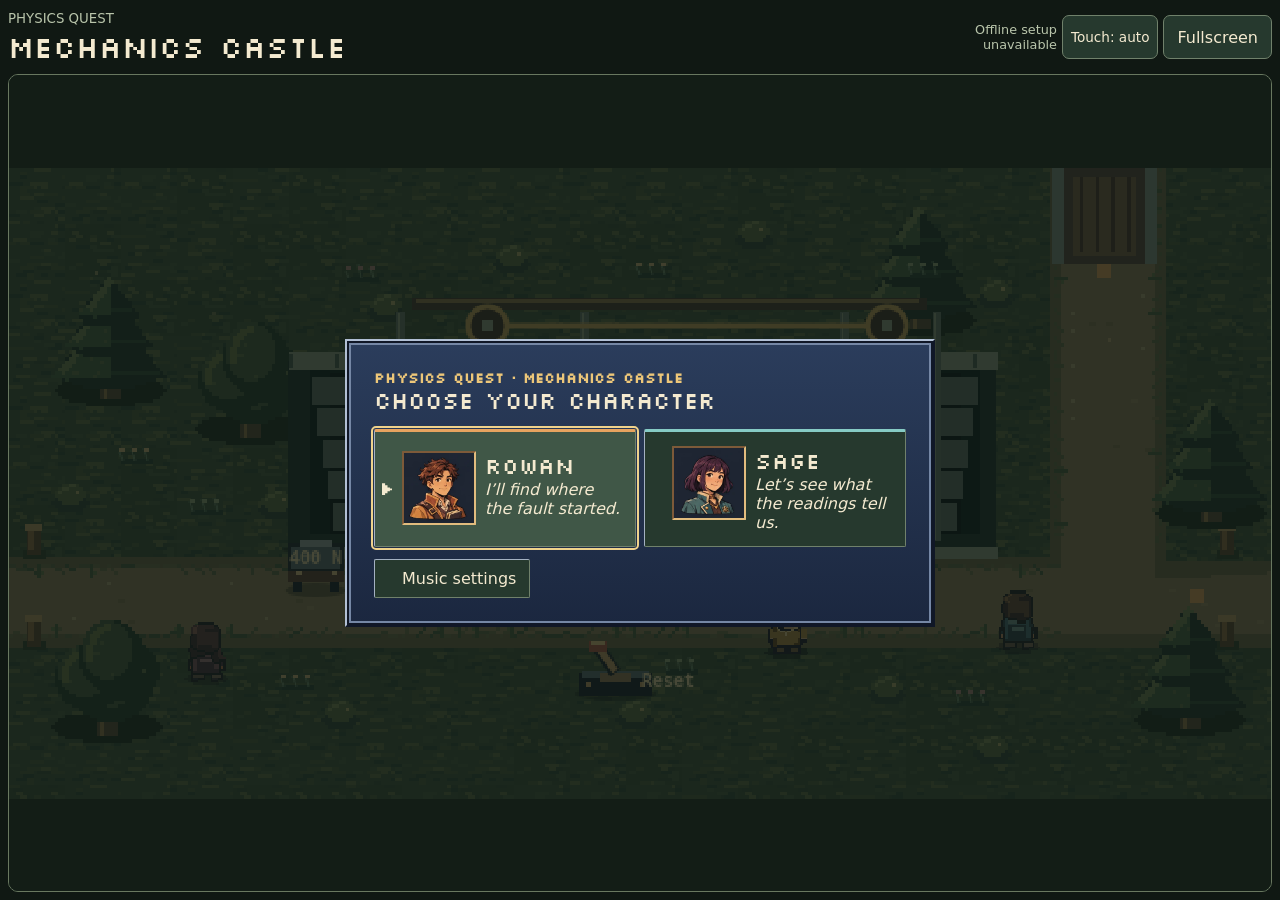
<file: src/index.html>
<!doctype html>
<html lang="en"><head><meta charset="utf-8">
<meta name="viewport" content="width=device-width,initial-scale=1,viewport-fit=cover"><title>Physics Quest · Mechanics Castle</title>
<meta name="theme-color" content="#101813">
<meta name="apple-mobile-web-app-capable" content="yes">
<link rel="manifest" href="manifest.webmanifest">
<link rel="icon" type="image/png" sizes="192x192" href="icons/icon-192.png">
<link rel="apple-touch-icon" sizes="180x180" href="icons/apple-touch-icon.png">
<script defer src="pwa.js"></script>
<link rel="preload" as="image" href="art/portraits/rowan.webp"><link rel="preload" as="image" href="art/portraits/sage.webp"><link rel="preload" as="image" href="art/portraits/mira-relieved.webp">
<style>
*{box-sizing:border-box}body{margin:0;background:#101813;color:#f4ead0;font:16px system-ui,sans-serif}main{max-width:1140px;margin:auto;padding:18px}header{display:flex;align-items:center;justify-content:space-between;gap:12px;margin-bottom:12px}h1,h2,h3{font-family:Georgia,serif;margin:0}h1{font-size:clamp(22px,4vw,36px)}small,.muted{color:#b9c5ab}button{font:inherit;color:#f4ead0;background:#26392e;border:1px solid #70816b;border-radius:7px;padding:9px 13px;cursor:pointer}button:hover,button:focus-visible{background:#405747;outline:2px solid #efd28b;outline-offset:2px}button:disabled{opacity:.5;cursor:default}.gold{background:#edc779;color:#251d12;border-color:#edc779;font-weight:700}.gold:hover,.gold:focus-visible{background:#ffe5aa}.stage{position:relative;border:1px solid #697860;border-radius:10px;overflow:hidden;background:#17241c}.frame{position:relative}canvas{width:100%;display:block;image-rendering:pixelated;aspect-ratio:2/1;background:#29362c}.modal{position:absolute;inset:0;background:#0b1510bd;display:grid;place-items:center;padding:12px;z-index:2}.sheet{width:min(590px,100%);max-height:100%;overflow:auto;background:#202f26;border:1px solid #9baf8c;padding:clamp(12px,3vw,27px);border-radius:10px;box-shadow:0 12px 40px #0008}.sheet p{line-height:1.5}.choices,.actions,.touch{display:flex;gap:8px;flex-wrap:wrap}.avatar{flex:1;text-align:left;min-width:145px;padding:14px}.avatar strong{display:block;font: bold 25px Georgia,serif}.avatar i{display:block}.avatar:first-child{border-top:3px solid #e7a35f}.avatar:last-child{border-top:3px solid #86cbc5}.status{padding:13px 16px;min-height:125px}.topline{display:flex;justify-content:space-between;gap:8px;align-items:baseline}.status p{margin:7px 0 10px;line-height:1.4}.touch{justify-content:space-between;margin-top:10px;align-items:center}.pad{display:flex;gap:5px}.pad button{touch-action:none;min-width:42px}.tag{color:#edc779;font-size:.85rem;font-weight:700}.selected{border-color:#efcf82;background:#485039}.meter{height:6px;background:#334139;border-radius:5px;overflow:hidden;margin:10px 0}.meter span{display:block;height:100%;background:#edc779}hr{border:0;border-top:1px solid #586b57}.notes{display:grid;gap:8px}details{padding:8px;background:#29392d;border-radius:4px}summary{cursor:pointer}button[hidden],div[hidden]{display:none}@media(max-width:600px){main{padding:8px}canvas{aspect-ratio:1.6;object-fit:contain}.sheet h2{font-size:22px}.sheet p{margin:7px 0}.touch small{display:none}}

.sheet.comic{width:min(650px,100%);padding:0;background:#eee0bd;color:#242935;border:3px solid #242935;border-radius:3px}
.sheet.comic{display:grid;grid-template-columns:34% 1fr;align-items:stretch}.comic-art{min-height:clamp(152px,29vw,312px);background-color:#263f49;background-image:url(comic.webp),radial-gradient(circle at 75% 25%,#cec19a 3%,transparent 25%),linear-gradient(152deg,#274852 0 38%,#73816a 39% 48%,#33413b 49%);background-size:300% 100%,cover,cover;background-repeat:no-repeat;background-position:0% 50%;border-right:4px solid #202530;animation:panel-in .44s ease-out both}
.panel-1{background-position:50% 50%;animation:panel-in .44s ease-out both, tremor .18s linear .3s 2}
.panel-2{background-position:100% 53%}
.comic-caption{align-self:center;padding:clamp(10px,2vw,20px)}.comic-caption p{margin:7px 0 12px}.comic-caption .tag{color:#674226}.comic-caption h2{font-size:clamp(22px,4vw,34px)}.comic-caption button{padding:6px 12px}
.map-section{margin:10px 0}.map-section h3{margin-bottom:4px}.map-grid{display:grid;grid-template-columns:repeat(3,minmax(0,1fr));gap:4px}.map-room{background:#34473d;border:1px solid #728473;text-align:center;padding:6px 3px;font-size:.8rem}.map-room.here{border-color:#ebca80;color:#ffdf99}
@keyframes panel-in{from{opacity:.2;filter:brightness(1.22)}to{opacity:1;filter:brightness(1)}}@keyframes tremor{25%{transform:translateX(2px)}75%{transform:translateX(-2px)}}@media(prefers-reduced-motion:reduce){.comic-art{animation:none}}@media(max-width:600px){.frame:has(.comic) canvas{min-height:270px}}

.sheet.interlude-sheet{display:block;background:#142223;color:#fff1c9}
.interlude{position:relative;isolation:isolate;min-height:clamp(215px,27vw,320px);display:grid;grid-template-rows:1fr auto;overflow:hidden}
.interlude-view{position:absolute;inset:-12%;z-index:-2;background:url(comic.webp) left 44% / 300% auto no-repeat;animation:establish 11s ease-out both}
.scene-1 .interlude-view{background-position:right 38%;animation:approach 11s ease-out both}
.interlude:before{content:'';position:absolute;inset:0;z-index:-1;background:linear-gradient(transparent,#101817af 42%,#101817 92%)}
.crawl-window{align-self:end;overflow:hidden;padding:0 22px;margin:35px 0 0;mask-image:linear-gradient(transparent,#000 25%)}
.crawl-window p{margin:0 auto;padding:17px 0 4px;max-width:46ch;font:clamp(17px,2vw,23px)/1.42 Georgia,serif;text-shadow:0 2px 3px #000;animation:caption-scroll 6.5s ease-out both}
.interlude-actions{padding:10px 22px 17px}
@keyframes caption-scroll{from{transform:translateY(100%);opacity:0}18%{opacity:1}to{transform:translateY(0);opacity:1}}
@keyframes establish{from{transform:scale(1.23) translateY(8%)}to{transform:scale(1.03) translateY(-4%)}}
@keyframes approach{from{transform:scale(1.02) translateY(-7%)}to{transform:scale(1.21) translateY(6%)}}
@media(prefers-reduced-motion:reduce){.interlude-view,.crawl-window p{animation:none!important}}
 .sheet.vista{padding:0;max-width:640px;overflow:auto}.valley-view{height:clamp(90px,22vw,240px);background:#567261 url(art/valley.webp) center 56%/cover no-repeat}.valley-caption{padding:16px 20px}.valley-caption p{margin:7px 0 12px}
.region-map{width:100%;display:block;margin:12px 0;border:2px solid #998459;border-radius:4px}
.key-choice{outline:2px solid #ffe29b;outline-offset:2px} .dialog-choices{display:grid;gap:8px} .dialog-choices button{text-align:left}
.dialog-choices button:hover:not(:focus-visible):not(.key-choice){background:#26392e;outline:none}
.dialog-choices button.asked:hover:not(:focus-visible):not(.key-choice){background:#353e36}
.operator-prompt{color:#f7d891;font-weight:700}.operator-prompt[hidden]{display:none}
.map-plan{font-size:.85rem;margin:5px 0;color:#d7d8b4}.notes+h3{margin-top:12px}
.asked{background:#353e36;color:#abb3a3;border-color:#60695d}.sheet.robot-story{display:grid;grid-template-columns:36% 1fr;padding:0;background:#eee0bd;color:#242935}.robot-art{background-image:url(art/guardian-comic.webp);background-size:300% 100%;min-height:275px;animation:panel-in .44s ease-out both}.robot-art.panel-0{background-position:left}.robot-art.panel-1{background-position:center}.robot-art.panel-2{background-position:right}@media(prefers-reduced-motion:reduce){.robot-art{animation:none}}
 .sheet.research-sheet{width:96%;max-width:950px;padding:0;background:#eadbb2;color:#312b24;border:4px solid #6f553b;box-shadow:0 8px 55px #000b;border-radius:3px}
.plan-paper{padding:clamp(10px,3vw,28px)}.plan-paper.book{background:#f0e2bd}.plan-paper.terminal{background:#e0e5cf}.plan-source{font-size:.86rem;text-transform:uppercase;letter-spacing:.09em;color:#625443;font-weight:750}
.plan-grid{display:grid;grid-template-columns:1.1fr 1fr;gap:clamp(8px,2vw,24px);align-items:center;margin:12px 0}.plan-grid h3{font-size:1rem}.plan-grid p{margin:5px 0 12px}.plan-diagram{margin:0;padding:8px;border:1px solid #a49273;background:#f7ecd3}.plan-diagram svg{display:block;width:100%}.plan-diagram figcaption{color:#544739;font-size:.87rem;text-align:center}
@media(max-width:620px){.plan-grid{grid-template-columns:1fr}.plan-diagram svg{max-height:130px}.sheet.robot-story{grid-template-columns:33% 1fr}}
.controller-actions kbd{display:inline-block;font-weight:750;margin-right:.25rem;color:#f0ca7a}.controller-actions{gap:5px}.controller-actions button{padding:8px 10px}.title-choices{margin-top:16px}.touch{align-items:center}.status[hidden]{display:none}
#resume button{margin-top:12px}
.journal-tabs{margin:12px 0;border-bottom:1px solid #586b57;padding-bottom:10px}
.journal-tabs [aria-current="true"]{color:#ffdf99;border-color:#e1bd75}
.journal-list{display:grid;gap:6px;margin:8px 0}.journal-list button{text-align:left}
.journal-checks{padding-left:22px}.journal-checks li{margin:5px 0}.journal-checks .done{color:#b9d4a0}
.instrument-reading{font-variant-numeric:tabular-nums}.instrument-reading li{margin:6px 0}
.sheet.field-sheet,.sheet.relay-sheet{width:min(650px,100%);padding:clamp(11px,2vw,23px);font-variant-numeric:tabular-nums}
.field-sheet p,.relay-sheet p{margin:7px 0 10px}
.frame:has(.field-sheet)>canvas{min-height:430px}
#field-diagram{width:100%;max-height:195px;aspect-ratio:540/226;object-fit:contain;image-rendering:auto;background:#142721;border:1px solid #597567;border-radius:5px}
.field-actions{margin-top:10px}
#observatory-opening{display:block;width:100%;max-height:min(26dvh,164px);object-fit:contain;background:#142330;border:1px solid #597567;border-radius:5px}
.observatory-readings{width:100%;border-collapse:collapse;margin:6px 0 16px;font-size:.88rem;text-align:left}
.observatory-readings th,.observatory-readings td{border-bottom:1px solid #586b57;padding:5px;vertical-align:top}
.observatory-readings th{color:#ffdf99}
.trial-readings{padding-left:22px;margin:8px 0}
.report-trials{display:grid;grid-template-columns:repeat(2,minmax(0,1fr));gap:8px;margin:8px 0 12px;font-variant-numeric:tabular-nums}
.report-trial{padding:8px 10px;border:1px solid #768b93;border-radius:5px;background:#202d3a;overflow-wrap:anywhere}
.report-trial h3{font:700 .95rem system-ui,sans-serif;color:#ffdf99}
.report-trial p{margin:4px 0;line-height:1.35}.report-trial small{display:block;font-size:.88rem}
.report-feedback{padding:8px 10px;border-left:3px solid #edc779;background:#2b3948}

@media(max-width:600px){.field-sheet button,.relay-sheet button{padding:8px 10px}}
.plan-source{display:block}.tool-unlock{margin:12px 0;color:#624926;font-weight:750}
@keyframes portrait-in{from{opacity:.42;transform:translateX(-5px)}to{opacity:1;transform:none}}
@keyframes equipment-ready{50%{background:#f8edc5}}
.tool-unlock{display:inline-block;padding:4px 8px;border:1px solid #b79b6c;border-radius:4px;animation:equipment-ready .6s ease-out}
.sheet.speaker-sheet{width:min(680px,100%);background:linear-gradient(155deg,#293348,#17212f);border:1px solid #a69469;box-shadow:0 0 0 2px #121821,0 12px 40px #0009}
.speaker-turn{display:grid;grid-template-columns:clamp(76px,17vw,135px) minmax(0,1fr);gap:clamp(12px,2vw,22px);align-items:start;margin:0 0 14px}
.speaker-portrait{display:block;width:100%;height:auto;aspect-ratio:1;object-fit:contain;background:#202735;border:1px solid #af9b73;border-radius:5px;animation:portrait-in .17s ease-out}
.speaker-turn.no-portrait{grid-template-columns:minmax(0,1fr)}
.speaker-turn h2{color:#f1ce88}.speaker-text{display:grid;margin:5px 0;line-height:1.5}.speaker-text span{grid-area:1/1}.speech-reserve{visibility:hidden}
.sr-only{position:absolute;width:1px;height:1px;overflow:hidden;clip-path:inset(50%)}
.speaker-sheet button{background:#263649;border-color:#758397}.speaker-sheet button.asked{background:#28323f;color:#bcc3c8}
.speaker-sheet .gold{background:#edc779;color:#251d12;border-color:#edc779}
.speaker-sheet .key-choice{outline-color:#ffe29b}.speech-hint{display:block;color:#d4bc87;font-size:.88rem;margin-top:7px}.speech-hint[hidden]{display:none}.speaker-sheet .gold:hover,.speaker-sheet .gold:focus-visible{background:#ffe5aa}
.speaker-sheet .dialog-choices button:hover:not(:focus-visible):not(.key-choice){background:#263649}
.speaker-sheet .dialog-choices button.asked:hover:not(:focus-visible):not(.key-choice){background:#28323f}
.avatar .speaker-portrait{float:left;width:clamp(44px,7vw,74px);margin:0 9px 2px 0}
@media(max-width:600px){.frame:has(.speaker-sheet) canvas{min-height:278px}.speaker-turn{gap:10px}}
@media(prefers-reduced-motion:reduce){.speaker-portrait,.tool-unlock{animation:none}}
</style>
<link rel="stylesheet" href="pwa-layout.css">
</head><body><main><header><div><small>PHYSICS QUEST</small><h1>Mechanics Castle</h1></div><div class="app-tools"><p id="offline-status" role="status" hidden></p><a href="update.html" id="game-update" hidden>Update game</a><button id="touch-mode" type="button">Touch: on</button><button id="screen-mode" type="button" hidden>Fullscreen</button></div></header>
<section class="stage" aria-label="Mechanics Castle game"><div class="frame"><canvas width="720" height="360" aria-label="Top-down view of the current room"></canvas><div class="modal" id="modal" hidden><div class="sheet" id="sheet" role="dialog" aria-modal="true" aria-label="Game dialogue"></div></div><div class="touch" role="group" aria-label="Touchscreen game controls"><div class="pad" role="group" aria-label="Directional pad"><button data-key="ArrowLeft" aria-label="Left">←</button><button data-key="ArrowUp" aria-label="Up">↑</button><button data-key="ArrowDown" aria-label="Down">↓</button><button data-key="ArrowRight" aria-label="Right">→</button></div><div class="choices controller-actions"><button id="interact" data-touch-label="Select"><kbd>E</kbd> Select</button><button id="card" data-touch-label="Back" hidden><kbd>C</kbd> Back / Card</button><button id="notes" data-touch-label="Notes" hidden><kbd>N</kbd> Research</button><button id="menu" data-touch-label="Menu" hidden><kbd>P</kbd> Menu</button></div></div></div>
<div class="status" id="status" hidden>
  <div class="status-copy"><div class="topline"><h2 id="room"></h2><span class="tag" id="floor"></span></div><div class="meter" id="completion" role="progressbar" aria-label="Mechanics Castle completion" aria-valuemin="0" aria-valuemax="7" aria-valuenow="0"><span id="progress"></span></div><div class="status-line"><span class="active-action" id="active-action"></span><span class="status-separator" aria-hidden="true"> - </span><div class="status-message" id="status-message" tabindex="-1"><p class="operator-prompt" id="operator-prompt" aria-live="polite" hidden></p><p id="feedback" aria-live="polite"></p></div></div><p id="trial-reading" class="trial-reading" role="status" aria-label="Latest trial reading" hidden></p><button class="status-expand" id="status-expand" type="button" aria-controls="status-message" aria-expanded="false">More</button></div>
</div></section>
</main>
<script src="audio/music-manager.js"></script>
<script src="scenery.js"></script>
<script src="gameplay.js"></script>
<script src="prop-atlas.js"></script>
<script src="science-labs.js"></script>
<script src="valley-investigations.js"></script>
<script src="portraits.js"></script>
<script src="study-labs.js"></script>
<script src="field-events.js"></script>
<script src="observatory.js"></script>
<script src="quest-extras.js"></script>
<script src="exploration.js"></script>
<script>
'use strict';
const rooms = [
 {name:'Castle approach', floor:'Intro', kind:'lift', title:'Which way will it move?', card:'Gravity pulls the lift down. The rope pulls up. Which force needs to be larger to start lifting the platform?', goal:'Mira is stranded on the lift. Approach the marked controls and inspect the counterweights.', options:['Light counterweight','Heavy counterweight'], result:['The downward force wins. The platform settles lower.','The rope pulls harder than gravity pulls down. Mira reaches the landing.'], win:1},
 {name:'Cart track', floor:'First floor', kind:'cart', title:'Watch the gaps', card:'The tracker marks the cart at equal time intervals. Wider gaps mean the cart traveled farther in the same amount of time.', goal:'The gate opens briefly. Find the release setting that gets the cart there during the opening.', options:['Shallow ramp','Steep ramp'], result:['The cart arrives after the gate closes. Its position marks are close together.','The cart reaches the gate in time. The growing gaps show it speeding up.'], win:1},
 {name:'Lever gate', floor:'First floor', kind:'lever', title:'Farther from the hinge', card:'The same perpendicular pull produces a greater torque farther from the hinge. Look for the pivot before choosing a handle.', goal:'Use the same pull at either handle to turn the gate against its latch.', options:['Near handle','Far handle'],result:['The gate shifts, but the latch holds.','The longer lever arm produces enough torque to open the gate.'],win:1},
 {name:'Transfer track',floor:'Second floor',kind:'transfer',title:'Mass, speed, and direction',card:'Momentum depends on mass and velocity. At the same speed, the heavier cart has more momentum to share when the carts couple.',goal:'Choose an incoming cart that can move the receiving cart far enough to trip the latch. Both start at the same launch speed.',options:['4 kg cart','2 kg cart'],result:['The coupled carts reach the latch.','The carts couple and move, but stop short of the latch.'],win:0},
 {name:'Balancing bridge',floor:'Second floor',kind:'bridge',title:'Balance around the pivot',card:'A lighter load can balance a heavier load by sitting farther from the pivot. Compare the mass and distance on each side.',goal:'Balance a 4 kg load that sits 1 m left of the pivot. Place a 2 kg counterweight on the right.',options:['1 m from pivot','2 m from pivot','3 m from pivot'],result:['The fixed load still tips the bridge left.','The turning effects balance. The bridge stays level.','The counterweight tips the bridge right.'],win:1},
 {name:'Hydraulic gate',floor:'Second floor',kind:'fluid',title:'One pressure, two pistons',card:'At the same pressure, a larger piston pushes with more force. For the same volume of fluid, it also moves a shorter distance.',goal:'Both pistons get the same pressure. Choose the one that can lift the heavy gate.',options:['Wide piston','Narrow piston'],result:['The wide piston moves a short distance with enough force to lift the gate.','The narrow piston moves farther unloaded. Under the gate, it cannot lift the load.'],win:0},
 {name:'Flywheel Guardian',floor:'Guardian chamber',kind:'boss',title:'Opposing momentum',card:'Match the guardian’s momentum magnitude and launch in the opposite direction. The carts must have zero total momentum for the brake to engage.',goal:'Read the guardian’s direction. Select a cart and launch it from the opposite end of the track.',options:['2 kg × 3 m/s','5 kg × 2 m/s']}
];
const canvas=document.querySelector('canvas'), ctx=canvas.getContext('2d');
const $=id=>document.getElementById(id);
const keys=new Set();
const avatars={Rowan:{sprite:'rowan',coat:'#b35f35',hair:'#43251d',line:'I’ll find where the fault started.'},Sage:{sprite:'sage',coat:'#3e9b98',hair:'#372447',line:'Let’s see what the readings tell us.'}};
const consolePoint={x:360,y:260}, exit={x:650,y:178};
let avatar='', roomIndex=0, player={x:80,y:245,facing:'south',walking:false}, acquired=new Set();
let passed=false, busy=false, previous=0, time=0, animation=null, finished=false, uiZone='', attemptId=0;
const room=()=>rooms[roomIndex];
let choosing=false, choiceIndex=0, onTitle=true, sessionId=0;
let roomTransition=null, roomEntry=null;
let speech=null, repairFlash=null, observatoryRepair=null;
const activeOverlays=new Set();
const motionPreference=window.matchMedia?.('(prefers-reduced-motion: reduce)');
const reducedMotion=()=>Boolean(motionPreference?.matches);
const guardianTimingKey='physics-quest-relaxed-guardian-v1';
let relaxedGuardianTiming=false;
try{relaxedGuardianTiming=localStorage.getItem(guardianTimingKey)==='on';}catch{}
let guardianShift=null, weightDust=null;
const brakeImpactAt=.95/1.22;

const gameMode=()=>adventure.state({onTitle,modal:!$('modal').hidden,choosing,busy,avatar,transitioning:Boolean(roomTransition)});
function canMove(){return gameMode()==='exploration';}
function canSelect(){return ['overlay','apparatus'].includes(gameMode());}
function selectDirection(direction){
 if(observatory.moveStudyProbe(direction))return;
 const lab=currentLab();
 if(lab?.adjust&&choosing&&$('modal').hidden){
  const before=lab.values[lab.adjust];
  scienceLabs.adjust(lab,['ArrowLeft','ArrowDown'].includes(direction)?-1:1);
  if(lab.values[lab.adjust]!==before)music.playDialCue();
  say(dialInstructions(lab));
  saveProgress();renderActions();return;
 }
 if(canSelect())setChoice(choiceIndex+(['ArrowLeft','ArrowUp'].includes(direction)?-1:1));
}
function bringIntoView(choice){
 if(!$('modal').hidden){
  const sheet=$('sheet'), item=choice.getBoundingClientRect(), panel=sheet.getBoundingClientRect();
  if(item.bottom>panel.bottom-8)sheet.scrollTop+=item.bottom-panel.bottom+8;
  if(item.top<panel.top+8)sheet.scrollTop-=panel.top-item.top+8;
 }
}
function menuButtons(){
 if(!$('modal').hidden)return [...$('sheet').querySelectorAll('button, summary')].filter(item=>!item.disabled);
 return [];
}
function markChoice(index,choices){
 choiceIndex=(index+choices.length)%choices.length;
 choices.forEach((choice,i)=>choice.classList.toggle('key-choice',i===choiceIndex));
}
$('sheet').addEventListener('focusin',event=>{
 const choices=menuButtons();
 const index=choices.indexOf(event.target);
 if(index>=0)markChoice(index,choices);
});
function setChoice(index,{scroll=true}={}){
 const choices=menuButtons();
 if(!choices.length)return;
 markChoice(index,choices);
 choices[choiceIndex].focus({preventScroll:true});
 if(scroll&&(!speech||speech.complete||choiceIndex!==0))bringIntoView(choices[choiceIndex]);
}
function confirmChoice(){
 if(speech&&!speech.complete){revealSpeech();return;}
 if(choosing&&$('modal').hidden&&currentLab()?.adjust){runLabDial();return;}
 const choices=menuButtons();
 if(choices.length){choices[Math.min(choiceIndex,choices.length-1)].click();return;}
 interact();
}
function cancelChoice(){
 if(canMove()&&observatory.returnPart(roomIndex,observatoryState)){
  saveProgress();say('Part returned to the rack.');renderActions();return;
 }
 if(!$('modal').hidden){
  const dismiss=$('sheet').querySelector('#dismiss, #comic-skip');
  dismiss?.click();
  return;
 }
 if(busy||roomTransition)return;
 if(cancelLabControl())return;
 if(choosing){choosing=false;renderActions();return;}
 discovery();
}
const close=()=>{speech=null;$('sheet').classList.remove('vista','research-sheet','robot-story','speaker-sheet','field-sheet','relay-sheet','curiosity-sheet','study-sheet');$('modal').hidden=true;keys.clear();syncUtilityButtons();$('interact').focus({preventScroll:true});};
function showRoomMessages(expanded){
 const button=$('status-expand');
 const message=$('status-message');
 message.classList.toggle('expanded',expanded);
 message.tabIndex=expanded?0:-1;
 if(!expanded)message.scrollTop=0;
 button.setAttribute('aria-expanded',String(expanded));
 button.textContent=expanded?'Less':'More';
}
function dialog(html,{focus=true}={}){
 showRoomMessages(false);
 speech=null;
 $('sheet').classList.remove('research-sheet','robot-story','speaker-sheet','field-sheet','relay-sheet','curiosity-sheet','study-sheet');
 keys.clear();padKeys.clear();choiceIndex=0;$('sheet').innerHTML=html;$('modal').hidden=false;syncUtilityButtons();
 $('sheet').scrollTop=0;
 for(const direction of priorPadDirections)blockedPadDirections.add(direction);
 if(focus)setChoice(0);
}
function portraitMarkup(name,mood){
 const portrait=portraits.get(name,mood);
 return portrait?'<img class="speaker-portrait" src="'+portrait+'" alt="" width="240" height="240">':'';
}
function showSpeech(name,message,mood,actions,{focus=true}={}){
 const portrait=portraitMarkup(name,mood);
 dialog('<div class="speaker-turn'+(portrait?'':' no-portrait')+'">'+portrait+'<div><h2>'+name+'</h2>'+
  '<p class="speaker-text"><span class="sr-only" aria-live="polite">'+message+'</span>'+
  '<span class="speech-reserve" aria-hidden="true">'+message+'</span>'+
  '<span id="speech-text" aria-hidden="true"></span></p><small class="speech-hint" id="speech-hint"></small></div></div>'+actions,{focus:false});
 $('sheet').classList.add('speaker-sheet');
 speech={voice:name,text:message,start:performance.now(),count:0,complete:false};
 if(reducedMotion())revealSpeech();
 else{advanceSpeech(speech.start);syncUtilityButtons();}
 if(focus)setChoice(0);
}
function updateSpeechHint(){
 if(!speech)return;
 const hint=$('speech-hint');
 hint.hidden=speech.complete;
 const message=usingPadLabels?'A to reveal the full line':'E to reveal the full line';
 if(hint.textContent!==message)hint.textContent=message;
}
function revealSpeech(){
 $('speech-text').textContent=speech.text;
 speech.complete=true;
 syncUtilityButtons();
}
function advanceSpeech(now){
 if(!speech||speech.complete)return;
 if(reducedMotion()){revealSpeech();return;}
 const count=Math.min(speech.text.length,4+Math.max(0,Math.floor((now-speech.start)/13)));
 if(count===speech.text.length){revealSpeech();return;}
 if(count!==speech.count){
  $('speech-text').textContent=speech.text.slice(0,count);
  if(/\p{L}|\p{N}/u.test(speech.text.slice(speech.count,count)))music.playDialogueCue(speech.voice);
  speech.count=count;
 }
}
function button(parent,label,handler,style=''){
 const el=document.createElement('button');el.textContent=label;el.className=style;
 el.addEventListener('click',handler);parent.append(el);return el;
}
function openMusicSettings(back){
 dialog('<h2>Music settings</h2><p id="music-level" aria-live="polite"></p><div class="choices" id="music-buttons"></div><hr><button class="gold" id="dismiss">Back</button>');
 function refresh(){
  $('music-level').textContent='Music volume · '+music.volume+'%'+(music.muted?' · Muted':'');
  mute.textContent=music.muted?'Unmute':'Mute';
  blips.textContent='Dialogue sounds: '+(music.dialogueBlips?'On':'Off');
 }
 function adjust(step){music.setPreferences(music.volume+step,music.muted);refresh();}
 button($('music-buttons'),'Volume −5%',()=>adjust(-5));
 button($('music-buttons'),'Volume +5%',()=>adjust(5));
 const mute=button($('music-buttons'),'Mute',()=>{music.setPreferences(music.volume,!music.muted);refresh();});
 const blips=button($('music-buttons'),'Dialogue sounds',()=>{music.setDialogueBlips(!music.dialogueBlips);refresh();});
 $('dismiss').onclick=back;
 refresh();
 setChoice(0);
}
function say(text=$('feedback').textContent){
 const feedback=$('feedback'), prompt=$('operator-prompt');
 const message=text.trim();
 feedback.hidden=!message||(!prompt.hidden&&message===prompt.textContent.trim());
 if(feedback.textContent!==text){
  feedback.textContent=text;
  $('status-message').scrollTop=0;
 }
}
function intro(){
 music.setTheme(null);
 setTitleScreen(true);
 dialog('<span class="tag">'+(observatoryTest?'PHYSICS QUEST · OBSERVATORY TEST':'PHYSICS QUEST · MECHANICS CASTLE')+'</span><h2>Choose your character</h2><div class="choices title-choices" id="avatars"></div><div id="resume"></div>');
 for(const name of Object.keys(avatars)){
  const choice=button($('avatars'),name,()=>chooseStart(name),'avatar');
  choice.innerHTML=portraitMarkup(name)+'<strong>'+name+'</strong><i>'+avatars[name].line+'</i>';
 }
 if(avatar||savedRun)button($('resume'),avatar?'Resume current run':'Continue as '+savedRun.avatar+' · '+rooms[savedRun.room].name,resumeRun);
 if(avatar||savedRun||checkpoint)button($('resume'),'Reset saved progress',confirmResetProgress);
 button($('resume'),'Music settings',()=>openMusicSettings(intro));
 setChoice(0);
}
function start(name){avatar=name;close();loadRoom(0);}
function loadRoom(index){
 attemptId++;roomIndex=index;player={x:80,y:245,facing:'south',walking:false};happyReset();
 $('room').textContent=room().name;$('floor').textContent=room().floor;
 say(room().goal);renderActions();
}
function happyReset(){choosing=false;choiceIndex=0;passed=false;busy=false;animation=null;uiZone='';}
function notebook(){
 if(canMove())showNotebook();
}
function showNotebook(section='objectives',selectedCard){
 const tabs=[['objectives','Objectives'],['discoveries','Discoveries'],['equipment','Equipment']];
 if(arrived)tabs.push(['observations','Observatory readings']);
 if(observatoryState.archived)tabs.push(['archive','Field report']);
 tabs.push(['exploration','Exploration']);
 const checkLine=(done,name,stage='Pending')=>'<li class="'+(done?'done':'')+'">'+name+' · '+(done?'Complete':stage)+'</li>';
 let page='';
 if(section==='objectives'){
  const checks=planOwners.filter(id=>id<6).map(id=>checkLine(reported.has(id),operators[id][4],solved.has(id)?repairNext(id):'Pending')).join('');
  const route=surveyRead?'Survey recorded. Take the ridge road east to the dome. The service gate opens from Sandstone Pass.':'The survey marker is across the East Garden drawbridge.';
  const summary='<h3>Current objective</h3><p>'+objective()+'</p>';
  const castle='<h3>Mechanics Castle</h3><p>'+confirmedCount()+'/6 safety checks confirmed</p><ul class="journal-checks">'+checks+checkLine(finished,'Flywheel Guardian restart',reported.has(6)?'Read the diagnostics':solved.has(6)?repairNext(6):'Pending')+'</ul><h3>Valley route</h3><ul class="journal-checks">'+checkLine(surveyRead,'East Garden survey','Optional')+checkLine(arrived,'E&amp;M Observatory entrance',finished?'Follow the ridge road east':'Unlock by restoring the Guardian')+'</ul><p>'+route+'</p>';
  const inObservatory=observatory.inside(roomIndex);
  page=summary+(inObservatory?'':castle);
  if(arrived){
   page+='<h3>Desert Observatory</h3><ul class="journal-checks">'+observatory.floors.map(floor=>
    checkLine(observatory.confirmed(observatoryState,floor.index),floor.system,observatory.awaitingReport(observatoryState,floor.index)?'Explain to '+observatory.leadName(floor):observatoryState.notes.includes(floor.index)?'Notes read':'Floor '+(floor.index+1))).join('')+'</ul>';
   if(observatory.ready(observatoryState))page+='<ul class="journal-checks">'+checkLine(observatoryState.aligned,'Acquire the beacon','Scan and tune at the lobby telescope')+'</ul>';
   if(observatoryState.aligned)page+='<ul class="journal-checks">'+checkLine(observatoryState.contact,'Contact with Nacre','Answer the Signal Chamber console')+checkLine(observatoryState.arrived,'Nacre Landing','Enter the stargate')+checkLine(observatoryState.archived,'Expedition field report','Give your results to Vela')+'</ul>';
   for(const floor of observatory.floors){
    const report=observatoryState.reports[floor.index];
    if(report)page+='<p><strong>'+floor.topic+'</strong><br>'+(report.reading?observatory.escape(report.reading)+' ':'')+floor.evidence+'</p>';
   }
  }
  if(inObservatory)page+=castle;
  if(finished){
   page+='<h3>Optional field investigations</h3><ul class="journal-checks">';
   for(const [id,station] of Object.entries(valleyInvestigations.stations)){
    const result=fieldReports.get(Number(id));
    page+='<li'+(result?' class="done"':'')+'><strong>'+station.name+'</strong> · '+station.site+
     (result?'<br>Prediction: '+station.choices[result.prediction]+'. '+valleyInvestigations.summary(Number(id),result):'')+'</li>';
   }
   page+='</ul>';
  }
 }else if(section==='observations'){
  page=observatory.observationsHTML(observatoryState,observatory.floorFor(roomIndex)?.index);
 }else if(section==='archive'){
  page=nacreReport();
 }else if(section==='exploration'){
  const badges=explorationBadges();
  const rewards=exploration.rewards(badges);
  const badgeList=badges.field.map(([name,earned])=>checkLine(earned,name,'Undiscovered')).join('')+
   badges.curiosities.map(name=>checkLine(true,name)).join('');
  const perk=(id,name,description,requirement)=>'<p><strong>'+name+'</strong><br>'+
   (rewards[id]?description+' <button id="reward-'+id+'">'+(explorationState[id]?'Disable':'Enable')+' '+name+'</button>':requirement)+'</p>';
  page='<h3>Calibration Badges</h3><ul class="journal-checks">'+badgeList+'</ul>'+
   '<p>Inspect curiosities to earn more badges. Look for the Calibration Shed on the east side of the garden.</p>'+
   '<h3>Field rewards</h3>'+
   perk('boots','Sprint Boots','Walk 20% faster on the valley trails.','Earn two field badges to unlock.')+
   perk('goggles','Vector Goggles','Show available tool overlays as you explore.','Inspect two curiosities to unlock.')+
   '<h3>Stargate coordinates</h3><p>'+(rewards.clue?exploration.clue:'Earn five badges to decipher the optional relay coordinates.')+'</p>';
 }else if(section==='discoveries'){
  page=(curiosities.size?'<h3>Curiosities</h3>'+questExtras.list(curiosities):'')+'<h3>Discovery cards · '+recovered.size+'/'+planOwners.length+'</h3><div class="journal-list" id="journal-cards"></div>'+
   (recovered.size?'':'<p>Inspect a drafting table, book, or computer in a research room to collect a card.</p>');
 }else{
  page='<h3>Available equipment</h3>';
  for(const [name,description] of Object.entries(scienceLabs.instruments)){
   if(!acquired.has(name))continue;
   const roomsRead=planOwners.filter(id=>scienceLabs.instrumentByRoom[id]===name&&recordedReadings.has(id)).map(id=>rooms[id].name);
   page+='<p><strong>'+name+'</strong><br>'+description+(roomsRead.length?'<br><small>Readings taken at '+roomsRead.join(', ')+'.</small>':'')+'</p>';
  }
  const fieldMeter=observatory.confirmed(observatoryState,0);
  if(fieldMeter)page+='<p><strong>Observatory field meter</strong><br>Mira’s portable meter reads the circuit, logs timed induction passes, and docks with the magnetic compass.</p>';
  if(!acquired.size&&!fieldMeter)page+='<p>New instruments come with the plans that teach you how to use them.</p>';
  else page+='<p class="muted">The secondary action shows Read instrument where a reading is available. Elsewhere it opens the Field Notebook.</p>';
 }
 const nav=tabs.map(([id,name])=>'<button id="journal-'+id+'"'+(id===section?' aria-current="true"':'')+'>'+name+'</button>').join('');
 dialog('<h2>Field notebook</h2><div class="choices journal-tabs">'+nav+'<button id="map">Map</button></div>'+page+'<hr><button class="gold" id="dismiss">Back to the room</button>',{focus:false});
 for(const [id] of tabs)$('journal-'+id).onclick=()=>showNotebook(id);
 $('map').onclick=mapView;
 $('dismiss').onclick=close;
 if(section==='exploration')for(const id of ['boots','goggles']){
  const control=$('reward-'+id);
  if(control)control.onclick=()=>{
   explorationState[id]=!explorationState[id];
   saveProgress();
   showNotebook('exploration');
   setChoice(menuButtons().indexOf($('reward-'+id)));
  };
 }
 if(section==='discoveries'){
  const cards=planOwners.filter(id=>recovered.has(id));
  for(const id of cards)button($('journal-cards'),plans[id].title,()=>openPlan(id,false,undefined,()=>showNotebook('discoveries',id)));
  setChoice(cards.length?tabs.length+1+Math.max(0,cards.indexOf(selectedCard)):tabs.findIndex(([id])=>id===section));
 }else setChoice(tabs.findIndex(([id])=>id===section));
}
function ending(){
 finished=true;
 saveCheckpoint(10);
 refreshProgress();
 renderActions();
 guardianComic();
}

$('interact').onclick=confirmChoice;$('notes').onclick=useResearchTool;$('card').onclick=()=>usingPadLabels?goBack():cancelChoice();
function explorationBadges(){
 return exploration.badges(surveyRead,fieldReports,explorationState.complete,questExtras.names(curiosities));
}
function valleySpeed(){
 if(roomIndex<10||roomIndex>15||!explorationState.boots)return 1;
 const {field}=explorationBadges();
 return field.filter(([,earned])=>earned).length>=2?1.2:1;
}
function gogglesOverlay(index){
 if(!explorationState.goggles||curiosities.size<2)return false;
 if(index===observatory.floors[3].room)return observatory.trialState(index,observatoryState)?.coil.compass===true;
 return Boolean(scienceLabs.overlayName(index)&&acquired.has(scienceLabs.instrumentByRoom[index]));
}
function overlayIsOn(index){
 return activeOverlays.has(index)||gogglesOverlay(index)&&!explorationState.hidden.includes(index);
}
function toggleOverlay(index){
 const show=!overlayIsOn(index);
 activeOverlays.delete(index);
 explorationState.hidden=explorationState.hidden.filter(id=>id!==index);
 if(show&&!gogglesOverlay(index))activeOverlays.add(index);
 if(!show&&gogglesOverlay(index))explorationState.hidden.push(index);
 saveProgress();
}
function showCompassTool(){
 const state=observatory.trialState(roomIndex,observatoryState);
 const index=roomIndex;
 observatory.panel('Portable compass','The overlay shows the modeled field direction near the coil axis. Use the docks to record a heading.',
  [[overlayIsOn(index)?'Hide compass overlay':'Show compass overlay',()=>{toggleOverlay(index);close();}],
   ['Open notebook',()=>showNotebook('observations')]],close,'Back to the room',
  '<p class="instrument-reading">Coil current '+(state.coil.polarity>0?'A · eastward on axis':'B · westward on axis')+'.</p>');
 $('observatory-choices').children[0].id='toggle-tool-overlay';
}
function researchAction(target){
 if(target?.kind==='plan')return {label:planActionLabel(room().planOwner),run:inspectResearch};
 if(observatory.inside(roomIndex)){
  const instrument=target?.kind==='observatory-station'&&observatory.instrument(roomIndex,target.control.id,observatoryState);
  if(instrument){
   const run=instrument.measure?()=>observatoryStation(target.control.id):
    ()=>observatory.panel(instrument.title,instrument.text,[['Open notebook',()=>showNotebook('observations')]]);
   return {label:'Read instrument',run};
  }
  if(roomIndex===observatory.floors[3].room&&observatory.trialState(roomIndex,observatoryState).coil.compass){
   return {label:'Portable compass',run:showCompassTool};
  }
  const section=roomIndex===observatory.offworld&&observatoryState.archived?'archive':
   observatoryState.observations.some(rows=>rows.length)?'observations':'objectives';
  return {label:'Field Notebook',run:()=>showNotebook(section)};
 }
 const lab=currentLab();
 const control=target?.kind==='lab'?target.control:
  lab&&labDone()?scienceLabs.targets(lab).find(item=>item.id!=='reset'&&nearby(item.point,34)):null;
 if(control&&control.id!=='reset'&&recovered.has(roomIndex)&&acquired.has(scienceLabs.instrumentByRoom[roomIndex])){
  return {label:'Read instrument',run:()=>takeReading(lab,control)};
 }
 return {label:'Field Notebook',run:notebook};
}
function useResearchTool(){
 if(canMove()){researchAction(activeInteraction()).run();return;}
 if(!$('modal').hidden){
  $('sheet').querySelector('#toggle-tool-overlay')?.click();
  return;
 }
 const lab=currentLab();
 if(choosing&&lab?.adjust&&recovered.has(roomIndex)&&scienceLabs.overlayName(roomIndex))toggleOverlay(roomIndex);
}
function takeReading(lab,control){
 const instrument=scienceLabs.instrumentByRoom[lab.room];
 const first=!recordedReadings.has(lab.room);
 if(first){recordedReadings.add(lab.room);saveProgress();}
 const lines=scienceLabs.measurements(lab,control);
 const message=first?'Reading recorded in the Field Notebook.':'';
 const next=()=>{close();say(labDone()?objective():scienceLabs.goal(lab));};
 const overlay=scienceLabs.overlayName(lab.room);
 const toggle=overlay?'<button id="toggle-tool-overlay">'+(overlayIsOn(lab.room)?'Hide ':'Show ')+overlay.toLowerCase()+'</button>':'';
 dialog('<h2>'+instrument+'</h2><p>'+rooms[lab.room].name+'</p><ul class="instrument-reading">'+lines.map(line=>'<li>'+line+'</li>').join('')+'</ul>'+(message?'<p class="muted">'+message+'</p>':'')+'<div class="choices"><button id="dismiss" class="gold">Back to the room</button><button id="reading-journal">Field Notebook</button>'+toggle+'</div>');
 $('dismiss').onclick=next;
 if(overlay)$('toggle-tool-overlay').onclick=()=>{toggleOverlay(lab.room);next();};
 $('reading-journal').onclick=()=>showNotebook('equipment');
}
function goBack(){
 if(canSelect()||currentLab()?.carry||(canMove()&&observatory.trialState(roomIndex,observatoryState).carry!==null))cancelChoice();
}
const inputActions={e:confirmChoice,c:cancelChoice,escape:()=>{
 if($('status-expand').getAttribute('aria-expanded')==='true')showRoomMessages(false);
 else goBack();
},n:useResearchTool,p:repairFrontMenu,x:useResearchTool};
const bindings={w:'ArrowUp',a:'ArrowLeft',s:'ArrowDown',d:'ArrowRight'};
window.addEventListener('keydown',e=>{
 const key=e.key.toLowerCase();
 const direction=bindings[key]||e.key;
 if(e.target===$('status-message')&&e.key.startsWith('Arrow')&&e.target.scrollHeight>e.target.clientHeight)return;
 if(direction.startsWith('Arrow')||inputActions[key]||['Enter',' '].includes(e.key))setInputMode('keyboard');
 if(direction.startsWith('Arrow')){
  e.preventDefault();
  if(canSelect()){
   if(!e.repeat||$('modal').hidden)selectDirection(direction);
  }else if(canMove())keys.add(direction);
  return;
 }
 const action=inputActions[key];
 if(action){e.preventDefault();if(!e.repeat)action();}
 if(['Enter',' '].includes(e.key)&&(e.repeat||speech&&!speech.complete)){
  e.preventDefault();
  if(!e.repeat)revealSpeech();
 }
});
$('status-expand').onclick=()=>showRoomMessages($('status-expand').getAttribute('aria-expanded')!=='true');
window.addEventListener('keyup',e=>keys.delete(bindings[e.key.toLowerCase()]||e.key));
window.addEventListener('blur',()=>keys.clear());
document.querySelectorAll('[data-key]').forEach(el=>{
 el.onpointerdown=e=>{e.preventDefault();setInputMode('touch');
  if(canSelect()){selectDirection(el.dataset.key);return;}
  if(!canMove())return;
  el.setPointerCapture(e.pointerId);keys.add(el.dataset.key);};
 el.onpointerup=el.onpointercancel=el.onlostpointercapture=()=>keys.delete(el.dataset.key);
});
const loadArt=name=>{const asset=new Image();asset.src='art/'+name;return asset;};
const roomImages=Array.from({length:36},(_,i)=>loadArt(i===25?'observatory-charge-lab.webp':'room-'+i+'.webp'));
const hasRoomArt=id=>roomImages[id]?.complete&&roomImages[id].naturalWidth;
const foregroundArt=loadArt('foreground.png');
const propAtlas=loadArt('props.png');
const characterSheets=Object.fromEntries([
 'rowan','sage','mira','sol','vega','tamsin','suri','sana','vela',
 'inez','teo','fen','lin','pax','uma','dev','kit','ada','ren','jo','bea','neri','orin','elio','kez','niko',
 'student-rose','student-teal','student-olive','student-plum'
].map(name=>[name,loadArt(name+'-directions.png')]));
const readyArt=image=>image?.complete&&image.naturalWidth;
const railArt={
 cart:loadArt('cart.png'),receiver:loadArt('receiver.png'),
 guardian:loadArt('guardian.png'),wheel:loadArt('guardian-wheel.png'),visor:loadArt('guardian-visor.png')
};
const rect=(x,y,w,h,c)=>{ctx.fillStyle=c;ctx.fillRect(Math.round(x),Math.round(y),w,h);};
function label(text,x,y,color='#f4ead0',size=14){
 ctx.fillStyle=color;ctx.font='bold '+size+'px monospace';ctx.textAlign='center';ctx.fillText(text,x,y);
}
function line(x,y,x2,y2,color,width=3){
 ctx.strokeStyle=color;ctx.lineWidth=width;ctx.beginPath();ctx.moveTo(x,y);ctx.lineTo(x2,y2);ctx.stroke();
}
function sprite(x,y,look,walking=false,facing='east',carrying=false){
 const name=look.sprite||look.name?.split(' ').at(-1).toLowerCase();
 const sheet=characterSheets[name]??characterSheets['student-teal'];
 if(!readyArt(sheet))return;
 const row=['east','west','south','north'].indexOf(facing);
 const step=walking?[0,1,0,2][Math.floor(time*9)%4]:0;
 const column=step+(carrying?3:0);
 ctx.drawImage(sheet,column*26,row*32,26,32,x-17,y-27,34,42);
}
function cartArt(kind,x,y,width){
 const image=railArt[kind];
 if(!readyArt(image))return false;
 const height=Math.round(width*28/48);
 ctx.drawImage(image,Math.round(x-width/2),Math.round(y-height*25/28),width,height);
 return true;
}
function drawProp(name,x,y,width,height){
 const [sx,sy,w,h]=propAtlasRegions[name];
 if(!readyArt(propAtlas))return false;
 ctx.drawImage(propAtlas,sx,sy,w,h,Math.round(x),Math.round(y),Math.round(width??w*2),Math.round(height??h*2));
 return true;
}
function liftArt(a,p,lab){
 const rim=115, platform=rim+(a?(a.win?85*(1-p):85+12*p):85);
 const weight=134+(a?(a.win?85*p:-12*p):0);
 const stone='#677a70', edge='#9ba68e', brass='#d5ad66';
 contactShadow(361,218,205,6);
 rect(159,110,404,111,'#253a37');
 rect(172,115,382,94,'#142726');
 rect(183,117,360,92,'#101c20');
 for(let row=0;row<5;row++){
  const y=119+row*18;
  rect(173+row*3,y,30-row*3,16,stone);
  rect(524,y,29-row*3,16,stone);
  rect(202,y,322,2,'#283c3b');
 }
 rect(201,203,323,12,'#334949');
 for(let x=208;x<520;x+=30)rect(x,208,20,2,'#50615a');
 rect(160,105,404,10,edge);rect(160,216,404,7,edge);
 for(let x=160;x<564;x+=26)rect(x,106,2,8,'#56675e');
 rect(219,105,113,17,'#907756');
 for(let x=222;x<333;x+=11)rect(x,106,2,14,'#574632');
 for(const x of [221,326,474,527]){
  rect(x,82,5,131,'#6f8075');rect(x+1,83,1,129,'#a0a990');
 }
 rect(230,74,294,7,'#504339');rect(232,75,287,2,'#9b8057');
 const py=90;
 line(273,py,501,py,brass,3);
 line(273,py,273,platform-6,brass,3);
 line(501,py,501,weight-3,brass,3);
 for(const x of [273,501]){
  ctx.fillStyle='#4b3932';ctx.beginPath();ctx.arc(x,py,11,0,Math.PI*2);ctx.fill();
  ctx.strokeStyle=brass;ctx.lineWidth=3;ctx.stroke();
  rect(x-3,py-3,6,6,edge);
 }
 rect(235,platform-6,76,13,'#442f24');rect(235,platform-7,76,5,'#dcb078');
 for(let x=240;x<309;x+=10)rect(x,platform-6,2,8,'#926448');
 if(lab.load){
  rect(477,weight-5,48,19,'#4f5352');rect(479,weight-4,44,3,'#b3b7a9');
  label(lab.load+' N',501,weight+10,'#efdfad',11);
 }else{
  line(501,weight-4,501,weight+7,brass,3);
  line(501,weight+7,508,weight+7,brass,3);
 }
 if(!solved.has(0))sprite(273,platform-10,miraLook);
}

function labArtState(index,complete){
 return complete?'complete':busy?'working':labAccessMessage(index)?'locked':'ready';
}
function equipment(){
 const lab=currentLab();
 const state=labArtState(roomIndex,labDone());
 const paintedBay=hasRoomArt(roomIndex);
 if(lab&&[1,2,3,4].includes(lab.room)){
  scienceLabs.draw(lab,time,{rect,line,label,cartArt,prop:drawProp,shadow:contactShadow},labDone(),state,paintedBay);return;
 }
 const a=animation;
 const age=a?time-a.start:0;
 const impact=roomIndex===6&&a&&brakeImpact(a,time);
 const brakeAge=impact?.hold?brakeImpactAt:age-(impact?.pause??0);
 const p=Math.max(0,Math.min(1,(roomIndex===6?brakeAge:age)/.95));
 const gold='#f0cb78', steel='#849b8b', dark='#273833';
 const kind=room().kind;
 if(kind!=='lift'&&!paintedBay){
  rect(108,70,504,131,'#18272b');rect(114,75,492,121,dark);
  for(let x=120;x<605;x+=22)rect(x,189,14,2,'#465b56');
  rect(111,72,498,3,'#708379');
  rect(111,197,498,3,'#12222a');
 }
 if(kind==='lift'){
  liftArt(a,p,lab);
 }else if(kind==='fluid'){
  hydraulicArt(a,p,lab,paintedBay);
 }else{
  line(135,156,586,156,steel,6);
  const direction=lab.heading;
  const cycle=guardianCycle(lab);
  const rhythm=reducedMotion()?0.5:cycle.position;
  const gx=a?(direction>0?245:475)+direction*(a.win?96:156)*p:passed?360:360+direction*(rhythm*150-75);
  const cx=a?(a.side>0?135:585)+(gx-(a.side>0?135:585))*Math.min(1,p*1.22):135;
  cartArt('cart',cx,155,(a?.index??lab.cartIndex)===1?42:31);
  const shifting=guardianShift===null||reducedMotion()?1:Math.min(1,time-guardianShift);
  guardianArt(gx,158,finished,lab.brakes>0,shifting,impact?.hold?a.impactAt:time);
  if(impact&&impact.age<.19){
   const burst=impact.age/.19;
   const contact=gx-14*(a.side>0?1:-1);
   for(let i=0;i<9;i++){
    const angle=(i+1)*Math.PI/10;
    const radius=5+burst*(14+i%3*8);
    rect(contact+Math.cos(angle)*radius,152-Math.sin(angle)*radius,burst<.45?4:2,2,i%3?'#f8a54d':'#ffe6a1');
   }
  }
  const momentum=scienceLabs.guardianMomentum(direction,lab.brakes);
  label(finished?'GUARDIAN ONLINE':passed?'BRAKE LOCKED':
   'PHASE '+(lab.brakes+1)+'  ·  '+Math.abs(momentum)+' kg·m/s '+(direction>0?'→':'←'),360,90);
  if(!passed){
   const cue=busy?'RUNNING':cycle.open?'LAUNCH':'WAIT';
   const tint=cycle.open?'#b6e0ac':'#e7bc8f';
   rect(309,169,102,23,'#202e30');
   label(cue,360,184,tint,12);
   rect(310,192,100,3,'#685a47');
   if(!reducedMotion()&&!relaxedGuardianTiming){
    rect(330,192,56,3,'#84ab83');
    rect(310+Math.round(rhythm*97),190,3,7,'#fff1cc');
   }
  }
  for(const i of [0,1,2,3,4,5]){
   rect(128+i*15,83,9,8,'#977160');rect(129+i*15,84,7,5,reported.has(i)?'#a4dba3':'#603a31');
  }
 }
 if(lab)scienceLabs.draw(lab,time,{rect,line,label,cartArt,prop:drawProp,shadow:contactShadow},labDone(),state);
}
function hydraulicArt(attempt,p,lab,paintedBay){
 const pressure=(attempt?.pressure??lab.values.hydraulic)+' kPa';
 if(!paintedBay)rect(153,88,414,101,'#1c302f');
 if(!drawProp('pipe',238,166,237,16))line(238,174,475,174,'#77877d',16);
 if(lab.piston!==null){
  const end=lab.piston===0?238:475;
  line(357,174,end,174,'#578f8f',7);
  line(357,172,end,172,'#a6cdba',2);
 }
 drawProp('pressureGauge',322,148);
 label(pressure,357,171,'#c8ede0',12);
 for(const [i,x,w] of [[0,238,92],[1,475,40]]){
  const stroke=attempt?.win&&attempt.index===i?24*p:0;
  const tip=141-stroke;
  const edge=x-w/2;
  const size=i===0?'Wide':'Narrow';
  contactShadow(x,184,w*.56,5);
  rect(edge,121,w,64,'#263e39');
  drawProp('fluid'+size,edge,tip+7,w,178-tip);
  if(lab.piston===i&&!reducedMotion()){
   for(let j=0;j<4;j++){
    const rise=(Math.floor(time*17)+j*7)%Math.max(1,168-tip);
    rect(edge+7+(j*13)%Math.max(1,w-14),174-rise,j%2?2:3,2,'#c0e6d39c');
   }
  }
  drawProp('cylinder'+size,edge-5,121);
  drawProp('piston'+size,edge,tip-23);
  drawProp('hydraulicCap',x-49,tip-40);
  label(i===0?'200 cm²':'80 cm²',x,188,'#e7d6aa',11);
  if(attempt&&attempt.index===i){
   const lift=attempt.force+' N · '+(attempt.win?'Lift':'Holds');
   label(lift,x,94,attempt.win?'#a5de9f':'#edb184',12);
  }
 }
}
function guardianArt(x,y,healthy,shifted=false,shifting=1,spriteTime=time){
 const {guardian,wheel,visor}=railArt;
 if(!readyArt(guardian))return;
 const left=Math.round(x)-48, top=Math.round(y)-62;
 ctx.drawImage(guardian,left,top,96,68);
 const motion=!reducedMotion()&&!healthy&&!passed;
 const tick=motion?Math.floor(spriteTime*(shifted?9:15))%8:0;
 const frame=shifted?(8-tick)%8:tick;
 if(readyArt(wheel))ctx.drawImage(wheel,frame*22,0,22,22,left+26,top+22,44,44);
 if(readyArt(visor)){
  const status=healthy?2:shifted?1:0;
  ctx.drawImage(visor,status*16,0,16,6,left+32,top+12,32,12);
 }
 if(motion&&(!shifted||shifting<1)&&Math.floor(time*12)%5===0){
  rect(left+3,top+27,3,3,'#e39a5b');
  rect(left-2,top+22,2,2,'#efd192');
  rect(left+91,top+24,3,2,'#bf6a4d');
 }
}
const rectangle=(x,y,a,b,c,d)=>x>a&&x<b&&y>c&&y<d;
function furnitureCollision(x,y){
 if(roomIndex===0&&rectangle(x,y,160,564,105,223))return true;
 if(roomIndex===9&&rectangle(x,y,421,451,204,218))return true;
 if(roomIndex===9&&rectangle(x,y,410,429,56,69))return true;
 const lab=currentLab();
 if(lab&&!labDone()){
  const reset=scienceLabs.resetConsole(lab.room);
  if(rectangle(x,y,reset.x-reset.width/2,reset.x+reset.width/2,reset.y-reset.height/2,reset.y+reset.height/2))return true;
 }
 if(roomIndex===0||(roomIndex>=9&&roomIndex<16))return false;
 if(!lab&&room().kind&&rectangle(x,y,342,380,246,257))return true;
 if([35,85,143,197,265,325].some(tx=>rectangle(x,y,tx*2-13,tx*2+47,61,69)))return true;
 if([3,5,6,8].includes(roomIndex)&&[31,320].some(tx=>rectangle(x,y,tx*2,tx*2+36,266,289)))return true;
 if(![3,5,6,8].includes(roomIndex)&&[26,70,267,317].some(tx=>rectangle(x,y,tx*2,tx*2+30,289,309)))return true;
 if(room().planOwner!==undefined){
  if(rectangle(x,y,...researchSource(room().planOwner).bounds)||rectangle(x,y,118,164,230,280))return true;
  if([32,105,239,321].some(tx=>rectangle(x,y,tx*2-18,tx*2+45,61,93)))return true;
 }
 return false;
}

function blocks(x,y){
 if(roomIndex===calibrationRoom)return exploration.blocks(explorationState,x,y);
 if(observatory.inside(roomIndex))return observatory.blocks(roomIndex,x,y,observatoryState);
 if(furnitureCollision(x,y))return true;
 if(treeCollision(roomIndex,x,y))return true;
 const station=valleyInvestigations.stations[roomIndex];
 if(station&&rectangle(x,y,station.x-30,station.x+30,station.y-19,station.y-4))return true;
 if(roomIndex===11)return x>326&&x<392&&(y<225||y>266);
 if(roomIndex===9&&y>87&&y<178&&(!gardenBridge||x<399||x>440))return true;
 if(roomIndex===13&&x>=485&&x<=599&&y<=166)return true;
 if(roomIndex===14&&x>=501&&x<=590&&y>=96&&y<=170)return true;
 if(roomIndex===14&&y>=72&&y<=190&&[56,90,124,158,192,226].some(tx=>Math.abs(x-tx*2)<19)&&[44,67,90].some(ty=>Math.abs(y-ty*2)<13))return true;
 if(roomIndex===12&&[[95,42],[139,55],[202,76],[261,49],[315,68]].some(([tx,ty])=>Math.abs(x-tx*2)<40&&y>ty*2-24&&y<ty*2+10))return true;
 if(room().kind&&roomIndex!==0)return rectangle(x,y,106,605,72,203);
 return false;
}
const controllerDirections=['ArrowUp','ArrowDown','ArrowLeft','ArrowRight'];
const padKeys=new Set(), blockedPadDirections=new Set();
const padButtons=[[0,confirmChoice],[1,goBack],[2,useResearchTool],[3,repairFrontMenu]];
let priorPadButtons=new Set(), priorPadDirections=new Set(), nextPadRepeat=0, usingPadLabels=false;
let lastInput='keyboard', stickX=0, stickY=0;
function setInputMode(input){
 if(lastInput===input)return;
 lastInput=input;
 usingPadLabels=input==='gamepad';
 if(input==='gamepad')window.dispatchEvent(new Event('physicsquest-gamepad-input'));
 for(const [id,key,padKey] of controllerLabels){
  const cap=$(id).querySelector('kbd');
  if(cap)cap.textContent=usingPadLabels?padKey:key;
  if(id==='card')$(id).lastChild.textContent=usingPadLabels?' Back':' Back / Card';
 }
 syncUtilityButtons();
}
const controllerLabels=[['interact','E','A'],['card','C','B'],['notes','N','X'],['menu','P','Y']];
const held=key=>keys.has(key)||padKeys.has(key);
function updateGamepad(now){
 let pad;
 try{pad=Array.from(navigator.getGamepads?.()||[]).find(device=>device?.mapping==='standard');}catch{}
 padKeys.clear();
 stickX=0;stickY=0;
 if(!pad){
  priorPadButtons.clear();priorPadDirections.clear();blockedPadDirections.clear();
  if(usingPadLabels)setInputMode('keyboard');
  return;
 }
 if(canMove()){
  const x=pad.axes?.[0]||0,y=pad.axes?.[1]||0;
  const strength=Math.hypot(x,y);
  if(strength>.22){
   const magnitude=Math.min(1,(strength-.22)/.78);
   stickX=magnitude*x/strength;stickY=magnitude*y/strength;
   setInputMode('gamepad');
  }
 }
 const directions=new Set(controllerDirections.filter((key,i)=>pad.buttons[12+i]?.pressed));
 if(directions.size&&[...directions].some(key=>!priorPadDirections.has(key)))setInputMode('gamepad');
 for(const key of blockedPadDirections)if(!directions.has(key))blockedPadDirections.delete(key);
 if(canSelect()){
  const available=[...directions].filter(key=>!blockedPadDirections.has(key));
  const direction=available.find(key=>!priorPadDirections.has(key))||(now>=nextPadRepeat?available[0]:null);
  if(direction){
   selectDirection(direction);
   nextPadRepeat=now+(priorPadDirections.has(direction)?160:330);
  }
 }else if(canMove()){
  for(const direction of directions)padKeys.add(direction);
 }
 priorPadDirections=directions;
 const down=new Set(padButtons.filter(([i])=>pad.buttons[i]?.pressed).map(([i])=>i));
 const pressed=padButtons.find(([i])=>down.has(i)&&!priorPadButtons.has(i));
 if(pressed){setInputMode('gamepad');music.unlock();pressed[1]();}
 priorPadButtons=down;
}

function movementDirection(){
 const x=Number(held('ArrowRight'))-Number(held('ArrowLeft'));
 const y=Number(held('ArrowDown'))-Number(held('ArrowUp'));
 return x||y?adventure.movement(x,y):{x:stickX,y:stickY};
}
function brakeImpact(trial,now){
 if(!trial||trial.impactAt===undefined||reducedMotion())return null;
 return {age:now-trial.impactAt,hold:trial.hitStop>0,pause:trial.pause};
}
function updateBrakeImpact(trial,now){
 if(!trial||!trial.side||reducedMotion()||now-trial.start<brakeImpactAt)return;
 if(trial.impactAt===undefined){
  trial.impactAt=now;
  trial.hitStop=3;
  return;
 }
 if(trial.hitStop>0&&--trial.hitStop===0){
  trial.pause=Math.min(.05,now-trial.impactAt);
 }
}
function frame(now){
 time=now/1000;
 if(roomIndex===6)updateBrakeImpact(animation,time);
 const trial=busy&&roomIndex===3?currentLab()?.trial:null;
 if(trial?.key==='momentum'&&!trial.impactPlayed&&time-trial.started>=trial.approachTime){
  trial.impactPlayed=true;
  music.playCouplingCue();
 }
 const dt=Math.min(.04,(now-previous)/1000);
 previous=now;
 player.walking=false;
 if(canMove()){
  adventure.move(player,movementDirection(),184*valleySpeed()*dt,canStand);
  if(roomIndex===calibrationRoom){
   const wasComplete=explorationState.complete;
   const reading=exploration.update(explorationState,player,dt,reducedMotion());
   if(reading)calibrationFeedback(reading,wasComplete);
  }
  const trial=observatory.updateTrial(roomIndex,dt,observatoryState);
  if(trial)finishObservatoryAction(trial,trial.index);
  const target=activeInteraction();
  const current=target?target.kind+interactionLabel(target):'';
  if(current!==uiZone){uiZone=current;renderActions();}
 }
 draw();requestAnimationFrame(frame);
}
// Door pairs use the same edge at both ends so the player enters at the matching threshold.
rooms.push(
 {name:'Great Hall',floor:'First floor',goal:'Find the track room to the west and the force workshop to the east. Their mechanisms release the stairwell lock.'},
 {name:'Lower landing',floor:'Second floor',goal:'Inspect the transfer track to the west and the balancing bridge to the east to open the pump passage.'},
 {name:'East garden',floor:'Castle grounds',goal:'A raised bridge spans the water channel. The gardener is on the near bank.'},
 {name:'Castle ridge',floor:'Valley road',goal:'The ridge trail forks. The stone road heads east and an orchard path climbs north.'},
 {name:'Stonebridge Crossing',floor:'Valley road',goal:'Take the stonebridge across the river and follow the road inland.'},
 {name:'Sandstone Pass',floor:'Desert',goal:'The observatory dome is visible to the east. An old service gate stands at the south trail.'},
 {name:'Desert Observatory',floor:'Desert',goal:'Follow the trail to the observatory entrance.'},
 {name:'Alder Orchard',floor:'Valley road',goal:'An optional irrigation test station sits west of the shelter. The service trail continues east.'},
 {name:'Service Gulch',floor:'Desert foothills',goal:'The optional survey turntable sits north of the wagon trail. The service gate leads to Sandstone Pass.'}
);
const labSessions=new Map(), fieldReports=new Map(), curiosities=new Set();
let observatoryState=observatory.fresh();
let explorationState=exploration.fresh();
function currentLab(){
 if(!scienceLabs.title[roomIndex])return null;
 if(!labSessions.has(roomIndex))labSessions.set(roomIndex,scienceLabs.make(roomIndex,roomIndex===9?gardenBridge:solved.has(roomIndex),time));
 return labSessions.get(roomIndex);
}
function labDone(){return roomIndex===9?gardenBridge:passed;}
function mountCounterweight(lab,control){
 if(control.id.startsWith('weight-')){
  if(lab.carry){say('Hang the load you are holding or use Back to return it.');return;}
  lab.carry=control.detail;
  say('Carrying a '+lab.carry+' N counterweight. Take it to the lift hook.');
 }else if(lab.carry){
  const previousLoad=lab.load;
  lab.load=lab.carry;lab.carry=null;
  setWeightDust(scienceLabs.equipment.liftHook);
  say(lab.load+' N is on the hook.'+(previousLoad?' The previous load returned to the rack.':'')+' Pull the lift lever to test it.');
 }else if(lab.load){
  lab.carry=lab.load;lab.load=null;
  animation=null;
  say('Lifted the '+lab.carry+' N load off the hook. Back returns it to the rack.');
 }else{
  say('Pick up a marked counterweight and hang it here.');
 }
}
function testLift(lab){
 if(!lab.load){say('Hang a counterweight on the lift hook first.');return;}
 const difference=scienceLabs.liftDifference(lab.load), win=difference>0;
 animation={start:time,win};
 const reading=lab.load+' N vs 520 N · Δ '+Math.abs(difference)+' N';
 const motion=win?'The platform rises.':difference===0?'The loads balance. The platform does not move.':'The platform settles lower and does not rise.';
 const message=lab.load+' N versus 520 N, a difference of '+Math.abs(difference)+' N. '+motion;
 performTrial(lab,'lift',win,message,1.1,{onWin:walkMira,reading});
}
function guardianCycle(lab){
 return scienceLabs.guardianCycle(time,lab.brakes,relaxedGuardianTiming||reducedMotion());
}
function testBrake(lab,side){
 if(lab.cartIndex===null){say('Couple one of the marked carts before using a launcher.');return;}
 if(!guardianCycle(lab).open){
  say('Launch window missed. The launcher reset. Try again when the gate reads LAUNCH, or enable relaxed timing in the Menu.');
  return;
 }
 const {cart,guardian,total}=scienceLabs.brakeMomenta(lab.cartIndex,side,lab.heading,lab.brakes);
 const stopped=total===0, win=stopped&&lab.brakes===1;
 animation={start:time,side,win:stopped,index:lab.cartIndex};
 const signed=value=>value>0?'+'+value:value<0?'−'+Math.abs(value):'0';
 const nextHeading=-lab.heading;
 const message=win?'Net momentum is zero on both passes. The brake locks.':
  stopped?'Brake 1 locked. The Guardian shifted gears and reversed. It now carries '+signed(scienceLabs.guardianMomentum(nextHeading,1))+' kg·m/s. Match the new reading before launching.':
  'The pair is still moving '+(total>0?'right':'left')+'. The brake cannot catch.';
 const reading='Cart '+signed(cart)+', guardian '+signed(guardian)+', total '+signed(total)+' kg·m/s (right is positive). ';
 performTrial(lab,'brake',win,reading+message,.98,{
  failed:!stopped,reading:signed(cart)+' + ('+signed(guardian)+') = '+signed(total)+' kg·m/s',
  onSettle(){
   animation=null;
   if(stopped){
    lab.brakes++;
    if(!win){lab.heading=nextHeading;guardianShift=time;}
   }
  }
 });
}

function researchRoute(index){
 const {name,dir}=plans[index];
 return 'Research in the '+name+' through the '+dir+' door.';
}
function labAccessMessage(index){
 if(!consulted.has(index))return 'Talk to '+operators[index][0]+' to start the experiment.';
 if(!recovered.has(index)&&researchRequired.has(index)){
  return 'Trial failed. '+researchRoute(index);
 }
 return '';
}
function labControlBlock(lab,control){
 const blocked=labAccessMessage(lab.room);
 if(blocked)return blocked;
 if(control.id==='force'&&!lab.calibrated){
  const hint='The force dial unlocks after you calibrate the test mass.';
  return recovered.has(lab.room)?hint+' Use the plan to choose a mass.':researchRoute(lab.room)+' '+hint;
 }
 return '';
}
function requireResearchAfterFailure(index){
 if(!recovered.has(index)){
  researchRequired.add(index);
  saveProgress();
 }
}
function useLabControl(control){
 const lab=currentLab();
 if(!lab||busy||labDone())return;
 const blocked=labControlBlock(lab,control);
 if(blocked){say(blocked);renderActions();return;}
 if(control.id==='reset'){
  const reset=scienceLabs.make(roomIndex);
  if(roomIndex===6&&lab.brakes===1)Object.assign(reset,{brakes:1,heading:lab.heading});
  labSessions.set(roomIndex,reset);
  attempts.delete(roomIndex);
  animation=null;
  say((reset.brakes===1?'Launchers reset. Phase 2 checkpoint retained. ':'Experiment reset. ')+scienceLabs.goal(reset));
 }else if(control.id.startsWith('weight-')||control.id==='lift-hook'){
  mountCounterweight(lab,control);
 }else if(control.id==='lift-lever'){
  testLift(lab);
 }else if(control.id.startsWith('piston-')){
  lab.piston=control.detail;
  animation=null;
  say('Pump routed to the '+scienceLabs.equipment.pistons[lab.piston].area+' cm² piston. Set the pressure at the pump dial.');
 }else if(control.id==='hydraulic'&&lab.piston===null){
  say('Connect one of the two piston ports first.');
 }else if(control.id.startsWith('cart-')){
  lab.cartIndex=control.detail;
  const cart=scienceLabs.equipment.carts[lab.cartIndex];
  music.playCouplingCue();
  say('Coupled '+cart.mass+' kg cart · '+cart.mass*cart.speed+' kg·m/s. Walk to a launcher.');
 }else if(control.id.startsWith('launcher-')){
  testBrake(lab,control.detail);
 }else if(control.id.startsWith('lane-')){
  const index=control.detail, run=scienceLabs.friction(index);
  lab.trial={...run,index,key:'friction',started:time};
  performTrial(lab,'friction',run.win,'The sled stopped after '+scienceLabs.number(run.distance)+' m. Target zone: 2.6–3.6 m.',run.speed/run.deceleration,{reading:scienceLabs.number(run.distance)+' m · target 2.6–3.6 m'});
 }else if(control.id.startsWith('mass-')||control.id==='plate'){
  handleLabMass(lab,control);
 }else{
  lab.adjust=control.id;
  choosing=true;
  keys.clear();padKeys.clear();
  say(dialInstructions(lab));
 }
 if(!busy)saveProgress();
 renderActions();
}
function dialInstructions(lab){
 const instruction='Use directions to adjust. Interact to test or Back to walk.';
 return lab.adjust==='torque'?instruction:scienceLabs.readout(lab)+' · '+instruction;
}
function handleLabMass(lab,control){
 if(control.id!=='plate'){
  if(lab.carry){say('You’re already holding '+lab.carry+' kg. Carry it to the plate or use Back to return it.');return;}
  lab.carry=control.detail;
  say('Holding '+lab.carry+' kg. Walk to the gold plate and interact.');
  return;
 }
 if(!lab.carry){
  if(lab.load){
   lab.carry=lab.load;lab.load=null;
   say('Lifted '+lab.carry+' kg from the plate. Use Back to return it to the rack.');
  }else say('The plate is empty. Pick up one marked block and carry it here.');
  return;
 }
 lab.load=lab.carry;lab.carry=null;
 setWeightDust(control.point);
 music.playBlockCue();
 const acceleration=scienceLabs.acceleration(lab.load);
 const win=Math.abs(acceleration-3)<.05;
 lab.calibrated=win;
 trialReadings.set(roomIndex,lab.load+' kg · '+scienceLabs.number(acceleration)+' m/s²');
 if(win)music.playPlateCue();
 else requireResearchAfterFailure(lab.room);
 say(scienceLabs.result(lab,'mass',lab.load+' kg under 12 N accelerates at '+scienceLabs.number(acceleration)+' m/s². '+(win?'Calibration accepted. Use the force dial.':'Target: 3 m/s².'),win));
}
function cancelLabControl(){
 const lab=currentLab();
 if(lab?.adjust){
  lab.adjust=null;choosing=false;
  say(scienceLabs.goal(lab));renderActions();return true;
 }
 if(lab?.carry){
  const weight=lab.carry;
  lab.carry=null;
  const perch=scienceLabs.rackWeights(lab).find(item=>(item.mass??item.weight)===weight);
  if(perch)setWeightDust(perch);
  saveProgress();say('The load is back on the rack.');renderActions();return true;
 }
 return false;
}
function runLabDial(){
 const lab=currentLab(), key=lab?.adjust;
 if(!key||busy||labAccessMessage(lab.room))return;
 const value=lab.values[key];
 if(key==='hydraulic'){
  const force=scienceLabs.pistonForce(value,lab.piston), win=force>=600;
  music.playHydraulicCue();
  animation={start:time,index:lab.piston,win,pressure:value,force};
  performTrial(lab,key,win,value+' kPa produces '+force+' N. '+(win?'The gate rises.':'The gate stays down. It needs 600 N.'),1.05,{reading:value+' kPa · '+force+' N'});
 }else if(key==='crank'){
  const torque=scienceLabs.crankTorque(value), win=torque>=18;
  if(win)bridgeStart=time;
  performTrial(lab,key,win,value+' cm at 50 N produces '+torque+' N·m. The bridge needs 18 N·m.',.95,{
   reading:torque+' N·m · target ≥18 N·m',onWin(){gardenBridge=true;bridgeStart=null;}
  });
 }else if(key==='momentum'){
  const run=scienceLabs.collision(value);
  lab.trial={...run,key,started:time};
  performTrial(lab,key,run.win,'The joined carts rolled '+scienceLabs.number(run.distance)+' m. Target zone: 1.7–2.3 m.',run.approachTime+run.coupledSpeed,{reading:scienceLabs.number(run.distance)+' m · target 1.7–2.3 m'});
 }else if(key==='force'){
  const net=scienceLabs.force(value);
  performTrial(lab,key,net===0,'Net force: '+scienceLabs.netForceLabel(net)+'.',.75,{reading:'Net '+scienceLabs.netForceLabel(net)});
 }else{
  const net=scienceLabs.torque(value);
  performTrial(lab,key,Math.abs(net)<=2,'Net torque: '+scienceLabs.number(Math.abs(net))+' N·m'+(net?(net>0?' clockwise.':' counterclockwise.'):'.'),.75,{reading:'Net '+scienceLabs.number(Math.abs(net))+' N·m'+(net?' '+(net>0?'↻':'↺'):'')});
 }
}
function performTrial(lab,key,win,message,seconds,{onSettle,onWin,reading,failed=!win}={}){
 if(failed)requireResearchAfterFailure(lab.room);
 const token=++attemptId;
 const dial=Boolean(lab.adjust);
 busy=true;choosing=false;
 say(key==='force'||key==='torque'?'Holding the setting to check equilibrium…':'Running the experiment…');
 renderActions();
 setTimeout(()=>{
  if(token!==attemptId)return;
  busy=false;
  onSettle?.();
  if(reading)trialReadings.set(lab.room,reading);
  if(roomIndex!==9)passed=win;
  choosing=dial&&!win&&!labAccessMessage(lab.room);
  if(!choosing)lab.adjust=null;
  if(win)onWin?.();
  if(key==='friction')lab.lastTrial={index:lab.trial.index};
  if(key==='momentum')lab.lastTrial={speed:lab.trial.speed};
  say(message);
  renderActions();
  saveProgress();
 },seconds*1000);
}

const plans={
 0:{name:'Lift service shed',dir:'west',title:'Lift load sheet',reading:'Mira and the platform weigh about 520 N together. The rack holds 400 N, 520 N, and 680 N counterweights.',principle:'The rope pulls up on the platform. With the lift at rest, compare the counterweight and platform loads to predict which way the platform will start moving.'},
 1:{name:'Timing booth',dir:'north',title:'Gate timing chart',reading:'The gate is open from 2 to 3 seconds after release. Previous runs reached it at 4 seconds on the shallow ramp and 2.5 seconds on the steep ramp.',principle:'On the tracker, wider spacing between successive marks means the cart covered more ground in the same time.'},
 2:{name:'Hinge workshop',dir:'north',title:'Lever workshop drawing',reading:'Both handles can be pulled with 30 N perpendicular to the lever. The near handle is 0.5 m from the hinge and the far handle is 1.5 m away. The latch needs 35 N·m to turn.',principle:'Multiply the perpendicular pull by the distance from the hinge to compare the available torques.'},
 3:{name:'Dispatch office',dir:'north',title:'Transfer track log',reading:'Both incoming carts travel at 2 m/s. The receiving cart is initially stationary and has a mass of 2 kg. They latch together on impact. The combined speed must reach at least 1.2 m/s to trip the catch.',principle:'Divide the incoming momentum by the combined mass to predict the coupled speed.'},
 4:{name:'Bridge survey room',dir:'north',title:'Bridge load diagram',reading:'The fixed 4 kg load sits 1 m left of the pivot. There are sockets 1 m, 2 m, and 3 m to the right, for a 2 kg counterweight.',principle:'To balance the bridge, the clockwise and counterclockwise torques must match. Both weights contain the same factor of g, so compare mass times distance.'},
 5:{name:'Pump service room',dir:'west',title:'Hydraulic service sheet',reading:'The pump supplies 40 kPa to either piston. The wider one has 200 cm² of area and the narrow one has 80 cm². The gate needs at least 600 N of upward force.',principle:'Pressure times area gives the piston force. At equal pressure the wider piston pushes harder and travels less distance for the same fluid volume.'},
 6:{name:'Brake control room',dir:'west',title:'Guardian brake procedure',reading:'The Guardian starts at +10 kg·m/s and shifts to −6 kg·m/s after the first stop. The available carts carry 6 or 10 kg·m/s. The brake engages when a collision brings the coupled pair to rest.',principle:'Momentum has direction. On each pass match the magnitude and oppose the guardian’s current direction.'},
 9:{name:'Garden maintenance room',dir:'south',title:'Drawbridge crank sketch',reading:'The inner socket is 15 cm from the axle and the outer socket is 40 cm away. Both accept the same perpendicular push. The winch needs more turning torque than the inner socket can provide.',principle:'A longer lever arm gives more torque at the same applied force.'}
};
const researchFixtures={
 paper:{x:360,y:172,name:'Drafting table',kind:'paper',bounds:[316,406,126,167]},
 book:{x:230,y:150,name:'Reference book',kind:'book',bounds:[194,262,115,144]},
 terminal:{x:493,y:150,name:'Computer',kind:'terminal',bounds:[459,528,106,144]}
};
const sourceByPlan={0:'paper',1:'terminal',2:'book',3:'terminal',4:'paper',5:'book',6:'terminal',9:'book'};
function researchSource(owner){return researchFixtures[sourceByPlan[owner]];}
function nearbySource(){
 const source=researchSource(room().planOwner);
 return source&&nearby(source,37)?source:null;
}

const labPlans={
 0:{reading:'The occupied platform weighs 520 N. Carry a 400 N, 520 N, or 680 N test load to the hook and pull the lift lever.',principle:'The pulley connects the two sides. The heavier side descends and lifts the lighter side. Compare each counterweight with the occupied platform.'},
 5:{reading:'The pump can supply up to 40 kPa. The piston ports have areas of 200 cm² and 80 cm². Route the pump to a port, then adjust the pressure. The gate needs 600 N.',principle:'Force equals pressure × area. Convert kPa to Pa and cm² to m². For example, 10 kPa on 100 cm² gives 100 N.'},
 6:{reading:'The 2 kg cart launches at 3 m/s. The 5 kg cart launches at 2 m/s. The Guardian starts at +10 kg·m/s. After the first stop it reverses and shifts to −6 kg·m/s. Launch when the gate reads LAUNCH.',principle:'Calculate momentum as mass × velocity. Coupled carts stop when their momenta cancel. The left launcher sends carts right, and the right launcher sends carts left.'},
 9:{reading:'Push perpendicular to the crank with 50 N. Slide its grip between 15 and 45 cm from the axle. The drawbridge needs at least 18 N·m of torque.',principle:'Torque equals force × distance from the axle. Use metres. For example, 50 N on a 20 cm lever produces 10 N·m.'},
 1:{title:'Friction and stopping distance',reading:'Each lane launches the same sled at 4 m/s. A gold band marks the target range, 2.6 to 3.6 m.',principle:'Friction acts opposite motion. With the same launch speed, stronger friction stops the sled sooner. Compare the distances and adjust your choice.'},
 2:{title:'Mass and balanced forces',reading:'First carry a test mass to the pressure plate. The accelerator applies 12 N and needs 3 m/s². Once it is calibrated, set the dial to balance a fixed 12 N rightward pull.',principle:'Net force equals mass × acceleration. For example, 8 N gives 2 m/s² to a 4 kg object. For balance, forces cancel when they have equal sizes and opposite directions.'},
 3:{title:'Momentum and coupled carts',reading:'The 4 kg cart hits a stationary 2 kg cart, and they stick. The joined carts enter a section that slows them by 1 m/s each second. Aim to stop in the gold band from 1.7 to 2.3 m beyond contact.',principle:'Momentum equals mass × velocity. Divide the incoming momentum by 6 kg to get the shared speed. For example, a shared speed of 1 m/s gives a stopping distance of 0.5 m on this brake.'},
 4:{title:'Balancing the bridge',reading:'A fixed 4 kg load is 1 m left of the pivot. Slide the 2 kg counterweight on the right until the bridge stays near level.',principle:'Torque depends on weight × distance from the pivot. The same gravity acts on both loads, so compare mass × distance on each side. For example, 2 kg at 3 m balances 3 kg at 2 m.'}
};
for(const [index,content] of Object.entries(labPlans)){
 Object.assign(plans[index],content);
 rooms[index].goal=scienceLabs.goals[index];
}
rooms[1].name='Friction track';
rooms[2].name='Force calibration';
plans[1].name='Track booth';
plans[2].name='Calibration workshop';
const planOwners=Object.keys(plans).map(Number);
const recovered=new Set(), recordedReadings=new Set();
for(const [i,owner] of planOwners.entries()){
 const plan=plans[owner];
 plan.room=16+i;
 rooms.push({name:plan.name,floor:rooms[owner].floor,planOwner:owner,goal:'Inspect the '+researchSource(owner).name.toLowerCase()+'.'});
}
rooms.push(...observatory.rooms);
const calibrationRoom=rooms.length;
rooms.push({name:'Garden Calibration Shed',floor:'Castle grounds',goal:'Move the sled onto the 5 kg plate while Mira holds the safety interlock.'});
function findPlan(owner){
 const plan=plans[owner];
 return 'Look for the '+plan.name+' through the '+plan.dir+' door.';
}
function researchDiagram(owner){
 const upward='#397d78',downward='#a25349',ink='#544739';
 const arrow=(x,y,u,v,name,lx,ly,color)=>{
  const a=Math.atan2(v-y,u-x), side=.52, h=9;
  const d='M'+x+' '+y+'L'+u+' '+v+'m'+(-h*Math.cos(a-side)+' '+-h*Math.sin(a-side))+'L'+u+' '+v+'l'+(-h*Math.cos(a+side)+' '+-h*Math.sin(a+side));
  return '<path d="'+d+'" fill="none" stroke="'+color+'" stroke-width="3"/><text x="'+lx+'" y="'+ly+'" fill="'+color+'" font-size="15" font-weight="700">'+name+'</text>';
 };
 const box=(x,y,w,h)=>'<rect x="'+x+'" y="'+y+'" width="'+w+'" height="'+h+'" rx="3" fill="#d7b781" stroke="'+ink+'" stroke-width="2"/>';
 const textAt=(x,y,label)=>'<text x="'+x+'" y="'+y+'" fill="'+ink+'" font-size="13" text-anchor="middle">'+label+'</text>';
 let title,content;
 if(owner===0){
  title='Failed 400 N lift trial · ideal rope and pulley';
  content=box(44,61,74,31)+box(203,61,94,31)
   +textAt(81,81,'Platform')+textAt(250,81,'Counterweight')
   +arrow(81,61,81,21,'Tension',93,26,upward)+arrow(250,61,250,21,'Tension',262,26,upward)
   +arrow(81,92,81,138,'520 N',93,135,downward)+arrow(250,92,250,127,'400 N',262,126,downward);
 }else if(owner===5){
  title='Free-body diagram of the gate';
  content=box(117,62,64,35)+arrow(149,62,149,20,'Piston force',161,28,upward)+arrow(149,97,149,143,'Weight',161,137,downward)+textAt(149,84,'Gate');
 }else if(owner===1){
  title='Free-body diagram of the sled · side view';
  content=box(140,66,58,36)+'<path d="M30 105H308" stroke="'+ink+'" stroke-width="2"/>'+arrow(168,85,168,142,'Weight',182,140,downward)+arrow(168,85,168,21,'Normal force',181,25,upward)+arrow(168,85,66,85,'Friction',44,74,downward)+textAt(260,82,'Slides right');
 }else if(owner===2){
  title='Free-body diagram · left and right pulls';
  content=box(140,64,59,33)+arrow(159,82,61,82,'Left pull',38,68,upward)+arrow(181,82,279,82,'Right pull',250,68,downward)+textAt(170,130,'Opposite directions');
 }else if(owner===4){
  title='Free-body diagram of the bridge and its loads';
  content=box(43,73,252,15)+'<path d="M127 103L150 89l23 14z" fill="#a59172"/>'+arrow(150,73,150,27,'Pivot support',162,31,upward)+arrow(96,88,96,139,'4 kg weight',16,135,downward)+arrow(230,88,230,139,'2 kg weight',241,135,downward)+textAt(121,65,'1 m')+textAt(228,65,'Distance to choose');
 }else if(owner===9){
  title='Applied force and lever arm · top view';
  content=box(64,72,201,17)+'<circle cx="64" cy="80" r="10" fill="#847660"/><circle cx="136" cy="80" r="5" fill="#725849"/><circle cx="245" cy="80" r="5" fill="#725849"/>'+arrow(245,89,245,131,'Same pull',172,149,downward)+textAt(64,58,'Pivot')+textAt(136,58,'Near')+textAt(245,58,'Far');
 }else{
  title=owner===6?'Momentum before contact · opposing directions':'Momentum before contact · receiving cart at rest';
  content=box(33,70,63,40)+box(226,70,63,40)+arrow(46,52,111,52,'Incoming',38,35,upward)+(owner===6?arrow(280,52,213,52,'Guardian',223,35,downward):textAt(257,52,'At rest'));
 }
 return '<figure class="plan-diagram"><svg viewBox="0 0 340 155" role="img" aria-label="'+title+'">'+content+'</svg><figcaption>'+title+'</figcaption></figure>';
}

// Each annex asks the player to apply one principle before filing its plan.
const researchChecks={
 0:{clue:'A rope connects the platform and the counterweight. Either side can move.',question:'If you increase the counterweight past the weight of the platform, which side starts moving down?',choices:['The platform','The counterweight','Both sides'],answer:1,hint:'The heavier side pulls the lighter side up.'},
 1:{clue:'The same sled starts each run with the same speed.',question:'One lane stops the sled sooner. What does that tell you about its friction?',choices:['The lane pushes forward harder','The lane has weaker friction','The lane has stronger friction'],answer:2,hint:'Friction acts against motion. Stronger friction slows the sled more quickly.'},
 2:{clue:'The same horizontal force is applied to two carts, one light and one heavy.',question:'Which cart speeds up more in the same amount of time?',choices:['The lighter cart','The heavier cart','Both speed up equally'],answer:0,hint:'For the same force, acceleration is force divided by mass.'},
 3:{clue:'A moving cart hits a cart at rest. The carts latch together, and the track gives them almost no push during impact.',question:'How does their shared speed compare with the incoming cart’s speed?',choices:['It is higher','It is lower','It is the same'],answer:1,hint:'The same total momentum is now carried by more mass.'},
 4:{clue:'Two weights hang on opposite sides of a pivot.',question:'How can the lighter weight balance the heavier one?',choices:['Put both at the same distance','Move the lighter weight closer to the pivot','Move the lighter weight farther from the pivot'],answer:2,hint:'At the same weight, increasing the distance from the pivot increases torque.'},
 5:{clue:'Pump pressure is the same in both piston ports.',question:'Which piston provides more lifting force at that pressure?',choices:['The one with the wider face','The one with the narrower face','Both provide the same force'],answer:0,hint:'Pressure is force per unit area. Each additional unit of piston area adds force.'},
 6:{clue:'After impact, the cart and Guardian move together. The brake catches them when they come to rest.',question:'If the Guardian is moving east, what momentum should the cart have just before contact?',choices:['The same magnitude and direction','The same magnitude, directed west','A smaller magnitude, directed west'],answer:1,hint:'The total must be zero. Equal and opposite momenta cancel.'},
 9:{clue:'You can apply the same perpendicular push at two grips on a crank.',question:'Which grip gives the most torque?',choices:['The grip nearest the axle','Both grips produce the same torque','The grip farthest from the axle'],answer:2,hint:'Torque is force times the perpendicular distance from the axle.'}
};
function researchPrediction(owner){
 const fallback=researchChecks[owner];
 const lab=labSessions.get(owner);
 if(owner===0){
  return {clue:'The diagram shows a trial with a 400 N counterweight.',
   question:'If you replace it with a 520 N counterweight and release the lift from rest, how will the platform start?',
   choices:['Upward','Downward','No acceleration'],answer:2,visual:'force',
   hint:'Compare the two weight arrows. What changes when the new counterweight matches the occupied platform?',
   explanation:'Both sides weigh 520 N, so the lift stays at rest. To raise the platform, the counterweight has to weigh more.'};
 }
 if(owner===1){
  const run=lab?.trial??(solved.has(owner)?scienceLabs.friction(1):null);
  const clue=run?'Your sled launched at '+run.speed+' m/s and stopped after '+scienceLabs.number(run.distance)+' m.':
   'The sled launches at 4 m/s and slows down as it slides.';
  return {clue,question:'Which speed–time graph matches the sled from launch until it stops?',
   choices:['Steady speed','Speed increasing','Speed decreasing to zero'],answer:2,visual:'speed',
   hint:'The sled has a nonzero speed at launch. Friction lowers its speed until it stops.',
   explanation:run?'Your sled slowed to zero in about '+scienceLabs.number(run.speed/run.deceleration)+' s.':
    'The sled starts with a positive speed. Friction brings it to zero.'};
 }
 return fallback;
}
function predictionGraphic(visual,index){
 if(visual==='force'){
  const path=['M32 29V4m-7 7 7-7 7 7','M32 4v25m-7-7 7 7 7-7','M26 17h12'][index];
  return '<svg viewBox="0 0 64 35" aria-hidden="true"><path d="'+path+'" fill="none" stroke="currentColor" stroke-width="3"/></svg>';
 }
 const path=['M22 18h35','M22 25 57 8','M22 7 57 29'][index];
 return '<svg viewBox="0 0 76 42" aria-hidden="true"><path d="M18 5v24h48" fill="none" stroke="currentColor" opacity=".65"/>'+
  '<text x="2" y="12" fill="currentColor" font-size="8">v</text><text x="66" y="39" fill="currentColor" font-size="8">t</text>'+
  '<path d="'+path+'" fill="none" stroke="currentColor" stroke-width="2.5"/></svg>';
}
function planActionLabel(owner){
 return recovered.has(owner)?'Read plan':'Try research challenge';
}
function inspectResearch(){
 const owner=room().planOwner, source=nearbySource();
 if(owner===undefined||!source)return;
 if(recovered.has(owner)){openPlan(owner,true,source);return;}
 const check=researchPrediction(owner);
 function ask(feedback=''){
  dialog('<h2>'+source.name+' challenge</h2>'+(owner===0?researchDiagram(owner):'')+'<p>'+check.clue+'</p><p><strong>'+check.question+'</strong></p>'+
   (feedback?'<p class="report-feedback" role="status">'+feedback+'</p>':'')+
   '<div class="dialog-choices" id="topics"></div><hr><button id="dismiss">Back to the room</button>',{focus:false});
  check.choices.forEach((choice,index)=>{
   const option=button($('topics'),choice,()=>{
    if(index===check.answer)openPlan(owner,true,source,close,check.explanation);
    else ask(check.hint);
   });
   if(check.visual){
    option.classList.add('prediction-choice');
    option.innerHTML=predictionGraphic(check.visual,index)+'<span>'+choice+'</span>';
   }
  });
  $('dismiss').onclick=close;
  setChoice(0);
 }
 ask();
}

function openPlan(owner,collect=false,source,back=close,explanation=''){
 const plan=plans[owner];
 let unlocked='';
 let fieldNote='';
 if(collect){
  const newDiscovery=!recovered.has(owner);
  recovered.add(owner);
  const instrument=scienceLabs.instrumentByRoom[owner];
  if(!acquired.has(instrument)){acquired.add(instrument);unlocked=instrument;}
  if(newDiscovery){
   music.playDiscoveryCue();
   fieldNote=avatar==='Rowan'
    ?'I’ll trace which parts move together before I change a setting.'
    :'I’ll change one setting at a time so I can compare the results.';
  }
  saveProgress();
  say(plan.title+' filed. Take the '+opposite[plan.dir]+' door back to '+rooms[owner].name+'.');
 }
 dialog('<div class="plan-paper '+(source?.kind||'paper')+'"><span class="plan-source">'+(source?.name||'Field notebook')+'</span><h2>'+plan.title+'</h2>'+(explanation?'<p class="plan-confirmation">'+explanation+'</p>':'')+'<div class="plan-grid"><div><h3>Measurements</h3><p>'+plan.reading+'</p><h3>How to reason it through</h3><p>'+plan.principle+'</p></div>'+researchDiagram(owner)+'</div>'+(fieldNote?'<p class="field-note"><strong>'+avatar+'</strong> · '+fieldNote+'</p>':'')+(unlocked?'<p class="tool-unlock">Equipment ready · '+unlocked+'</p>':'')+'<button class="gold" id="dismiss">'+(collect?'File in notebook':back===close?'Back to the room':'Back to discoveries')+'</button></div>');
 $('sheet').classList.add('research-sheet');
 $('dismiss').onclick=back;
}
const roomPairs={7:[1,2],8:[3,4]};
const pendingChecks=hall=>roomPairs[hall].filter(id=>!reported.has(id));
function roomDirections(hall){
 const pending=pendingChecks(hall);
 if(!pending.length)return hall===7?'Both checks are logged. Take the north stair to the lower landing.':'Both checks are logged. Take the north passage to the hydraulic gate.';
 const directions=pending.map(id=>rooms[id].name+' ('+(id===roomPairs[hall][0]?'west':'east')+')');
 return 'To open the north passage, finish and report the '+directions.join(' and ')+'.';
}
function objective(){
 const prompt=operatorPrompt();
 if(prompt)return prompt;
 if(room().planOwner!==undefined){
  const owner=room().planOwner;
  return recovered.has(owner)?'Take the '+opposite[plans[owner].dir]+' door back to '+rooms[owner].name+'.':
   'Solve the challenge at the '+researchSource(owner).name.toLowerCase()+' to unlock the repair plan.';
 }
 if(operators[roomIndex]&&!labDone())return scienceLabs.goal(currentLab());
 if(roomIndex===0){
  if(!discussed.has('Mira'))return 'Check in with Mira on the path. The north door leads into the castle.';
  return surveyRead?'Survey route recorded. Take the north door to the Great Hall.':'Take the north door to the Great Hall. The East Garden survey is an optional detour.';
 }
 if(roomPairs[roomIndex])return roomDirections(roomIndex);
 if(roomIndex===9)return surveyRead?'Return west to the courtyard or explore the Calibration Shed to the east.':'Cross the lowered drawbridge to survey the north bank, or explore the Calibration Shed to the east.';
 if(roomIndex===calibrationRoom)return explorationState.complete?'Badge earned. Test the apparatus again or head west to the garden.':room().goal;
 if(roomIndex===5)return 'Take the north door to the guardian chamber.';
 if(roomIndex===6)return finished?'Take the north door to Castle Ridge and follow the road to the observatory.':'Read the Flywheel Guardian’s diagnostic terminal at the east end of the chamber.';
 if(roomIndex===10&&surveyRead)return 'Follow your survey route east across Stonebridge. The orchard trail branches north.';
 if(roomIndex===13&&arrived||observatory.inside(roomIndex))return observatory.objective(roomIndex,observatoryState);
 if(roomIndex>=10&&roomIndex<16)return room().goal;
 return 'Return to the landing and follow the north passage toward the guardian.';
}

const fieldQuestions={
 0:['Do we know what the lift weighs?','The load sheet records the platform and Mira together. The counterweights are stamped with their individual weights.'],
 1:['Why launch each sled at the same speed?','That keeps the starting motion the same so you can compare the effect of the surfaces.'],
 2:['Why are there two steps?','First calibrate the accelerator with a test mass. Then adjust the opposing pull until the force bench is balanced.'],
 3:['What happens when the carts hit?','They latch together. The manual explains how to predict their new speed and where they will stop.'],
 4:['Why does the bridge tilt?','The fixed load and counterweight turn the bridge in opposite directions around the central pivot.'],
 5:['Does the pressure change between pistons?','The gauge reads the same pressure for both. Compare the force that pressure produces over each piston’s area.'],
 6:['Does it matter where I launch the cart?','It does. The robot reverses after the first pass, so look at its direction again before choosing a launch side.'],
 9:['Why did the garden crew put two sockets in the winch?','The sockets have different lever arms. The current is high today, so the crank needs enough turning force to overcome the load.']
};

const operators={
 0:['Lift operator Sol',443,266,'The lift stalled with Mira below the landing. I can’t tell which counterweight will lift her.','Lift limit switch'],
 1:['Track operator Fen',443,266,'The track relay needs a sled to stop in the gold zone. Each lane has a different surface.','Timing relay'],
 2:['Workshop lead Lin',443,266,'The drive clutch needs a calibrated test mass and balanced pulls.','Drive clutch'],
 3:['Dispatcher Pax',443,266,'I can get the receiving cart moving, but it stops short of the catch.','Brake supply cart'],
 4:['Bridge operator Uma',443,266,'The bridge keeps tilting under the fixed load.','Service platform lock'],
 5:['Pump operator Dev',443,266,'The pump builds pressure, but the gate still won’t lift.','Hydraulic brake pressure'],
 6:['Guardian technician Kit',443,266,'The guardian is racing on its test rail. The repair checks are in. The brake can only catch when the coupled pair comes to rest.','Guardian brake'],
 9:['Teo',481,213,'The drawbridge stayed up after the outage. I’m not getting enough torque at the winch.','East Garden drawbridge']
};
const trialReadings=new Map();
const consulted=new Set(), researchRequired=new Set(), reported=new Set(), discussed=new Map();
const confirmedCount=()=>[0,1,2,3,4,5].filter(i=>reported.has(i)).length;
const operatorPoint=()=>operators[roomIndex]?{x:operators[roomIndex][1],y:operators[roomIndex][2]}:null;
function refreshProgress(){
 const inside=observatory.inside(roomIndex);
 const steps=inside?observatory.floors.filter(f=>observatory.confirmed(observatoryState,f.index)).length:confirmedCount()+Number(finished);
 const total=inside?observatory.floors.length:7;
 $('progress').style.width=100*steps/total+'%';
 $('completion').setAttribute('aria-valuemax',total);
 $('completion').setAttribute('aria-valuenow',steps);
 $('completion').setAttribute('aria-label',inside?'Observatory repair confirmations':'Mechanics Castle completion');
 $('completion').setAttribute('aria-valuetext',inside?steps+' of '+total+' repairs confirmed.':
  confirmedCount()+' of 6 safety checks confirmed. Guardian '+(finished?'online.':'restart pending.'));
}
function needsReport(index){return !reported.has(index)&&(index===9?gardenBridge:solved.has(index));}
function repairNext(index){
 return 'Talk to '+operators[index][0]+' to explain the repair.';
}
function operatorPrompt(){
 const lead=observatory.reportLead(roomIndex,observatoryState);
 if(lead)return 'Return to '+observatory.leadName(observatory.floorFor(roomIndex))+' to explain your repair.';
 const step=observatory.labStep(roomIndex,observatoryState);
 if(step)return step.text;
 const operator=operators[roomIndex];
 if(!operator)return '';
 if(needsReport(roomIndex))return repairNext(roomIndex);
 return !busy&&!labDone()?labAccessMessage(roomIndex):'';
}
function operatorNext(index){
 if(index===9){
  return surveyRead?'The survey route is in your notebook. Head west to the courtyard.':
   'Cross to the north bank and copy the route from the survey marker.';
 }
 if(index===0||index>=5)return objective();
 const hall=index<=2?7:8;
 const exit=links[index].find(door=>door.to===hall);
 return 'Head '+exit.dir+' back to the '+rooms[hall].name+'. '+roomDirections(hall);
}
const castleDebriefs={
 0:{
  question:'In your successful trial, the counterweight weighed 680 N and the occupied platform weighed 520 N. Why did the platform rise?',
  choices:['The rope tension equalled the platform’s weight, so the platform accelerated upward.','The heavier counterweight accelerated down, pulling the lighter platform up.','The pulley reduced the platform’s weight, so the platform rose under its own weight.'],
  answer:1,hint:'If the forces on the platform were balanced, could it accelerate upward from rest?'
 },
 1:{
  question:'All three lanes used the same launch speed. Why did the stone lane stop the sled in the gold zone?',
  choices:['It slowed the sled less than the smooth lane.','The sled had less mass on stone.','Its friction was between the smooth and rough lanes, so the stopping distance was between theirs.'],
  answer:2,hint:'With the same sled and launch speed, stronger friction means a shorter stop.'
 },
 2:{
  question:'Once the test mass was calibrated, why did a 12 N left pull balance the 12 N right pull?',
  choices:['Equal pulls in opposite directions add to zero net force.','Equal pulls add to 24 N toward the heavier side.','The calibrated mass removed the rightward force.'],
  answer:0,hint:'The force arrows point in opposite directions. One contribution subtracts from the other.'
 },
 3:{
  question:'At impact, why was the coupled pair slower than the incoming cart?',
  choices:['Its momentum doubled at impact.','Nearly the same total momentum was carried by a larger combined mass.','The cart at rest had an equal and opposite momentum.'],
  answer:1,hint:'During the short impact, compare the pair’s total momentum just before and just after the carts latch.'
 },
 4:{
  question:'Why did the lighter counterweight work farther from the pivot?',
  choices:['Moving outward increased the counterweight’s weight.','Both weights pulled in the same rotational direction.','The longer lever arm gave the lighter weight enough torque to balance the heavier weight.'],
  answer:2,hint:'Compare the two products of weight and distance from the pivot.'
 },
 5:{
  question:'At the same pressure, why could the wider piston lift the gate?',
  choices:['Pressure acted over a larger area, so the piston exerted more force.','The wider piston made the pump pressure twice as high.','A wider piston always moves farther, even with the same fluid volume.'],
  answer:0,hint:'Pressure is force per unit area. The pump can provide the same pressure at either port.'
 },
 6:{
  question:'Why did you change carts and launch from the other side for the second brake pass?',
  choices:['Switching sides alone cancels the Guardian’s momentum at either speed.','The cart needed more momentum in the same direction as the Guardian.','The Guardian’s momentum changed from +10 to −6 kg·m/s. The return cart needed +6 kg·m/s.'],
  answer:2,hint:'Both the magnitude and direction changed. The total has to be zero on each pass.'
 },
 9:{
  question:'Why did moving the crank grip outward lower the bridge with the same push?',
  choices:['The longer grip made the push stronger.','The same push acted farther from the axle and produced more torque.','The push acted closer to the axle and produced more torque.'],
  answer:1,hint:'A perpendicular push produces torque equal to the force times its distance from the axle.'
 }
};
function explainCastleRepair(index,retrying=false){
 const [name,,,,system]=operators[index];
 const {question,choices,answer,hint}=castleDebriefs[index];
 const feedback=retrying?'<p class="report-feedback" role="status">'+hint+' Try again.</p>':'';
 showSpeech(name,question,'explaining',feedback+
  '<div class="dialog-choices" id="topics"></div><hr><button id="dismiss">Back to the room</button>',{focus:false});
 choices.forEach((text,choice)=>button($('topics'),text,()=>{
  if(roomIndex!==index||!needsReport(index))return;
  if(choice!==answer){explainCastleRepair(index,true);return;}
  reported.add(index);
  repairFlash={room:roomIndex,start:time};
  music.playRepairCue();
  saveProgress();
  refreshProgress();
  const next=operatorNext(index);
  say(next);
  renderActions();
  showSpeech(name,'That explains it. '+system+' confirmed. '+next,'celebratory','<button class="gold" id="dismiss">Back to the room</button>');
  $('dismiss').onclick=()=>{if(repairFlash?.room===index)repairFlash.start=time;close();};
 }));
 $('dismiss').onclick=close;
 setChoice(0);
}
function operatorTalk(index){
 const [name,,,concern,system]=operators[index];
 if(!consulted.has(index)){consulted.add(index);saveProgress();renderActions();}
 const repaired=index===9?gardenBridge:solved.has(index);
 if(needsReport(index)){explainCastleRepair(index);return;}
 if(repaired){
  talk({name,greeting:system+' confirmed. '+operatorNext(index),mood:'happy',topics:[fieldQuestions[index]]});
 }else{
  const planTopic=recovered.has(index)
   ?['What should I try at the controls?',scienceLabs.goal(currentLab())]
   :['Where can I check the settings?',findPlan(index)+' Read the '+researchSource(index).name.toLowerCase()+'.'];
  talk({name,greeting:recovered.has(index)?'You found the plan. Let’s get the mechanism working.':
   labAccessMessage(index)||concern+' Try the controls. If a trial fails, check the research plan before retrying.',mood:recovered.has(index)?'explaining':'concerned',topics:[
   planTopic,fieldQuestions[index],
   ['What does this repair unlock?',index===9?'The lowered bridge opens the north bank and its survey marker.':system+' is part of the guardian’s restart checklist. The guardian will stay in fault mode until all the required checks are in.']
  ]});
 }
 say(objective());
}
function repairFrontMenu(){
 if(!canMove())return;
 showPauseMenu();
}
function showPauseMenu(){
 const timing=roomIndex===6&&!labDone()?'<button id="guardian-timing" aria-pressed="'+relaxedGuardianTiming+'">Relaxed launch timing: '+(relaxedGuardianTiming?'On':'Off')+'</button>':'';
 dialog('<h2>Paused</h2><div class="choices"><button id="dismiss" class="gold">Resume game</button><button id="pause-journal">Field notebook</button><button id="music-settings">Music settings</button>'+timing+'<button id="title">Return to title screen</button></div>');
 if(timing)$('guardian-timing').onclick=()=>{
  relaxedGuardianTiming=!relaxedGuardianTiming;
  try{localStorage.setItem(guardianTimingKey,relaxedGuardianTiming?'on':'off');}catch{}
  const control=$('guardian-timing');
  control.textContent='Relaxed launch timing: '+(relaxedGuardianTiming?'On':'Off');
  control.setAttribute('aria-pressed',String(relaxedGuardianTiming));
 };
 $('pause-journal').onclick=()=>{close();notebook();};
 $('music-settings').onclick=()=>openMusicSettings(showPauseMenu);
 $('title').onclick=intro;
 $('dismiss').onclick=close;
}
const observatoryTest=new URLSearchParams(window.location?.search||'').get('test')==='observatory';
const checkpointKey=observatoryTest?'physics-quest-observatory-test-checkpoints-v1':'physics-quest-checkpoints-v1';
const progressKey=observatoryTest?'physics-quest-observatory-test-v1':'physics-quest-progress-v2';
function loadProgress(){
 try{
  const current=JSON.parse(localStorage.getItem(progressKey)||'null');
  if(current?.version===2)return current;
 }catch{}
 try{
  const legacy=JSON.parse(localStorage.getItem(checkpointKey)||'null');
  if([10,13].includes(legacy?.area))return {unlocks:legacy};
 }catch{}
 return {};
}
function readCheckpoint(data=loadProgress().unlocks){
 if([10,13].includes(data?.area))return {area:data.area,survey:data.survey===true,shortcut:data.shortcut===true};
 return null;
}
const storedProgress=loadProgress();
let checkpoint=readCheckpoint(storedProgress.unlocks);
const isSavedRun=run=>run&&Object.hasOwn(avatars,run.avatar)&&Number.isInteger(run.room)&&Boolean(rooms[run.room]);
let savedRun=isSavedRun(storedProgress.run)?storedProgress.run:null;
function saveProgress(){
 if(!avatar||onTitle)return;
 if(checkpoint){
  checkpoint.survey ||= surveyRead;
  checkpoint.shortcut ||= shortcutOpen;
 }
 savedRun={
  avatar,room:roomIndex,entry:roomEntry,
  solved:[...solved],reported:[...reported],consulted:[...consulted],researchRequired:[...researchRequired],recovered:[...recovered],
  visited:[...visited],tools:[...acquired],readings:[...recordedReadings],fieldReports:[...fieldReports],
  discussed:[...discussed].map(([name,topics])=>[name,[...topics]]),
  gardenBridge,surveyRead,shortcutOpen,finished,vistaSeen,arrived,observatory:observatoryState,
  trialReadings:[...trialReadings],
  labs:[...labSessions].filter(([id])=>!reported.has(id)&&!needsReport(id)).map(([id,lab])=>[id,scienceLabs.snapshot(lab)]),
  curiosities:[...curiosities],exploration:exploration.snapshot(explorationState)
 };
 writeProgress();
}
function writeProgress(){
 try{localStorage.setItem(progressKey,JSON.stringify({version:2,unlocks:checkpoint,run:savedRun}));}catch{}
}
function saveCheckpoint(area){
 if(!checkpoint||checkpoint.area<area)checkpoint={area,survey:Boolean(checkpoint?.survey),shortcut:Boolean(checkpoint?.shortcut)};
 saveProgress();
}
function confirmResetProgress(){
 dialog('<h2>Reset saved progress?</h2><p>This clears your current run, discoveries, and unlocked starting areas on this browser. Music settings are kept.</p><button id="erase-progress">Reset progress</button> <button id="dismiss" class="gold">Keep progress</button>');
 $('erase-progress').onclick=()=>{
  clearSession();
  checkpoint=null;savedRun=null;
  // Remove the old unlock record so it cannot be restored by migration later.
  try{localStorage.removeItem(checkpointKey);}catch{}
  writeProgress();
  enter(0);
  intro();
 };
 $('dismiss').onclick=intro;
 setChoice(1);
}
function resumeRun(){
 if(avatar){
  setTitleScreen(false);close();renderActions();
  music.setTheme(chapterTheme(roomIndex,finished));
  return;
 }
 const run=savedRun;
 if(!run)return;
 clearSession();
 function restore(target,values,isAllowed){
  if(Array.isArray(values))for(const value of values)if(isAllowed(value))target.add(value);
 }
 const isChallenge=id=>Number.isInteger(id)&&planOwners.includes(id);
 for(const [target,values] of [[solved,run.solved],[reported,run.reported],[consulted,run.consulted],[recovered,run.recovered]]){
  restore(target,values,isChallenge);
 }
 const legacyTrials=!Array.isArray(run.researchRequired);
 restore(researchRequired,legacyTrials?run.trialUsed:run.researchRequired,isChallenge);
 restore(visited,run.visited,id=>Number.isInteger(id)&&Boolean(rooms[id]));
 restore(acquired,run.tools,tool=>Object.hasOwn(scienceLabs.instruments,tool));
 restore(recordedReadings,run.readings,isChallenge);
 if(Array.isArray(run.fieldReports)){
  for(const entry of run.fieldReports){
   if(!Array.isArray(entry)||!Number.isInteger(entry[0]))continue;
   const [id,result]=entry;
   const reading=valleyInvestigations.report(id,result?.prediction);
   if(reading)fieldReports.set(id,reading);
  }
 }
 for(const id of recovered)acquired.add(scienceLabs.instrumentByRoom[id]);
 if(Array.isArray(run.discussed))for(const pair of run.discussed){
  if(Array.isArray(pair)&&typeof pair[0]==='string'&&Array.isArray(pair[1])){
   discussed.set(pair[0],new Set(pair[1].filter(value=>typeof value==='string')));
  }
 }
 gardenBridge=run.gardenBridge===true;surveyRead=run.surveyRead===true;
 shortcutOpen=run.shortcutOpen===true;finished=run.finished===true;
 vistaSeen=run.vistaSeen===true;arrived=run.arrived===true;
 observatoryState=observatory.restore(run.observatory);
 explorationState=exploration.restore(run.exploration,run.room===calibrationRoom);
 restore(curiosities,run.curiosities,questExtras.known);
 if(Array.isArray(run.trialReadings))for(const entry of run.trialReadings){
  if(Array.isArray(entry)&&Number.isInteger(entry[0])&&rooms[entry[0]]&&typeof entry[1]==='string'){
   trialReadings.set(entry[0],entry[1].slice(0,96));
  }
 }
 if(Array.isArray(run.labs))for(const entry of run.labs){
  if(!Array.isArray(entry))continue;
  const [id,lab]=entry;
  if(isChallenge(id)&&lab&&typeof lab==='object'&&!reported.has(id)&&!needsReport(id)){
   labSessions.set(id,scienceLabs.restore(id,lab,time));
  }
 }
 if(legacyTrials){
  // Older runs also marked successful calibration and the first successful brake pass as spent.
  if(labSessions.get(2)?.calibrated)researchRequired.delete(2);
  if(labSessions.get(6)?.brakes===1)researchRequired.delete(6);
 }
 if(solved.has(0))Object.assign(mira,{x:235,y:252,walking:false});
 avatar=run.avatar;
 setTitleScreen(false);
 close();
 const floor=observatory.floorFor(run.room);
 const linksHere=links[run.room];
 const entry=linksHere.some(door=>door.dir===run.entry)?run.entry:
  floor&&(run.room===floor.side||['east','west'].includes(run.entry))?
   linksHere.find(door=>door.to===(run.room===floor.side?floor.room:floor.side))?.dir:null;
 enter(run.room,entry,run.room===observatory.lobby&&observatoryState.intro?observatory.telescopeSpawn:undefined,true);
}
function syncResearchLabel(target=canMove()?activeInteraction():null){
 const label=canMove()?researchAction(target).label:'Field Notebook';
 const notes=$('notes');
 notes.lastChild.textContent=' '+label;
 notes.setAttribute('aria-label',label);
 notes.setAttribute('data-touch-label',label==='Read instrument'?'Read':['Read plan','Try research challenge'].includes(label)?'Plan':'Notes');
}
function syncUtilityButtons(){
 updateSpeechHint();
 const unavailable=onTitle||!avatar||!$('modal').hidden||busy||Boolean(roomTransition);
 $('notes').hidden=unavailable;
 $('menu').hidden=unavailable;
 const verb=speech&&!speech.complete?'Reveal':!$('modal').hidden||onTitle?'Select':busy?'Wait':choosing?'Test':'Interact';
 const target=canMove()?activeInteraction():null;
 const label=target?interactionLabel(target):verb;
 syncResearchLabel(target);
 const interactButton=$('interact');
 interactButton.lastChild.textContent=' '+(target?'Interact':verb);
 const actionKey=lastInput==='touch'?'Use':usingPadLabels?'A':'E';
 const reading=trialReadings.get(roomIndex)||'';
 const readingElement=$('trial-reading');
 if(readingElement.textContent!==reading)readingElement.textContent=reading;
 readingElement.hidden=!reading;
 const action=$('active-action');
 action.textContent=target?actionKey+' · '+label:'';
 action.setAttribute('data-guidance',String(target?.kind==='lab'&&Boolean(labAccessMessage(roomIndex))));
 interactButton.setAttribute('aria-label',label);
 interactButton.setAttribute('data-touch-label',target?'Use':verb);
 interactButton.title=label;
}
function setTitleScreen(active){
 onTitle=active;
 syncUtilityButtons();
 $('card').hidden=active;
 $('status').hidden=active;
}
function startCheckpoint(name,area){
 clearSession();
 surveyRead=Boolean(checkpoint?.survey);
 shortcutOpen=Boolean(checkpoint?.shortcut);
 if(surveyRead){gardenBridge=true;reported.add(9);consulted.add(9);recovered.add(9);}
 avatar=name;
 setTitleScreen(false);
 for(let i=0;i<=6;i++){
  solved.add(i);reported.add(i);consulted.add(i);recovered.add(i);
  acquired.add(scienceLabs.instrumentByRoom[i]);
  if(scienceLabs.requiredReadings.includes(i))recordedReadings.add(i);
 }
 Object.assign(mira,{x:235,y:252,walking:false});
 finished=true;
 vistaSeen=true;
 arrived=area===13||area===observatory.lobby;
 close();
 if(area===observatory.lobby){
  checkpoint={area:13,survey:surveyRead,shortcut:shortcutOpen};
  enter(area,null,observatory.entry);
 }else{
  enter(area,area===10?'south':'west');
  say(area===10?'Guardian online. Choose a route to the E&M Observatory.':observatory.objective(13,observatoryState));
 }
}
const initialPeople=new Map();
const operatorFacing=new Map(), observatoryFacing=new Map();
function clearSession(){
 sessionId++;attemptId++;
 roomTransition=null;roomEntry=null;repairFlash=null;observatoryRepair=null;guardianShift=null;
 labSessions.clear();trialReadings.clear();fieldReports.clear();curiosities.clear();activeOverlays.clear();
 explorationState=exploration.fresh();
 for(const list of [recovered,consulted,researchRequired,reported,solved,visited,acquired,recordedReadings,attempts,discussed])list.clear();
 operatorFacing.clear();observatoryFacing.clear();
 shortcutOpen=false;
 gardenBridge=false;bridgeStart=null;surveyRead=false;
 finished=false;vistaSeen=false;arrived=false;observatory.cancelTrials();observatoryState=observatory.fresh();
 avatar='';
 Object.assign(mira,{x:273,y:105,walking:false});
 for(const [id,person] of Object.entries(people)){
  if(!initialPeople.has(id))initialPeople.set(id,{...person});
  Object.assign(person,initialPeople.get(id),{waypoint:0,walking:false});
 }
 animation=null;
}
function chooseStart(name){
 if(observatoryTest){confirmStart(name,observatory.lobby,intro);return;}
 if(!checkpoint){confirmStart(name,0,intro);return;}
 function startingAreas(){
  dialog('<h2>Choose a starting area</h2><p>Playing as '+name+'</p><div class="dialog-choices" id="title-choices"></div><hr><button id="dismiss">Change character</button>');
  const areas=[[0,'Mechanics Castle'],[10,'Castle Ridge']];
  if(checkpoint.area===13)areas.push([observatory.lobby,'E&M Observatory lobby']);
  for(const [area,label] of areas)button($('title-choices'),label,()=>confirmStart(name,area,startingAreas));
  $('dismiss').onclick=intro;
  setChoice(0);
 }
 startingAreas();
}
function confirmStart(name,area,goBack){
 const begin=()=>{
  if(area===0){clearSession();start(name);}
  else startCheckpoint(name,area);
 };
 if(!avatar&&!savedRun){begin();return;}
 dialog('<h2>Start a new run?</h2><p>This replaces your current run. Earned starting areas stay unlocked.</p><button id="restart">Start as '+name+'</button> <button id="dismiss" class="gold">Back</button>');
 $('restart').onclick=begin;
 $('dismiss').onclick=goBack;
 setChoice(1);
}

function guardianComic(){
 const pages=[
  ['The safety loop broke','The blackout knocked out the lift interlock, timing relay, clutch, service cart, platform lock, and hydraulic supply. The guardian lost its safety checks and stayed in fault mode.'],
  ['The brake could finally engage','The first stop tripped the gear shift. The Guardian reversed and its momentum dropped from 10 to 6 kg·m/s in magnitude. You switched carts and launchers so the new momenta canceled.'],
  ['Guardian online','With the wheel stopped and the safety checks confirmed, the restart worked. The recovered records show the valley’s faults are spreading. An offworld archive may explain how another civilization survived the same failure. Reach it through the E&M Observatory.']
 ];
 let page=0;
 function show(){
  const [title,body]=pages[page];
  dialog('<div class="robot-art panel-'+page+'" aria-hidden="true"></div><div class="comic-caption"><span class="tag">DISCOVERY · '+(page+1)+' / 3</span><h2>'+title+'</h2><p>'+body+'</p><button class="gold" id="robot-next">'+(page===2?'Return to the chamber':'Next panel')+'</button></div>');
  $('sheet').classList.add('robot-story');
  $('robot-next').onclick=()=>{if(page===2){close();say('Guardian online. Take the north door to Castle Ridge.');}else{page++;show();}};
 }
 show();
}

const threshold={
 north:{x:625,y:60,dx:0,dy:-1},south:{x:625,y:308,dx:0,dy:1},
 east:{x:678,y:245,dx:1,dy:0},west:{x:40,y:245,dx:-1,dy:0}
};
const opposite={north:'south',south:'north',east:'west',west:'east'};
const passages=[
 [0,'north',7,[0]],[0,'east',9,[]],[9,'east',calibrationRoom,[9]],
 [7,'west',1,[]],[7,'east',2,[]],[7,'north',8,[1,2]],
 [8,'west',3,[]],[8,'east',4,[]],[8,'north',5,[3,4]],
 [5,'north',6,[5]],[6,'north',10,[-1]],
 [10,'east',11,[]],[11,'east',12,[]],[12,'east',13,[]],
 [10,'north',14,[]],[14,'east',15,[]],[15,'north',12,[-2]]
];
passages.push(...planOwners.map(owner=>[owner,plans[owner].dir,plans[owner].room,[]]),...observatory.passages);
const links=rooms.map(()=>[]);
for(const [a,dir,b,required] of passages){
 links[a].push({dir,to:b,required});
 links[b].push({dir:opposite[dir],to:a,required:required.includes(-2)?required:[]});
}
const solved=new Set(), visited=new Set(), attempts=new Map();
let shortcutOpen=false;
const prerequisitesMet=door=>door.required.every(index=>index===-1?finished:index===-2?shortcutOpen:reported.has(index));
const challengeLatch=(door,from=roomIndex)=>Boolean(scienceLabs.title[from]&&door.to!==plans[from].room&&!reported.has(from));
const isOpen=(door,from=roomIndex)=>!challengeLatch(door,from)&&prerequisitesMet(door)&&!observatory.locked(from,door.to,observatoryState);
const nearby=(point,radius)=>Math.hypot(player.x-point.x,player.y-point.y)<radius;
$('menu').onclick=repairFrontMenu;
const nearDoor=()=>links[roomIndex].find(door=>nearby(threshold[door.dir],33));
const miraLook={sprite:'mira',coat:'#9b759a',hair:'#382e40'};
const mira={x:273,y:105,walking:false};
const people={
 7:{x:487,y:118,sprite:'inez'},8:{x:244,y:113,sprite:'ada'},
 9:{x:320,y:210,sprite:'teo'},10:{x:468,y:231,sprite:'ren'},
 11:{x:225,y:224,sprite:'jo'},14:{x:542,y:188,sprite:'neri'},
 16:{x:461,y:201,sprite:'bea'},22:{x:250,y:201,sprite:'kit'}
};
const patrols={
 8:[[244,151],[280,151],[280,113],[244,113]],
 10:[[451,235],[475,267],[498,241],[468,231]],
 11:[[208,225],[213,255],[251,245],[225,224]],
 16:[[461,232],[490,232],[490,200],[461,201]],
 22:[[250,235],[219,236],[219,201],[250,201]],
 7:[[487,168],[544,168],[544,118],[487,118]],
 9:[[360,210],[360,239],[300,239],[300,210]],
 14:[[541,215],[478,223],[478,192],[542,188]]
};
// Students stand off the main paths so their questions are optional.
const students=Object.fromEntries(Object.entries({
 0:[['Ellis'],['June',575,263]],1:[['Rory'],['Lena']],2:[['Alex'],['Priya']],
 3:[['Finn'],['Nia']],4:[['Sam'],['Tess']],5:[['Ari'],['Eli']],
 6:[['Leah',202,291],['Owen',508,291]],
 7:[['Joss',120,272],['Mina',302,267],['Tali',569,180]],
 9:[['Noah'],['Zoe']]
}).map(([id,group])=>[id,group.map(([name,x,y],i)=>({
 name,x:x??[112,584][i],y:y??[281,286][i],
 sprite:['student-rose','student-teal','student-olive'][i]
}))]));
const studentQuestions={
 0:['Do I compare the counterweight with just Mira, or do I count the platform too?','When the platform rises, which way does the counterweight move?','If the two sides weighed the same, would the lift start moving on its own?'],
 1:['Why do all three sleds need the same starting speed for a fair comparison?','Does friction point in the same direction as the sled’s motion or against it?','If a sled overshoots the gold band, should I try a rougher surface?'],
 2:['If the force stays the same, does a heavier block accelerate more or less?','If two pulls are equal but point in opposite directions, what is the net force?','Which numbers from the plan should I use to find the test mass?'],
 3:['When the carts stick together, what mass should I use to find their shared speed?','Does the cart that starts at rest bring any momentum to the collision?','If the joined carts stop short, what happens if I raise the launch speed?'],
 4:['Can the lighter block balance the heavier one if I slide it farther from the pivot?','Do I measure from the edge of the bridge or from the pivot?','If the bridge tips toward the movable weight, should I slide it closer to the pivot?'],
 5:['If both pistons get the same pressure, why might one push harder?','How do I convert square centimetres to square metres before multiplying?','Should I compare the piston force with the gate’s weight before picking a pressure?'],
 6:['If the guardian changes direction, do I need to switch launchers?','Can a light, fast cart have the same momentum as a heavy, slow one?','If both carts have equal momentum and travel the same way, will they stop when they couple?'],
 7:['Can we compare the sleds on different surfaces if they launch at different speeds?','How can equal pulls cancel if both sides are still pulling?','Does the north stair need both repair checks before it opens?'],
 9:['Does the same push turn the crank harder when my hand is farther from the axle?','Should I convert the grip distance to metres before working out the torque?','Why does the sketch show the push at a right angle to the crank?']
};
function listenToStudent(student){
 const lines=studentQuestions[roomIndex].filter(line=>line!==student.lastLine);
 student.lastLine=lines[Math.floor(Math.random()*lines.length)];
 student.facing=adventure.face(student.facing,player.x-student.x,player.y-student.y);
 showSpeech(student.name,student.lastLine,'thinking','<button id="dismiss" class="gold">Continue</button>');
 $('dismiss').onclick=close;
}
function patrol(now){
 const person=people[roomIndex], route=patrols[roomIndex];
 if(!person||!route)return;
 person.walking=false;
 if(!avatar||!$('modal').hidden||nearby(person,42))return;
 const target=route[person.waypoint??0];
 const dx=target[0]-person.x,dy=target[1]-person.y;
 const distance=Math.hypot(dx,dy);
 if(distance<1){person.waypoint=((person.waypoint??0)+1)%route.length;return;}
 const speed=Math.min(distance,49*Math.min(.04,Math.max(0,(now-previous)/1000)));
 const x=person.x+dx/distance*speed,y=person.y+dy/distance*speed;
 if(adventure.walkable(x,y,blocks,students[roomIndex]||[])){
  person.x=x;person.y=y;person.walking=speed>0;person.facing=adventure.face(person.facing,dx,dy);
 }else person.waypoint=((person.waypoint??0)+1)%route.length;
}
const talkPoint=()=>roomIndex===0&&solved.has(0)&&!mira.walking?mira:people[roomIndex];
function walkMira(){
 Object.assign(mira,{x:273,y:105,walking:true});
 const route=[[273,68],[160,68],[160,252],[235,252]];
 const run=sessionId;
 let step=0, started=performance.now(), from=[mira.x,mira.y];
 function walk(now){
  if(run!==sessionId)return;
  const to=route[step], duration=Math.hypot(to[0]-from[0],to[1]-from[1])*5;
  const t=Math.max(0,Math.min(1,(now-started)/duration));
  const [x,y]=from.map((pos,i)=>pos+(to[i]-pos)*t);
  if(!treeCollision(0,x,y)){mira.facing=adventure.face(mira.facing,x-mira.x,y-mira.y);mira.x=x;mira.y=y;}
  if(t===1){step++;started=now;from=to;}
  if(step<route.length)requestAnimationFrame(walk);
  else{
   mira.walking=false;
   if(roomIndex===0){say(reported.has(0)?'Mira is on the path. Ask her about the old survey route before heading north.':'Mira is back on the path. Check in with her after your repair report.');renderActions();}
  }
 }
 requestAnimationFrame(walk);
}
const diagnostic={x:637,y:110};

let vistaSeen=false,arrived=false;
const originalClose=close;
const finishStory=ending;
const existingEquipment=equipment;
const originalFrame=frame;
const originalLoad=loadRoom;

function npcFeet(){
 if(observatory.inside(roomIndex))return observatory.people(roomIndex,observatoryState).concat(observatory.backgroundPeople(roomIndex));
 const point=roomIndex===9?null:roomIndex===0&&solved.has(0)?mira:talkPoint();
 return [operatorPoint(),point].filter(Boolean).concat(students[roomIndex]||[]);
}
function canStand(x,y){
 const lab=currentLab();
 const weights=lab?scienceLabs.rackWeights(lab,labDone()):[];
 return adventure.walkable(x,y,blocks,npcFeet().concat(weights));
}
function activeInteraction(){
 if(!avatar||onTitle)return null;
 const candidates=[];
 const add=(kind,point,radius,priority=0,extra={})=>{
  if(point)candidates.push({kind,point,radius,priority,...extra});
 };
 if(roomIndex===6&&reported.has(6)&&!finished)add('exit',diagnostic,38,4);
 if(roomIndex===13)add('arrival',observatory.entrance,34,4);
 if(observatory.inside(roomIndex)){
  for(const control of observatory.controls(roomIndex,observatoryState))add('observatory-station',control,31,4,{control});
  for(const person of observatory.people(roomIndex,observatoryState))add('observatory-guide',person,32,5);
  if(roomIndex===observatory.lobby)add('observatory-exit',observatory.exit,33,4);
 }
 if(roomIndex===calibrationRoom){
  for(const control of exploration.controls(explorationState,player))add('calibration',control,30,5,{control});
 }
 add('field',valleyInvestigations.stations[roomIndex],33,5);
 add('curiosity',questExtras.point(roomIndex),27);
 if(room().planOwner!==undefined)add('plan',researchSource(room().planOwner),37,6);
 add('operator',operatorPoint(),35,5);
 for(const student of students[roomIndex]||[])add('student',student,29,1,{studentId:student.name});
 if(roomIndex===9&&reported.has(9))add('marker',surveyMarker,33);
 if(roomIndex!==9)add('talk',talkPoint(),36,5);
 for(const door of links[roomIndex]){
  if(roomIndex===observatory.lobby&&door.to===observatory.secret&&!observatoryState.aligned)continue;
  add('door',threshold[door.dir],33,2,{door});
 }
 const lab=currentLab();
 if(lab&&!labDone()){
  for(const control of scienceLabs.targets(lab))add('lab',control.point,32,5,{control});
 }else if(!lab&&room().kind&&passed)add('console',consolePoint,57);
 // Keep the apparatus selected while its control options are open.
 if(choosing&&!lab)return candidates.find(candidate=>candidate.kind==='console')||null;
 return adventure.interaction(player,candidates);
}
const zone=()=>activeInteraction()?.kind||'';

const enter=(index,entry,spawn,resuming=false)=>{
 if(index!==roomIndex){
  if(roomIndex===calibrationRoom&&!resuming)exploration.leave(explorationState);
  observatory.cancelTrials();
  observatoryRepair=null;
  if(observatory.floorFor(index)!==observatory.floorFor(roomIndex))observatory.returnPart(roomIndex,observatoryState);
 }
 if(index===observatory.offworld)observatoryState.arrived=true;
 const leaving=currentLab();
 if(leaving&&!resuming){leaving.carry=null;leaving.adjust=null;}
 if(avatar&&animation&&roomIndex!==6)attempts.set(roomIndex,animation);
 originalLoad(index);
 roomEntry=entry||null;
 showRoomMessages(false);
 visited.add(index);
 passed=solved.has(index);
 animation=attempts.get(index)||null;
 if(passed&&!animation&&[0,5].includes(index)){
  animation={start:time-2,win:true,index:0,pressure:40,force:800};
 }
 if(entry){
  const from=threshold[entry];
  const spot=adventure.entry(from,canStand);
  if(spot)Object.assign(player,spot);
  else Object.assign(player,{x:176,y:253});
  player.facing=adventure.face('south',-from.dx,-from.dy);
 }else if(spawn||observatory.inside(index)){
  Object.assign(player,spawn||observatory.entry);
 }else{player.x=176;player.y=253;}
 refreshProgress();
 const prompt=operatorPrompt();
 const lab=currentLab();
 const progress=resuming&&!labDone()&&lab&&(lab.calibrated||lab.brakes||lab.load||lab.carry||lab.piston!==null);
 const context=progress?'Experiment setup restored. '+objective():objective();
 say(prompt?(index===0&&!solved.has(0)?'Mira is stranded on the lift.':''):context);
 renderActions();
 if(!onTitle)music.setTheme(chapterTheme(index,finished));
 if(index===10&&entry&&!vistaSeen)showVista();
 if(index===observatory.lobby&&!observatoryState.intro)openObservatoryIntro();
 if(!resuming)observatory.dispatch('enter',index,observatoryState,observatoryEventActions);
 saveProgress();
};
const passageHalf=.14;
function beginPassage(door){
 const entry=door.spawn?null:opposite[door.dir];
 music.playDoorCue();
 if(reducedMotion()){enter(door.to,entry,door.spawn);return;}
 const portal=roomIndex===observatory.offworld||door.to===observatory.offworld;
 const sameFloor=room().floor===rooms[door.to].floor||
  roomIndex>=10&&roomIndex<=15&&door.to>=10&&door.to<=15;
 const slide=!portal&&!door.spawn&&sameFloor;
 let outgoing=null;
 if(slide){
  outgoing=document.createElement('canvas');
  outgoing.width=720;outgoing.height=360;
  outgoing.getContext('2d').drawImage(canvas,0,0);
 }
 roomTransition={door,entry,portal,outgoing,start:time,elapsed:0,switched:false};
 syncUtilityButtons();
}
function advancePassage(now){
 const transition=roomTransition;
 if(!transition)return;
 transition.elapsed=Math.max(0,now-transition.start);
 if((transition.outgoing||transition.elapsed>=passageHalf||reducedMotion())&&!transition.switched){
  transition.switched=true;
  enter(transition.door.to,transition.entry,transition.door.spawn);
 }
 if(transition.elapsed>=2*passageHalf||reducedMotion()){roomTransition=null;syncUtilityButtons();}
}
loadRoom=function(index){enter(index);};
start=function(name){
 avatar=name;
 let page=0;
 const narration=[
  'Mechanics Castle once kept the whole valley running. Tonight, its lights went out one by one. You and Mira were sent to find out why.',
  'The tremor has stopped. The lift is still hanging above the courtyard. Mira can see the counterweights from up there. You can reach the controls from below.'
 ];
 const chapters=[
  ['BEFORE THE BLACKOUT','Your first field assignment','At dusk, you and Mira head to the old castle laboratory to check why its instruments keep losing power.'],
  ['KRAK','The ground rolls','A tremor knocks you into the grass. Your field notebook lies open beside you. Across the yard, the castle lights go dark.'],
  ['THE COURTYARD','A voice from above','“'+name+'! Up here.” Mira is stranded on the lift. The emergency counterweights are still connected.']
 ];
 function begin(){
  $('sheet').classList.remove('comic','interlude-sheet');
  setTitleScreen(false);
  originalClose();
  enter(0);
 }
 function comic(){
  const [cue,title,caption]=chapters[page];
  dialog('<div class="comic-art panel-'+page+'" aria-hidden="true"></div><div class="comic-caption"><span class="tag">'+cue+' · '+(page+1)+' / 3</span><h2>'+title+'</h2><p>'+caption+'</p><div class="choices"><button id="comic-next" class="gold">'+(page===2?'Enter the courtyard':'Next panel')+'</button><button id="comic-skip">Skip opening</button></div></div>');
  $('sheet').classList.add('comic');
  $('comic-skip').onclick=begin;
  $('comic-next').onclick=()=>{if(page===2)begin();else interlude();};
 }
 function interlude(){
  dialog('<div class="interlude scene-'+page+'"><div class="interlude-view" aria-hidden="true"></div><div class="crawl-window"><p>'+narration[page]+'</p></div><div class="choices interlude-actions"><button id="comic-next" class="gold">Continue story</button><button id="comic-skip">Skip opening</button></div></div>');
  $('sheet').classList.add('comic','interlude-sheet');
  const continueStory=()=>{$('sheet').classList.remove('interlude-sheet');page++;comic();};
  $('comic-next').onclick=continueStory;
  $('comic-skip').onclick=begin;
 }
 comic();
};
function interact(){
 if(!canMove())return;
 const target=activeInteraction(), where=target?.kind;
 if(where==='lab'){useLabControl(target.control);return;}
 if(where==='calibration'){
  const wasComplete=explorationState.complete;
  const reading=exploration.use(explorationState,target.control.id);
  calibrationFeedback(reading,wasComplete);
  return;
 }
 if(where==='field'){
  const id=roomIndex;
  valleyInvestigations.open(id,result=>{
   fieldReports.set(id,result);
   say(target.point.name+' results logged in the Field Notebook.');
   saveProgress();
  });
  return;
 }
 if(where==='operator'){
  operatorFacing.set(roomIndex,adventure.face(operatorFacing.get(roomIndex),player.x-target.point.x,player.y-target.point.y));
  operatorTalk(roomIndex);return;
 }
 if(where==='student'){listenToStudent(target.point);return;}
 if(where==='plan'){inspectResearch();return;}
  if(where==='marker'){readMarker();return;}
 if(where==='exit'){finishStory();return;}
 if(where==='arrival'){arrival();return;}
 if(where==='observatory-exit'){
  beginPassage({dir:'south',to:13,spawn:observatory.exteriorSpawn});return;
 }
 if(where==='observatory-station'){observatoryStation(target.control.id);return;}
 if(where==='observatory-guide'){
  observatoryFacing.set(target.point.name,adventure.face('south',player.x-target.point.x,player.y-target.point.y));
  talkObservatory(target.point);return;
 }
 if(where==='curiosity'){questExtras.show(target.point.id);return;}
 if(where==='door'){
  const door=target.door;
  if(isOpen(door))beginPassage(door);
  else if(roomIndex===12&&door.dir==='south'){
   shortcutOpen=true;
   saveProgress();
   say('You lift the latch. The service trail now leads back toward the orchard and castle.');
   renderActions();
  }else say(lockedText(door));
  return;
 }
 if(where==='talk'){
  const npc=target.point;npc.facing=adventure.face(npc.facing,player.x-npc.x,player.y-npc.y);
  talk(conversationHere());
  say(objective());return;
 }
 if(where==='console'){
  if(needsReport(roomIndex))say(operatorPrompt());
  else discovery();
  return;
 }
 say('Walk up to an instrument, person, or doorway, then press E.');
}
function lockedText(door){
 const stair=observatory.locked(roomIndex,door.to,observatoryState);
 if(stair)return stair;
 if(challengeLatch(door)){
  return needsReport(roomIndex)
   ?operatorPrompt()
   :'The gate stays shut until the mechanism works. The '+plans[roomIndex].name+' is still open.';
 }
 if(door.required.includes(-2))return 'The latch is on the far side. Reach Sandstone Pass by way of Stonebridge.';
 if(door.required.includes(-1))return 'The guardian’s diagnostic terminal controls this door.';
 return 'Locked · '+door.required.filter(index=>!reported.has(index)).map(index=>rooms[index].name).join(' and ')+' still need attention.';
}
function calibrationFeedback(reading,wasComplete){
 const plateReading=exploration.plateReading(explorationState);
 if(plateReading)trialReadings.set(roomIndex,plateReading);
 if(!wasComplete&&explorationState.complete){
  music.playDiscoveryCue();
  refreshProgress();
 }else music.playDialCue();
 if(reading)say(reading);
 saveProgress();
 renderActions();
}
function interactionLabel(target){
 switch(target.kind){
  case 'lab': {
   if(!consulted.has(roomIndex))return 'Speak to the operator first';
   if(labAccessMessage(roomIndex))return 'Research: '+plans[roomIndex].dir+' door';
   if(target.control.id==='force'&&!currentLab().calibrated)return 'Inspect locked force dial';
   if(roomIndex===6&&target.control.id.startsWith('launcher-')){
    const lab=currentLab();
    if(lab.cartIndex!==null&&!guardianCycle(lab).open)return 'Wait for the launch window';
   }
   return target.control.label;
  }
  case 'calibration': return target.control.label;
  case 'field': return 'Study the '+target.point.name.toLowerCase();
  case 'curiosity': return 'Inspect curiosity';
  case 'operator': return needsReport(roomIndex)?'Explain the repair':'Talk to '+operators[roomIndex][0];
  case 'talk': return 'Talk';
  case 'student': return 'Listen to '+target.point.name;
  case 'plan': return planActionLabel(room().planOwner);
  case 'marker': return 'Read the survey marker';
  case 'exit': return 'Read diagnostics';
  case 'arrival': return 'Enter the Observatory';
  case 'observatory-exit': return 'Return to the valley';
  case 'observatory-station': return target.control.label;
  case 'observatory-guide': {
   const floor=observatory.floorFor(roomIndex);
   if(floor?.room===roomIndex&&observatory.awaitingReport(observatoryState,floor.index))return 'Explain the repair to '+observatory.leadName(floor);
   if(target.point.studyGuide)return 'Discuss the demonstration with '+target.point.name.split(' ').at(-1);
   return 'Talk to '+target.point.name;
  }
  case 'console': return needsReport(roomIndex)?'Report to the operator':'Review the plan';
  case 'door':
   if(isOpen(target.door))return 'Enter '+rooms[target.door.to].name;
   return roomIndex===12&&target.door.dir==='south'?'Lift the service gate latch':'Inspect closed gate';
  default: return 'Interact';
 }
}
function renderActions(){
 if(passed)choosing=false;
 if(passed&&room().kind&&!solved.has(roomIndex))solved.add(roomIndex);
 const prompt=operatorPrompt();
 const promptElement=$('operator-prompt');
 if(promptElement.textContent!==prompt){
  promptElement.textContent=prompt;
  $('status-message').scrollTop=0;
 }
 promptElement.hidden=!prompt;
 say();
 syncUtilityButtons();
}
const conversations={
 8:{name:'Mechanic Ada',greeting:'The second floor is still waiting for both safety checks.',topics:[
  ['What should I repair first?','You can start either way. The transfer track is west. The balancing bridge is east. Each room has a north door to its plans.'],
  ['Where is the pump?','The north passage opens once both the transfer track and bridge pass their tests. The pump service room is west of the hydraulic gate.']]},
 10:{name:'Courier Ren',greeting:'The castle crew sent me to check the road.',topics:[
  ['Where is the observatory?','Go east to Stonebridge. Keep following the main road through Sandstone Pass to the dome.'],
  ['Where does the orchard trail go?','North to Alder Orchard, then east into Service Gulch. The service gate can be opened from Sandstone Pass.']]},
 11:{name:'Bridge keeper Jo',greeting:'The bridge is sound. Stay on the planks above the current.',topics:[
  ['Which trail continues to the desert?','Cross the bridge and follow the bank east. You’ll enter Sandstone Pass.'],
  ['Why is the river so high?','The castle pumps are out of sequence. I’m keeping watch until they settle.']]},
 16:{name:'Lift technician Bea',greeting:'The emergency load sheet is on the lit desk.',topics:[
  ['Which loads should I compare?','Compare the total weight of Mira and the lift against the counterweight. The sheet has both counterweight readings.'],
  ['How do I get back?','Use the east door to return to the courtyard controls.']]},
 22:{name:'Brake technician Kit',greeting:'The brake procedure is on the desk.',topics:[
  ['How do I get it to stop?','Match the guardian’s momentum magnitude and launch in the opposite direction. Check its heading again on the return pass.'],
  ['What happens after braking?','Read the diagnostic terminal near the far end of the guardian chamber.']]},

 0:{name:'Mira',mood:'relieved',greeting:'I’m all right. Before you take the north door, I’d check the East Garden. There’s a survey marker that shows how to reach the observatory if the castle roads are out.',topics:[
  ['What happened to the lift?','It stopped when the tremor hit. That’s the third outage I’ve seen today.'],
  ['How do I get to the survey marker?','Take the east door from this courtyard. Teo can help you lower the drawbridge. The marker is across the channel. Copy its route into your journal, then come back here.'],
  ['Do I have to visit the garden first?','You can go north to the Great Hall now. The garden is worth a detour if you want the bridge and service routes marked on your journal before you reach the ridge.']]},
 7:{name:'Inez',greeting:'You’re the student from the courtyard, right?',topics:[
  ['How do I unlock the stairs?','Restore the friction track to the west and the force bench to the east. Both mechanisms have to be working before the north stair opens.'],
  ['What’s in the lower rooms?','Transfer carts, a balancing bridge, and the pump. The guardian monitors the whole system.']]},
 9:{name:'Teo',greeting:'Careful near the water. The bridge has been up since the outage.',topics:[
  ['How do I lower the bridge?','Put the crank handle in the outer socket. The same force turns the winch harder when you apply it farther from the axle.'],
  ['What’s on the far bank?','An old survey marker. It shows the main road to the observatory and the service trail. The channel is too deep to wade.']]},
 14:{name:'Neri',greeting:'Taking the old service trail?',topics:[
  ['How do I reach the observatory?','Cross Stonebridge and follow the road through Sandstone Pass. Keep east and look for the brass dome.'],
  ['Can I open the service gate?','The latch is on the Sandstone Pass side. Open it there and this trail will take you all the way back to the ridge.']]}
};
function conversationHere(){
 const person=conversations[roomIndex];
 if(roomPairs[roomIndex]){
  const direction=roomDirections(roomIndex);
  return {...person,greeting:direction,topics:[['Where should I go next?',direction],person.topics[1]]};
 }
 if(roomIndex===0&&surveyRead)return {...person,mood:'happy',greeting:'You found the survey route. Take the north door to the Great Hall. We’ll need that route once the guardian is online.',topics:[person.topics[0]]};
 if(roomIndex===10&&surveyRead)return {...person,greeting:'You have the survey route. The stone road to the dome is still open.',topics:person.topics};
 if(roomIndex===14&&shortcutOpen)return {...person,greeting:'The service gate is open. You can reach Sandstone Pass through the gulch.',topics:[['Which way is the shortcut?','Head east into Service Gulch, then north through the gate. The observatory is east of the pass.']]};
 if(room().planOwner!==undefined&&recovered.has(room().planOwner)){
  return {...person,greeting:'You have the plan. Take the '+opposite[plans[room().planOwner].dir]+' door back to the controls.'};
 }
 return person;
}
function talk(person,message=person.greeting,mood=person.mood){
 if(!discussed.has(person.name)){discussed.set(person.name,new Set());saveProgress();}
 const asked=discussed.get(person.name);
 showSpeech(person.name,message,mood,'<div class="dialog-choices" id="topics"></div><hr><button id="dismiss">Leave conversation</button>',{focus:false});
 for(const [question,answer] of person.topics){
  const option=button($('topics'),question+(asked.has(question)?' · Asked':''),()=>{
   asked.add(question);saveProgress();
   showSpeech(avatar,question,'thinking','<div class="choices"><button id="dialogue-next" class="gold">Continue</button><button id="dismiss">Leave conversation</button></div>');
   $('dialogue-next').onclick=()=>talk(person,answer,'explaining');
   $('dismiss').onclick=close;
  },asked.has(question)?'asked':'');
  if(asked.has(question))option.setAttribute('data-asked','true');
 }
 $('dismiss').onclick=originalClose;
 setChoice(0);
}
let gardenBridge=false,bridgeStart=null,surveyRead=false;
const surveyMarker={x:420,y:72};
function readMarker(){
 surveyRead=true;
 saveProgress();
 say(objective());
 dialog('<h2>Survey marker</h2><p>The main road runs east from Castle Ridge across Stonebridge to the observatory. A service trail runs north through Alder Orchard. Its gate opens from Sandstone Pass.</p><button class="gold" id="dismiss">Back to the garden</button>');
 $('dismiss').onclick=originalClose;
}
function riverBridge(){
 const p=gardenBridge?1:bridgeStart===null?0:Math.min(1,(time-bridgeStart)/.9);
 const top=183-102*p;
 rect(395,top,51,187-top,'#50443b');
 for(let y=top;y<187;y+=7){rect(399,y,43,5,'#b69261');rect(399,y,43,1,'#dcbd86');}
 for(const x of [394,444])rect(x,top,4,187-top,'#d6b18a');
 rect(427,200,19,17,'#354947');rect(430,201,12,12,'#b88f54');
 rect(411,56,18,17,'#3d504e');rect(413,57,14,7,'#d4c498');
}

function showVista(){
 vistaSeen=true;
 dialog('<div class="valley-view" role="img" aria-label="A river valley and road leading toward a desert observatory"></div><div class="valley-caption"><h2>The valley road</h2><p>Beyond the castle ridge, the road crosses the river and winds into the desert. A brass dome catches the light.</p><button class="gold" id="dismiss">Follow the road</button></div>');
 $('sheet').classList.add('vista');
 $('dismiss').onclick=close;
}
function arrival(){
 arrived=true;
 saveCheckpoint(13);
 beginPassage({dir:'north',to:observatory.lobby,spawn:observatory.entry});
}
function openObservatoryIntro(){
 observatory.showIntro(()=>{
  close();
  observatoryState.intro=true;
  Object.assign(player,observatory.telescopeSpawn);
  roomEntry=null;
  saveProgress();
  say(objective());
  renderActions();
 });
}
function observatoryReportEvidence(floor){
 const [first,second,relay]=observatory.reportEvidence(observatoryState,floor.index);
 const escape=observatory.escape;
 if(!first&&!second&&!relay){
  const reading=observatoryState.reports[floor.index].reading;
  return '<p>This saved repair has no trial comparison.'+
   (reading?' Recorded result: '+escape(reading):'')+'</p>';
 }
 const cards=[first,second].map((row,i)=>'<article class="report-trial"><h3>'+floor.debrief.labels[i]+'</h3>'+
  (row?'<small>'+escape(row.settings)+'</small><p>'+escape(row.reading)+'</p>':'<p>Reading unavailable in this save.</p>')+'</article>');
 return '<h3>Your repair trials</h3><div class="report-trials">'+cards.join('')+'</div>'+
  (relay?'<p><strong>'+escape(relay.settings)+'</strong> · '+escape(relay.reading)+'</p>':'');
}
function explainObservatoryRepair(person,floor,retrying=false){
 const {question,explanation,misconception,alternative,hint}=floor.debrief;
 const report=observatoryState.reports[floor.index];
 const feedback=retrying?'<p class="report-feedback" role="status">'+hint+' Try again.</p>':'';
 showSpeech(person.name,question,'explaining',observatoryReportEvidence(floor)+feedback+
  '<div class="dialog-choices" id="topics"></div><hr><button id="dismiss">I’ll check my notes</button>',{focus:false});
 const choices=[[explanation,true],[misconception,false]];
 if(floor.index%2)choices.reverse();
 choices.push([alternative,false]);
 for(const [text,correct] of choices){
  button($('topics'),text,()=>{
   if(!correct){explainObservatoryRepair(person,floor,true);return;}
   if(!observatory.awaitingReport(observatoryState,floor.index))return;
   report.confirmed=true;
   saveProgress();
   refreshProgress();
   const next=objective();
   say(next);
   renderActions();
   music.playRepairCue();
   const message=floor.index===0?'Mira’s field meter is yours to take upstairs. ':'';
   const followUp=observatory.followUp(floor.room);
   showSpeech(person.name,'That matches the readings. '+message+followUp.greeting,'celebratory',
    '<div class="dialog-choices" id="topics"></div><hr><button class="gold" id="dismiss">Back to the lab</button>',{focus:false});
   button($('topics'),followUp.topic[0],()=>{
    showSpeech(person.name,followUp.topic[1],'explaining','<button class="gold" id="dismiss">Back to the lab</button>');
    $('dismiss').onclick=close;
   });
   $('dismiss').onclick=close;
   setChoice(1);
  });
 }
 $('dismiss').onclick=close;
 setChoice(0);
}
function nacreReport(){
 const measurements=observatory.floors.filter(floor=>observatoryState.reports[floor.index]?.reading).slice(0,3);
 const list=measurements.map(floor=>'<li><strong>'+floor.system+'</strong> · '+observatory.escape(observatoryState.reports[floor.index].reading)+'</li>').join('');
 return '<h3>Expedition filed with Archivist Vela</h3><p>The Observatory is online and Nacre has acknowledged your expedition.</p>'+
  (list?'<h3>Measurements from your expedition</h3><ul class="journal-checks">'+list+'</ul>':'<p>This expedition was restored from a save with no recorded lab measurements.</p>')+
  '<p>Vela found a similar fault in an older archive entry. You can return through the south stargate whenever you’re ready.</p>';
}
function meetVela(person){
 if(!observatoryState.archived){
  showSpeech(person.name,'Your beacon reached Nacre. May I add your measurements and repairs to the Archive?','happy',
   '<div class="choices"><button class="gold" id="file-report">Share field report</button><button id="dismiss">Keep exploring</button></div>');
  $('file-report').onclick=()=>{
   if(!observatoryState.arrived||!observatory.ready(observatoryState))return;
   observatoryState.archived=true;
   saveProgress();
   say(objective());
   renderActions();
   music.playObservatoryCue();
   meetVela(person);
  };
  $('dismiss').onclick=close;
  return;
 }
 showSpeech(person.name,'Your field report is filed. The Observatory is back online, and we have a record of how you restored it. Welcome to the Archive.','happy',
  '<div class="choices"><button class="gold" id="dismiss">Keep exploring</button><button id="return-observatory">Return to the Observatory</button><button id="view-field-report">View field report</button></div>');
 $('dismiss').onclick=close;
 $('return-observatory').onclick=()=>{
  const gate=links[roomIndex].find(door=>door.to===observatory.secret);
  if(gate&&isOpen(gate)){close();beginPassage(gate);}
 };
 $('view-field-report').onclick=()=>showNotebook('archive');
}
function showStudyQuestion(person,floor,state){
 const study=observatory.studies[floor.index];
 const measured=state.observations[floor.index].some(row=>row.source==='Study');
 const prediction=study.choices[state.predictions[floor.index]];
 const question=measured&&prediction?'You predicted: “'+prediction+'” '+study.question:measured?study.question:study.prediction;
 showSpeech(person.name,question,'explaining',
  '<div class="dialog-choices" id="topics"></div><hr><button id="dismiss">Back to the study room</button>',{focus:false});
 for(const [choice,answer] of study.choices.entries()){
  button($('topics'),answer,()=>observatory.dispatch('answer',roomIndex,state,observatoryEventActions,{person,choice}));
 }
 for(const [question,hint] of person.topics)button($('topics'),question,()=>showStudyReply(person,floor,state,hint,'explaining'));
 $('dismiss').onclick=close;
 setChoice(0);
}
function showStudyReply(person,floor,state,message,mood,prediction=false){
 showSpeech(person.name,message,mood,
  prediction
   ?'<div class="choices"><button class="gold" id="dismiss">Back to the study room</button></div>'
   :'<div class="choices"><button class="gold" id="study-retry">Back to the question</button><button id="dismiss">Back to the study room</button></div>');
 if(!prediction)$('study-retry').onclick=()=>showStudyQuestion(person,floor,state);
 $('dismiss').onclick=close;
}
const observatoryEventActions={
 invite({room,state}){
  const guide=observatory.people(room,state).find(person=>person.studyGuide);
  say(objective()+' Speak to '+guide.name.split(' ').at(-1)+' for an optional question.');
 },
 save(){saveProgress();},
 study({person,floor,state}){showStudyQuestion(person,floor,state);},
 studyReply({person,floor,state,choice,evidence}){
  if(!evidence){
   showStudyReply(person,floor,state,'Prediction noted. Test your prediction at the bench, record a reading, then come back.','explaining',true);
   return;
  }
  const study=observatory.studies[floor.index];
  const correct=choice===study.answer;
  const prefix=correct?'Exactly. ':'Try checking that at the demonstration. ';
  showStudyReply(person,floor,state,prefix+study.feedback,correct?'happy':'explaining');
 },
 debrief({person,floor}){explainObservatoryRepair(person,floor);},
 repairScene({room}){observatoryRepair={room,start:performance.now()};}
};
function talkObservatory(person){
 if(roomIndex===observatory.offworld){meetVela(person);return;}
 if(observatory.dispatch('talk',roomIndex,observatoryState,observatoryEventActions,{person}))return;
 const reaction=observatory.reaction(roomIndex,observatoryState);
 const floor=observatory.floorFor(roomIndex);
 if(floor?.room===roomIndex&&observatory.confirmed(observatoryState,floor.index)){
  const {greeting,topic}=observatory.followUp(roomIndex);
  const topics=[topic,...person.topics];
  if(reaction)topics.push(['What did my last reading show?',reaction]);
  talk({...person,greeting,topics,mood:person.name==='Mira'?'celebratory':person.mood});
  return;
 }
 if(person===observatory.technician){
  talk({...person,greeting:objective(),mood:observatory.ready(observatoryState)?undefined:'explaining',topics:[
   ['What are we repairing?','Each floor restores one telescope system. Its study room has a demonstration.'],
   ['What is the telescope looking for?','A beacon from the archive in the Castle’s records. Can you get the telescope tracking that signal again?']
  ]});
 }else if(person.name==='Mira'&&!observatory.done(observatoryState,0)&&!observatoryState.charge.held){
  showSpeech(person.name,reaction||person.greeting,person.mood,'<div class="choices"><button class="gold" id="hold-plate">Ask Mira to hold the plate</button><button id="dismiss">Leave conversation</button></div>');
  $('hold-plate').onclick=()=>{
   observatoryState.charge.held=true;
   close();
   saveProgress();
   say('Mira opens the shutter. Seat one cell and fire a pulse to the short mark.');
   renderActions();
  };
  $('dismiss').onclick=close;
 }else if(person.name==='Mira'){
  talk({...person,mood:'determined',greeting:reaction||
   'I’m holding the shutter open. Try one contribution first, then send the particles farther with two.'});
 }else talk(person,reaction||person.greeting);
}
function finishObservatoryAction(result,index){
 const repaired=observatory.done(observatoryState,index);
 const practicing=observatory.trialState(roomIndex,observatoryState)!==observatoryState;
 if(result.observation){
  observatory.record(observatoryState,index,practicing?'Practice':'Repair',result.observation);
  trialReadings.set(roomIndex,result.observation.reading);
 }
 if(result.solved&&!repaired){
  observatoryState.reports[index]={complete:true,confirmed:false,reading:result.reading};
  if(index===0)observatoryState.charge.held=false;
  observatory.dispatch('repair',roomIndex,observatoryState,observatoryEventActions);
  music.playObservatoryCue();
  refreshProgress();
  say(result.text);
 }else say(practicing&&result.solved?'Practice result. '+(result.observation?.reading||result.text):result.text);
 saveProgress();
 renderActions();
}
function confirmObservatoryRestart(){
 observatory.panel('Restart Observatory labs?',
  'This clears the four lab repairs, confirmations, Observatory readings, and the route to Nacre. Your castle and valley progress stays saved.',
  [['Restart labs',()=>{
   observatory.cancelTrials();
   for(const id of trialReadings.keys())if(observatory.inside(id))trialReadings.delete(id);
   observatoryState=observatory.fresh();
   observatoryRepair=null;
   observatoryState.intro=true;
   close();
   enter(observatory.lobby,null,observatory.telescopeSpawn);
  }]],()=>observatoryStation('telescope'),'Keep lab progress');
 setChoice(1);
}
function observatoryStation(control){
 const floor=observatory.floorFor(roomIndex);
 if(control==='telescope'){
  const count=observatory.floors.filter(item=>observatory.confirmed(observatoryState,item.index)).length;
  const online=observatory.ready(observatoryState);
  const message=observatoryState.aligned?'The telescope is tracking the beacon. Follow the illuminated cable to the east wall.':
   online?'The mount and receiver are ready. Use the Castle’s coordinates to find the beacon, then tune the receiver.':
   'The telescope is waiting for the lab reports. '+count+' of 4 repairs confirmed. '+objective();
  const actions=online&&!observatoryState.aligned?[['Acquire the beacon',()=>{
   observatory.beacon(observatoryState,saveProgress,strength=>{
    observatoryState.aligned=true;
    saveProgress();
    music.playObservatoryCue();
    observatory.showReveal('telescope',()=>{
     close();say(objective());renderActions();
    },strength);
   });
  }]]:[];
  actions.push(['Replay the opening',openObservatoryIntro]);
  if(observatoryState.aligned)actions.push(['Inspect the hidden spectrum',()=>questExtras.show('spectrum',()=>observatoryStation('telescope'))]);
  actions.push(['Restart Observatory labs',confirmObservatoryRestart]);
  observatory.panel('Observatory telescope',message,actions);
  return;
 }
 if(control==='archive'){
  questExtras.show('archive-spectrum');
  return;
 }
 if(control==='signal'){
  if(observatoryState.contact){
   observatory.panel('Signal Chamber','The archive is holding a connection to Nacre Landing. The north stargate is open.',[]);
  }else{
   showSpeech('Archivist Vela','This is Archivist Vela of Nacre. If you can hear us, send a reply and we’ll open a passage.',undefined,
    '<div class="choices" id="observatory-choices"></div>',{focus:false});
   button($('observatory-choices'),'Transmit a reply',()=>{
    observatoryState.contact=true;
    saveProgress();
    music.playObservatoryCue(true);
    observatory.showReveal('gate',()=>{close();say(objective());renderActions();});
   },'gold');
   button($('observatory-choices'),'Back to the room',close).id='dismiss';
   setChoice(0);
  }
  return;
 }
 if(control==='practice'){
  const active=observatory.togglePractice(roomIndex,observatoryState);
  say(active?objective():'Practice ended. '+objective());
  renderActions();
  return;
 }
 if(control==='demo'){
  if(!observatoryState.notes.includes(floor.index)){
   observatoryState.notes.push(floor.index);
   saveProgress();
  }
  observatory.demonstration(floor.index,observatoryState,reading=>{
   observatory.record(observatoryState,floor.index,'Study',reading);
   if(!observatory.dispatch('reading',roomIndex,observatoryState,observatoryEventActions))saveProgress();
  },saveProgress);
  return;
 }
 const result=observatory.useControl(roomIndex,control,observatoryState);
 finishObservatoryAction(result,floor.index);
}
function valleyMap(){
 const places=[
  [10,73,171,'Castle Ridge'],[11,188,171,'Stonebridge'],[12,318,157,'Sandstone Pass'],
  [13,431,132,'E&M Observatory'],[14,124,58,'Orchard'],[15,287,56,'Service Gulch']
 ];
 const known=places.filter(([id])=>surveyRead||visited.has(id)||links[id].some(door=>visited.has(door.to)));
 const markers=known.map(([id,x,y,name])=>{
  const current=id===roomIndex||id===13&&observatory.inside(roomIndex);
  const shape=id===13?'<path d="M-12 6V0a12 12 0 0 1 24 0v6z" fill="#40564e" stroke="#208075" stroke-width="2"/><path d="M0 -11v17" stroke="#f0ce91" stroke-width="2"/>':
   id===10?'<path d="M-12 7v-18h5v4h4v-5h6v5h4v-4h5V7z" fill="#4b6562" stroke="#d2b98f" stroke-width="2"/>':
   '<circle r="5" fill="'+(visited.has(id)?'#3d5248':'#9e8259')+'" stroke="#eee1b5" stroke-width="2"/>';
  return '<g transform="translate('+x+' '+y+')">'+(current?'<circle r="17" fill="#f5cb68" stroke="#6a5832" stroke-width="2"/>':'')+shape+'<text y="27" text-anchor="middle" fill="#2e3025" font-weight="700" font-size="11">'+name+'</text></g>';
 }).join('');
 const route='<path d="M73 171C111 174 136 166 188 171S269 171 318 157 388 142 431 132 M73 171Q66 96 124 58 Q191 39 287 56 Q336 86 318 157" fill="none" stroke="#79583e" stroke-width="5" stroke-linecap="round" stroke-dasharray="1 8"/>';
 const gate=shortcutOpen?'':'<g transform="translate(321 105)" stroke="#68372b" stroke-width="3"><path d="M-7 -5v10m14-10v10M-7 0H7"/></g>';
 dialog('<h2>Valley map</h2><svg class="region-map" viewBox="0 0 490 223" role="img" aria-label="Valley routes, terrain and discovered landmarks"><rect width="490" height="223" fill="#d6c18a"/><path d="M0 0H290Q330 78 250 108T230 223H0Z" fill="#a4ac79"/><path d="M220 -6Q264 47 221 87T188 171Q180 197 218 228" fill="none" stroke="#6a9297" stroke-width="14"/><path d="M0 133Q37 102 61 144L76 156 47 192 0 210Z" fill="#829381"/><path d="M337 24l-20 18 22 10 19-9 37 11 14-14-43-16zM372 194l15-14 52-7 28 15-10 17z" fill="#b19466"/>'+route+gate+markers+'</svg><p class="muted">Gold ring · Your location &nbsp; Barred trail · Closed gate</p><button class="gold" id="dismiss">Back to journal</button>');
 $('dismiss').onclick=()=>{close();notebook();};
}

function mapView(){
 if(observatory.inside(roomIndex)){
  const next=observatory.nextFloor(observatoryState);
  const node=(id,name,detail,waypoint=false)=>{
   const here=id===roomIndex;
   return '<div class="floor-node'+(here?' here':'')+(waypoint?' waypoint':'')+'"'+(here?' aria-current="location"':'')+'><strong>'+name+
    '</strong><small>'+detail+(here?' · You are here':'')+(waypoint?' · Next stop':'')+'</small></div>';
  };
  const rows=observatory.floors.slice().reverse().map(floor=>{
   const state=observatory.confirmed(observatoryState,floor.index)?'✓ Confirmed':observatory.awaitingReport(observatoryState,floor.index)?'! Awaiting explanation':'○ Repair pending';
   const study=node(floor.side,floor.study,floor.studyDoor==='west'?'West study':'East study');
   const lab=node(floor.room,floor.name,'Floor '+(floor.index+1)+' · '+state,floor===next);
   const branch='<span class="floor-branch" aria-hidden="true"></span>';
   return floor.studyDoor==='west'?'<li class="study-west">'+study+branch+lab+'</li>':
    '<li class="study-east">'+lab+branch+study+'</li>';
  }).join('');
  const lobby=observatoryState.aligned?'Telescope locked · Signal Chamber east':'Valley exit south';
  const route=observatoryState.aligned?'<li class="floor-extension">'+node(observatory.secret,'Signal Chamber','East of lobby',!observatoryState.contact)+
   (observatoryState.contact?node(observatory.offworld,'Nacre Landing','North through the stargate',!observatoryState.archived):'')+'</li>':'';
  dialog('<h2>Observatory map</h2><p>'+observatory.objective(observatory.lobby,observatoryState)+'</p>'+
   '<ol class="floor-map" aria-label="Observatory floors, top to bottom">'+rows+
   '<li>'+node(observatory.lobby,'Observatory Lobby','Ground floor · '+lobby,!next&&!observatoryState.aligned)+'</li>'+route+'</ol>'+
   '<div class="choices"><button id="dismiss" class="gold">Back to journal</button><button id="show-valley-map">Valley map</button></div>');
  $('dismiss').onclick=()=>showNotebook();
  $('show-valley-map').onclick=valleyMap;
  return;
 }
 if(roomIndex>=10&&roomIndex<=15){valleyMap();return;}
 const levels=[
  ['Grounds',[[0,76,64],[9,220,64],[calibrationRoom,364,64]]],
  ['First floor',[[1,76,66],[7,220,66],[2,364,66]]],
  ['Second floor',[[6,220,39],[5,220,108],[3,76,177],[8,220,177],[4,364,177]]]
 ];
 const html=levels.map(([title,nodes])=>{
  const annexes=nodes.filter(([i])=>plans[i]&&(visited.has(i)||visited.has(plans[i].room)));
  const annexInfo=annexes.map(([i])=>'<p class="map-plan">'+(roomIndex===plans[i].room?'● ':'')+plans[i].name+' · '+plans[i].dir+' of '+rooms[i].name+(recovered.has(i)?' ✓':'')+'</p>').join('');
  const positions=new Map(nodes.map(([index,x,y])=>[index,[x,y]]));
  const revealed=new Set(nodes.filter(([index])=>visited.has(index)||links[index].some(door=>visited.has(door.to))).map(([index])=>index));
  if(!revealed.size)return '';
  const corridors=passages.filter(([a,,b])=>positions.has(a)&&positions.has(b)&&revealed.has(a)&&revealed.has(b)).map(([a,,b,required])=>{
   const [x,y]=positions.get(a), [u,v]=positions.get(b);
   const activeExit=links[roomIndex].find(d=>roomIndex===a&&d.to===b||roomIndex===b&&d.to===a);
   const locked=activeExit?!isOpen(activeExit):!prerequisitesMet({required});
   return '<path d="M'+x+' '+y+' L'+u+' '+v+'" stroke="#738979" stroke-width="12"/>'+ (locked?'<circle cx="'+(x+u)/2+'" cy="'+(y+v)/2+'" r="5" fill="#f1a86b"/>':'');
  }).join('');
  const chambers=nodes.filter(([i])=>revealed.has(i)).map(([i,x,y])=>{
   const current=i===roomIndex||plans[i]?.room===roomIndex;
   const half=58;
   const name=i===calibrationRoom?'Calibration Shed':rooms[i].name;
   const complete=i===calibrationRoom?explorationState.complete:solved.has(i);
   return '<g><title>'+rooms[i].name+'</title><rect x="'+(x-half)+'" y="'+(y-23)+'" width="'+(half*2)+'" height="46" rx="4" fill="'+(current?'#52684d':visited.has(i)?'#314b43':'#263a35')+'" stroke="'+(current?'#f1ce80':'#8a9d8a')+'" stroke-width="'+(current?3:2)+'"/><text x="'+x+'" y="'+(y+4)+'" text-anchor="middle" fill="#f4e8ca" font-size="11">'+name+'</text>'+(complete?'<circle cx="'+(x+48)+'" cy="'+(y-14)+'" r="3" fill="#9bd6aa"/>':'')+'</g>';
  }).join('');
  const stairs=nodes.filter(([i])=>revealed.has(i)).map(([i,x,y])=>links[i].filter(d=>!positions.has(d.to)&&rooms[d.to].planOwner===undefined).map(d=>{
   const v=d.dir==='north'?-1:1, end=Math.max(3,y+v*34);
   return '<path d="M'+x+' '+y+' V'+end+'" stroke="#738979" stroke-width="12"/><path d="M'+(x-6)+' '+end+' h12" stroke="'+(isOpen(d,i)?'#d6d9b7':'#f1a86b')+'" stroke-width="4"/>';
  }).join('')).join('');
  return '<section class="map-section"><h3>'+title+'</h3><svg width="100%" viewBox="0 0 440 '+(title==='Second floor'?217:106)+'" role="img" aria-label="'+title+' room and doorway layout">'+corridors+stairs+chambers+'</svg>'+annexInfo+'</section>';
 }).join('');
 dialog('<h2>Castle map</h2><p class="muted">Gold outline · You &nbsp; Amber mark · Locked door &nbsp; Green dot · Restored</p>'+html+'<button class="gold" id="dismiss">Back to journal</button>');
 $('dismiss').onclick=()=>{close();notebook();};
}
function discovery(){
 if(zone()==='plan'){inspectResearch();return;}
 if(zone()==='lab'&&recovered.has(roomIndex)){openPlan(roomIndex);return;}
 if(zone()!=='console'){if(avatar&&!busy&&$('modal').hidden)say('Use Research to open your Field Notebook away from the apparatus.');return;}
 if(recovered.has(roomIndex)){openPlan(roomIndex);return;}
 say(findPlan(roomIndex));
}
$('card').onclick=()=>usingPadLabels?goBack():cancelChoice();
$('interact').onclick=confirmChoice;

function tree(x,y,bright){
 rect(x-21,y+9,49,14,'#172b27');rect(x-4,y-2,11,25,'#685344');
 ctx.fillStyle='#223d35';ctx.beginPath();ctx.arc(x,y-11,24,0,Math.PI*2);ctx.fill();
 ctx.fillStyle=bright;ctx.beginPath();ctx.arc(x-7,y-17,17,0,Math.PI*2);ctx.fill();
}
function contactShadow(x,y,rx,ry=4){
 ctx.fillStyle='#15151a59';
 ctx.beginPath();
 ctx.ellipse(x,y,rx,ry,0,0,Math.PI*2);
 ctx.fill();
}
function lightPool(x,y,rx,ry,color,strength=1){
 ctx.save();
 ctx.translate(x,y);
 ctx.scale(rx,ry);
 ctx.globalAlpha=strength;
 const gradient=ctx.createRadialGradient(0,0,.06,0,0,1);
 gradient.addColorStop(0,color+'55');gradient.addColorStop(.55,color+'25');gradient.addColorStop(1,color+'00');
 ctx.fillStyle=gradient;ctx.fillRect(-1,-1,2,2);
 ctx.restore();
}
function lantern(x,y){
 const tick=reducedMotion()?0:Math.floor(time*8+x)%4;
 const glow=[.76,.84,.72,.79][tick];
 lightPool(x,y+29,52,17,'#eaa55f',glow);
 lightPool(x,y,32,31,'#ffc16b',glow);
 rect(x-4,y-5,8,11,'#8e673d');
 rect(x-2,y-3,4,6,'#ffd68a');
 rect(x-1,y-3-tick%2,2,3,'#fff2bd');
}
function setWeightDust({x,y}){
 if(!reducedMotion())weightDust={room:roomIndex,x,y,start:time};
}
function stoneWall(){
 rect(0,0,720,49,'#293337');rect(0,40,720,10,'#7b8e89');
 rect(0,320,720,40,'#263338');rect(0,320,720,8,'#667c78');
 rect(0,45,25,275,'#29383b');rect(694,45,26,275,'#29383b');
 for(let x=-22;x<720;x+=46){
  rect(x,4,43,14,'#3c4d50');rect(x+21,20,43,15,'#334348');
  rect(x,332,43,12,'#3a4c4f');
 }
}
function arch(door){
 const {x,y}=threshold[door.dir];
 const open=isOpen(door);
 const horizontal=door.dir==='east'||door.dir==='west';
 if(roomIndex===0&&horizontal){
  const postX=door.dir==='west'?14:695;
  for(const edge of [y-26,y+26]){
   rect(postX-6,edge-1,13,5,'#3a4a36');
   rect(postX-4,edge-14,8,16,'#67503c');
   rect(postX-3,edge-14,3,13,'#a0784e');
   rect(postX-5,edge-16,10,4,'#c4a16d');
  }
  if(!open)rect(x-4,y-5,8,8,'#ecac63');
  return;
 }
 const shedExit=roomIndex===calibrationRoom&&door.dir==='west';
 const warm=shedExit||(roomIndex>0&&(roomIndex<9||room().planOwner!==undefined));
 const frame=shedExit?'#ad8058':warm?'#b29a78':'#8c9d91';
 if(door.dir==='north'||door.dir==='south'){
  const yy=door.dir==='north'?0:305;
  rect(x-30,yy,60,55,frame);rect(x-23,yy,46,55,open?(warm?'#373132':'#161f26'):'#624f44');
  rect(x-18,yy+5,36,45,open?(warm?'#504339':'#253439'):'#84684f');
  for(let i=0;i<4;i++)rect(x-14+i*9,yy+5,2,43,open?(warm?'#695647':'#314248'):'#553f38');
 }else{
  const xx=door.dir==='west'?0:674;
  rect(xx,y-27,46,54,frame);rect(xx,y-20,46,40,open?(warm?'#4a4039':'#263438'):'#685242');
  for(let i=0;i<3;i++)rect(xx,y-14+i*13,46,2,open?(warm?'#6a5a4a':'#364c50'):'#493a36');
 }
 if(!open)rect(x-4,y-5,8,8,'#ecac63');
 if(open&&room().kind&&door.to!==plans[roomIndex]?.room&&repairFlash?.room===roomIndex&&!reducedMotion()){
  const phase=Math.max(0,Math.min(1,(time-repairFlash.start)/.65));
  const remaining=Math.round(44*(1-phase));
  if(remaining){
   const vertical=door.dir==='north'||door.dir==='south';
   const left=vertical?x-20:door.dir==='west'?0:674;
   const top=vertical?(door.dir==='north'?5:309):y-19;
   const width=vertical?40:46;
   rect(left,top,width,remaining,'#725743');
   for(let edge=5;edge<width;edge+=8)rect(left+edge,top,2,remaining,'#9a7652');
  }
 }
}
function trailPosts(x,y){
 for(const offset of [-22,22]){
  rect(x+offset-4,y-9,8,13,'#644b37');rect(x+offset-5,y-10,10,4,'#c5a474');
 }
}
function drawObservatoryMarker(){
 rect(534,159,16,8,arrived?'#87c1a6':'#c5925e');rect(538,160,8,2,'#efe298');
}
function carriedObject(x,y,load){
 const top=y-32;
 if(load==='+'||load==='−'){
  rect(x-8,top,16,13,'#263438');
  rect(x-6,top+2,12,9,load==='+'?'#ca8166':'#5bafae');
  label(load,x,top+10,'#fff0ce',10);
 }else if(load==='link'){
  rect(x-11,top+3,22,7,'#664c42');
  line(x-9,top+5,x+9,top+5,'#e8b76e',3);
 }else{
  const resistance=roomIndex===observatory.floors[1].room;
  const suffix=resistance?' Ω':roomIndex===0?' N':' kg';
  const body=resistance?'#9b6e48':roomIndex===0?'#596367':'#80634e';
  rect(x-15,top+3,30,11,'#2b2c35');
  rect(x-13,top+1,26,11,body);
  rect(x-12,top+1,24,2,'#cfb48a');
  label(load+suffix,x,top+11,'#fff3c8',9);
 }
}
function emote(point,text,color){
 rect(point.x-8,point.y-50,16,14,'#1d2532');
 rect(point.x-6,point.y-49,12,12,'#f2dbad');
 rect(point.x-3,point.y-37,4,3,'#f2dbad');
 label(text,point.x,point.y-39,color,10);
}
function drawFigures(figures){
 const layers=figures.map(figure=>({depth:figure.point.y+12,figure}));
 if(foregroundArt.complete&&foregroundArt.naturalWidth){
  const regions=foregroundRegions[room().planOwner===undefined?roomIndex:16]||[];
  for(const [sx,sy,width,height,x,y,base,freestanding] of regions){
   const depth=base*2;
   const left=x*2,top=y*2,right=left+width*2,bottom=top+height*2;
   const coversFigure=figures.some(({point,load})=>point.y+12<depth&&point.x+16>left&&point.x-16<right&&point.y+14>top&&point.y-(load?40:22)<bottom);
   if(freestanding||coversFigure)layers.push({depth,region:[sx,sy,width,height,left,top]});
  }
 }
 layers.sort((a,b)=>a.depth-b.depth);
 for(const {figure,region} of layers){
  if(region){
   const [sx,sy,width,height,x,y]=region;
   ctx.drawImage(foregroundArt,sx,sy,width,height,x,y,width*2,height*2);
   if(roomIndex===13)drawObservatoryMarker();
   continue;
  }
  const {point,look,facing,load}=figure;
  sprite(point.x,point.y,look,point.walking,facing,load!==null&&load!==undefined);
  if(look.task)observatory.drawStudyWork(look,reducedMotion()?0:time,{rect});
  if(load!==null&&load!==undefined)carriedObject(point.x,point.y,load);

 }
}
function drawAdventureRoom(){
 const outside=roomIndex===0||(roomIndex>=9&&roomIndex<16);
 const lower=roomIndex===8||[3,4,5,6].includes(roomIndex);
 const backdrop=roomImages[roomIndex];
 const hallLit=reported.has(1)&&reported.has(2);
 const painted=hasRoomArt(roomIndex);
 if(painted)ctx.drawImage(backdrop,0,0,720,360);
 else if(roomIndex===7)drawSandstoneHall({rect,line},hallLit);
 else{
  rect(0,0,720,360,outside?'#304b3e':'#30444b');
  for(let y=0;y<360;y+=24)for(let x=0;x<720;x+=24){
   const n=(x*7+y*17+x*y)%61;
   rect(x,y,23,23,outside?(n%2?'#395640':'#3d5943'):lower?(n%2?'#43525d':'#3b4b56'):(n%2?'#53645f':'#4d605a'));
   if(n%3===0)rect(x+5,y+5,3,2,outside?'#84945d':'#718382');
  }
  if(outside){
   rect(36,227,648,39,'#8e8268');if(roomIndex===0){rect(121,63,33,181,'#8e8268');rect(131,57,153,26,'#8e8268');}rect(595,50,55,192,'#8e8268');
   for(let x=49;x<680;x+=26)rect(x,252,11,2,'#ac9b77');
   for(const [x,y] of [[65,90],[53,190],[81,304],[566,303],[665,86]])tree(x,y,'#55765a');
   if(roomIndex===9){
    rect(105,58,470,88,'#293f4b');rect(111,65,458,74,'#466c76');
    for(let x=115;x<538;x+=55)rect(x+(Math.sin(time*1.2+x)*8),92,25,2,'#83a9a6');
    for(let x=120;x<577;x+=35)rect(x,151,21,8,'#677a65');
   }else{
    rect(103,16,509,37,'#344347');
    for(let x=110;x<601;x+=43)rect(x,22,39,15,'#4b6060');
   }
  }else{
   stoneWall();
   if(!room().kind){
    rect(155,94,270,101,lower?'#475f7a':'#643f43');rect(161,100,258,89,lower?'#53728c':'#785156');
    for(let y=111;y<181;y+=11)rect(165,y,250,1,lower?'#698d9b':'#a36f67');
    for(const x of [99,544]){
     rect(x,137,30,46,'#49615f');rect(x-4,133,38,7,'#97a99a');
    }
   }
  }
 }
 if(outside&&(roomIndex===11||!painted))drawTrailClearance(roomIndex,{rect});
 if(outside||!painted){
  const tint=room().planOwner!==undefined?'#717b5e':lower?'#597080':'#86644f';
  drawBackdropDetails(roomIndex,{rect,line},outside?'outdoor':'castle',tint);
 }
 if(!outside)wallBaseShadow({rect},roomIndex===7&&!painted?63:66);
 if(roomIndex===13)lightPool(542,174,69,24,'#7ed1e2',.77);
 if(!outside)for(const x of [64,560]){
  lantern(x,49);
  if(hallLit&&roomIndex===7){lantern(x,53);rect(x-2,45,4,7,'#fff1b3');}
 }
 if(!reducedMotion()){
  ctx.save();
  for(let i=0;i<9;i++){
   const phase=(time*.22+i*.37)%1;
   ctx.globalAlpha=(outside?.48:.28)*Math.sin(phase*Math.PI);
   const x=45+i*74+Math.sin(phase*Math.PI*2+i)*(outside?11:5);
   const y=(outside?66:53)+((i*29)%65)-phase*16;
   rect(x,y,2,2,outside?'#f4d698':'#eadbb5');
  }
  ctx.restore();
 }
 if(roomIndex===9||roomIndex===11)drawWaterGlints(roomIndex,{rect},reducedMotion()?0:time);

 for(const door of links[roomIndex]){
  if(roomIndex<10||roomIndex>=16)arch(door);
  else if(roomIndex===10&&door.dir==='south')trailPosts(625,309);
  else if(door.required.includes(-2)){
   const {x,y}=threshold[door.dir];
   trailPosts(x,y);
   if(!shortcutOpen){rect(x-20,y-3,40,7,'#5c4842');rect(x-19,y-2,38,2,'#c9a578');}
  }
 }
 if(room().kind){
  existingEquipment();
  if(roomIndex===5&&!reducedMotion()){
   const clearing=passed?1:animation?.win?Math.min(1,Math.max(0,time-animation.start-.23)/.75):0;
   drawSteam({rect},177,100,time,clearing);
   drawSteam({rect},540,100,time+.2,clearing);
  }
  if(!currentLab()){
  rect(333,250,54,22,'#202a29');rect(335,246,50,16,'#93714b');
  rect(338,248,44,11,'#b28d5b');rect(343,249,19,8,'#334c45');
  for(const x of [368,374,380])rect(x,252,3,4,reported.has(roomIndex)?'#b9d9a0':passed?'#ffe2a1':'#cb9370');
  }
 }
 if(roomIndex===0&&passed){
  rect(688,222,7,6,'#8ecea1');rect(689,223,4,2,'#e1f4b5');
 }
 if(roomIndex===6&&passed){
  rect(621,95,33,23,'#262f36');rect(624,98,27,10,'#80c7b0');
 }
 if(room().planOwner!==undefined){
  const source=researchSource(room().planOwner);
  contactShadow(source.x,source.y-4,(source.bounds[1]-source.bounds[0])*.46,5);
  if(source.kind==='paper'){
   drawProp('drafting',314,122);
   lantern(393,123);
  }else if(source.kind==='book'){
   drawProp('lectern',194,113);
  }else{
   drawProp('terminal',458,105);
   if(!reducedMotion()){
    ctx.save();
    ctx.globalAlpha=.14+.06*Math.sin(time*3);
    rect(480,113+Math.floor(time*4)%8,26,1,'#d5ebbe');
    ctx.restore();
   }
  }
  if(!recovered.has(room().planOwner))label('?',source.x,source.y-48,'#ffe2a1',15);
 }
 if(roomIndex===9){
  riverBridge();
  const state=labArtState(9,gardenBridge);
  scienceLabs.draw(currentLab(),time,{rect,line,label,prop:drawProp,shadow:contactShadow},gardenBridge,state);
 }
 if(roomIndex===9&&reported.has(9)){
  rect(535,221,122,15,'#4b422e');
  label('CALIBRATION SHED ›',596,232,'#fbdf9d',10);
 }
 if(roomIndex===13){
  drawObservatoryMarker();
  if(!arrived){
   const {x,y}=observatory.entrance;
   rect(x-36,y+5,72,15,'#483a36');
   label('Observatory',x,y+16,'#fff0c7',10);
  }
 }
 if(roomIndex===7)drawHallWayfinding({rect,label},reported);
 if(valleyInvestigations.stations[roomIndex])valleyInvestigations.drawStation(roomIndex,{rect,line},fieldReports.has(roomIndex));
}
function draw(){
 ctx.imageSmoothingEnabled=false;
 const impact=roomIndex===6&&brakeImpact(animation,time);
 const shake=impact&&impact.age<.12;
 if(shake){
  const step=Math.floor(impact.age*50);
  rect(0,0,720,360,'#24232a');
  ctx.save();
  ctx.translate(step%2?2:-2,step%3===0?1:0);
 }
 const transition=roomTransition;
 const slide=transition?.switched&&transition.outgoing;
 const progress=transition?Math.min(1,transition.elapsed/(2*passageHalf)):0;
 const glide=progress*progress*(3-2*progress);
 const strength=transition&&!transition.outgoing?1-Math.abs(2*progress-1):0;
 const ease=strength*strength*(3-2*strength);
 let offset=null;
 if(slide){
  const {dx,dy}=threshold[transition.door.dir];
  offset={x:Math.round(dx*720*(1-glide)),y:Math.round(dy*360*(1-glide)),dx,dy};
  ctx.save();ctx.translate(offset.x,offset.y);
 }
 const inObservatory=observatory.inside(roomIndex);
 if(inObservatory){
  const doors=links[roomIndex].filter(door=>door.to!==observatory.secret||roomIndex!==observatory.lobby||observatoryState.aligned).map(door=>({
   dir:door.dir,point:threshold[door.dir],open:isOpen(door),
   gate:door.to===observatory.offworld||roomIndex===observatory.offworld,
   label:door.to===observatory.secret?'SIGNAL':door.to===observatory.offworld?'NACRE':
    roomIndex===observatory.offworld?'RETURN':roomIndex===observatory.secret?'LOBBY':
    door.to===observatory.floorFor(roomIndex)?.side?'STUDY':roomIndex===observatory.floorFor(roomIndex)?.side?'LAB':
    ({north:'UP',south:'DOWN'})[door.dir]}));
  if(roomIndex===observatory.lobby){
   const next=observatory.nextFloor(observatoryState);
   const stairs=doors.find(door=>door.dir==='north');
   if(next&&stairs)stairs.label='TO FLOOR '+(next.index+1);
   doors.push({dir:'south',point:observatory.exit,open:true,label:'VALLEY'});
  }
  const still=reducedMotion();
  const elapsed=observatoryRepair?performance.now()-observatoryRepair.start:900;
  if(still||elapsed>=900)observatoryRepair=null;
  const phase=observatoryRepair?.room===roomIndex?elapsed/900:1;
  const backdrop=hasRoomArt(roomIndex)?()=>ctx.drawImage(roomImages[roomIndex],0,0,720,360):null;
  observatory.drawRoom(roomIndex,{rect,line,label,shadow:contactShadow,pool:lightPool},observatoryState,doors,still?0:time,phase,backdrop);
 }
 else if(roomIndex===calibrationRoom){
  const painted=hasRoomArt(roomIndex);
  if(painted)ctx.drawImage(roomImages[roomIndex],0,0,720,360);
  exploration.draw(explorationState,{rect,line,label,prop:drawProp,shadow:contactShadow,motion:!reducedMotion()},painted);
  for(const door of links[roomIndex])arch(door);
 }else drawAdventureRoom();
 if(overlayIsOn(roomIndex)){
  const art={rect,line,label};
  if(inObservatory)observatory.compassOverlay(roomIndex,observatoryState,player,art);
  else if(currentLab())scienceLabs.drawOverlay(currentLab(),time,art);
 }
 questExtras.draw(roomIndex,curiosities,{rect,label});
 const figures=observatory.backgroundPeople(roomIndex).map(person=>({point:person,look:person,facing:person.facing}));
 for(const person of observatory.people(roomIndex,observatoryState))figures.push({point:person,look:person,facing:observatoryFacing.get(person.name)||'south'});
 const op=operatorPoint(), npc=roomIndex===9?null:talkPoint();
 if(op)figures.push({point:op,look:{name:operators[roomIndex][0]},facing:operatorFacing.get(roomIndex)||'south'});
 if(roomIndex===0&&solved.has(0))figures.push({point:mira,look:miraLook,facing:mira.facing||'south'});
 if(roomIndex===calibrationRoom)figures.push({point:explorationState.mira,look:miraLook,facing:explorationState.mira.facing});
 if(npc&&npc!==mira)figures.push({point:npc,look:npc,facing:npc.facing||'south'});
 for(const student of students[roomIndex]||[])figures.push({point:student,look:student,facing:student.facing||'north'});
 const labSetup=inObservatory?observatory.trialState(roomIndex,observatoryState):null;
 const observatoryLoad=observatory.floorFor(roomIndex)?.room===roomIndex?labSetup?.carry:null;
 if(avatar&&!onTitle)figures.push({point:player,look:avatars[avatar],facing:player.facing,load:currentLab()?.carry??observatoryLoad});
 if(weightDust?.room===roomIndex&&!reducedMotion()){
  dustPuff({rect},weightDust.x,weightDust.y+5,(time-weightDust.start)/.32);
 }
 drawFigures(figures);
 if(avatar&&!onTitle&&!overlayIsOn(roomIndex)&&roomIndex===observatory.floors[3].room&&labSetup.coil.compass&&(labSetup!==observatoryState||!observatory.done(observatoryState,3))){
  rect(player.x-8,player.y-39,16,15,'#263438');
  label('N',player.x,player.y-28,'#f5d792',10);
 }
 if(repairFlash?.room===roomIndex&&!reducedMotion()){
  const lab=currentLab();
  const origin=lab&&scienceLabs.repairMarker(lab);
  const phase=time-repairFlash.start;
  if(origin&&phase>=0&&phase<1.1){
   ctx.save();ctx.globalAlpha=1-phase/1.1;
   const glint='#ffe2a1';
   for(let i=0;i<5;i++){
    const angle=i*Math.PI*2/5;
    const x=origin.x+Math.cos(angle)*(10+27*phase), y=origin.y+Math.sin(angle)*(10+19*phase)-9*phase;
    rect(x-1,y-3,2,6,glint);rect(x-3,y-1,6,2,glint);
   }
   ctx.restore();
  }
 }
 if(canMove()){
  const target=activeInteraction();
  const lead=observatory.reportLead(roomIndex,observatoryState);
  const needsOperator=op&&(!consulted.has(roomIndex)||needsReport(roomIndex));
  const marker=lead||(needsOperator&&target?.kind!=='operator'?op:null);
  if(marker)emote(marker,'!','#51402f');
  const nextControl=observatory.labStep(roomIndex,observatoryState)?.control;
  if(nextControl!==undefined&&target?.control?.id!==nextControl){
   const next=observatory.controls(roomIndex,observatoryState).find(control=>control.id===nextControl);
   if(next){
    rect(next.x-9,next.y-31,18,13,'#203744');
    label('◆',next.x,next.y-20,'#a8ede1',11);
   }
  }
  if(!observatory.studyAnswered(roomIndex,observatoryState)){
   const guide=observatory.people(roomIndex,observatoryState).find(person=>person.studyGuide);
   if(guide)emote(guide,'?','#51402f');
  }
  if(target){
   const {x,y}=target.point;
   const markerY=Math.max(44,y-32);
   rect(x-4,markerY,9,3,'#efcc81');
   rect(x-2,markerY+3,5,2,'#efcc81');
  }
 }
 if(offset){
  ctx.restore();
  ctx.drawImage(slide,offset.x-offset.dx*720,offset.y-offset.dy*360);
 }else if(ease){
  const shade=transition.portal?'22,31,51':'13,19,23';
  rect(0,0,720,360,'rgba('+shade+','+ease+')');
 }
 if(shake)ctx.restore();
};
frame=function(now){
 advanceSpeech(now);
 advancePassage(now/1000);
 updateGamepad(now);
 if(canMove()){
  const door=nearDoor();
  if(door&&isOpen(door)){
   const edge=threshold[door.dir];
   const {x,y}=movementDirection();
   const depth=(player.x-edge.x)*edge.dx+(player.y-edge.y)*edge.dy;
   if(depth>=-6&&x*edge.dx+y*edge.dy>0)beginPassage(door);
  }
 }
 patrol(now);
 originalFrame(now);
 valleyInvestigations.frame(now);
 observatory.frame(now);
};

window.addEventListener('pointerdown',event=>{
 if(['touch','pen'].includes(event.pointerType))setInputMode('touch');
},{capture:true,passive:true});
for(const event of ['pointerdown','keydown','click'])window.addEventListener(event,()=>music.unlock(),{capture:true,passive:true});
window.addEventListener('pagehide',()=>music.exit());
window.addEventListener('pageshow',event=>{if(event.persisted)music.restore();});
document.addEventListener('visibilitychange',()=>{
 if(document.hidden)music.context?.suspend().catch(()=>{});
 else if(music.context)music.unlock();
});
loadRoom(0);intro();requestAnimationFrame(frame);
</script></body></html>
</file>
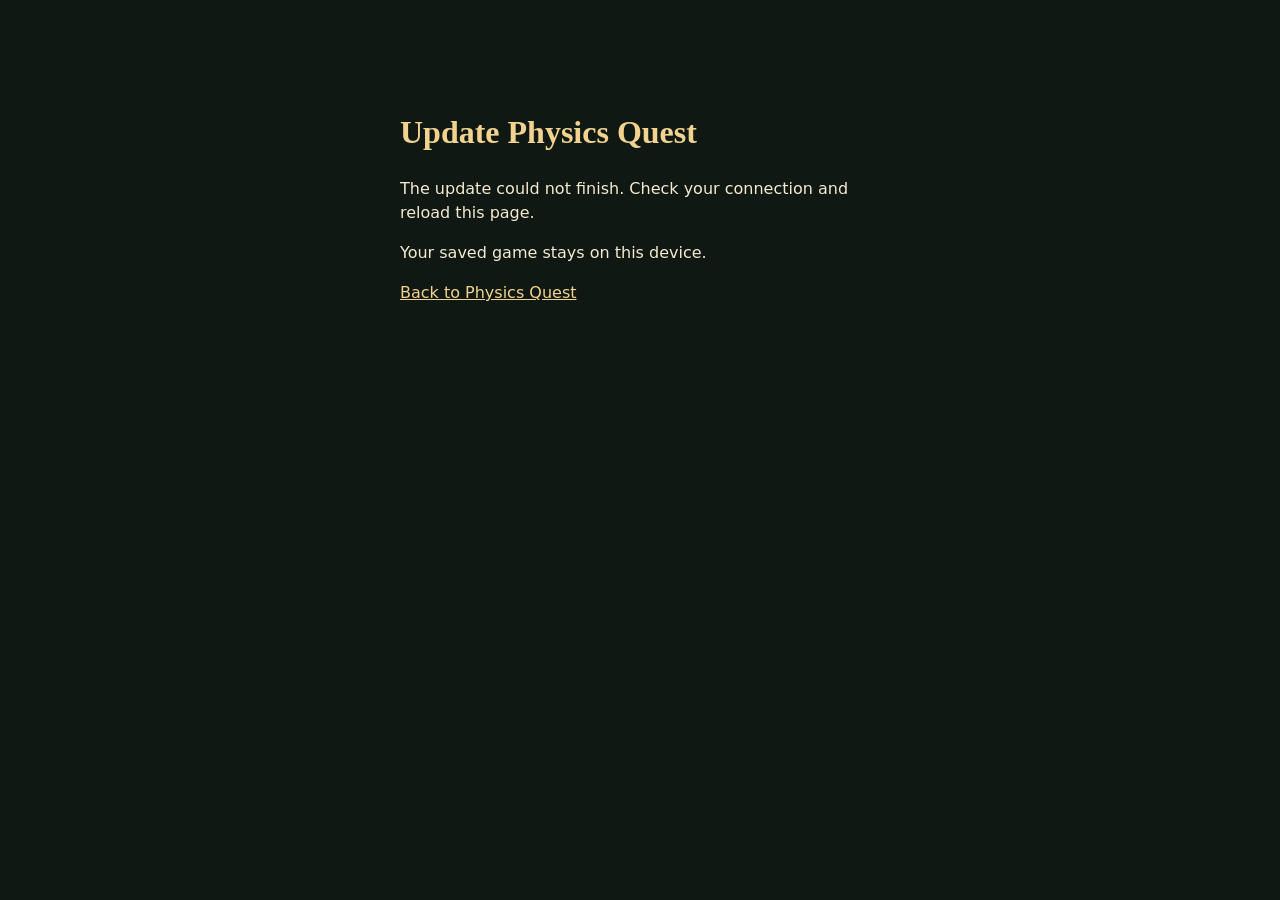
<file: src/update.html>
<!doctype html>
<html lang="en">
<head>
<meta charset="utf-8">
<meta name="viewport" content="width=device-width, initial-scale=1">
<meta name="theme-color" content="#101813">
<title>Update Physics Quest</title>
<style>
body{margin:0;background:#101813;color:#f4ead0;font:1rem/1.5 system-ui,sans-serif}
main{max-width:30rem;margin:12vh auto;padding:0 1.25rem}
h1{font-family:Georgia,serif;color:#f1d38f}
a{color:#f1d38f}
</style>
</head>
<body>
<main>
<h1>Update Physics Quest</h1>
<p id="update-status" role="status">Checking for the latest game files…</p>
<p>Your saved game stays on this device.</p>
<p><a href="./">Back to Physics Quest</a></p>
</main>
<script>
'use strict';

const statusMessage = document.getElementById('update-status');
const worker = navigator.serviceWorker;
const game = new URL('./', location.href);
const params = new URLSearchParams(location.search);
if (params.get('test') === 'observatory') game.searchParams.set('test','observatory');
document.querySelector('main a').href = game.href;

async function updateGame() {
  if (!worker) {
    statusMessage.textContent = 'This browser does not support offline updates. Open the game while online.';
    return;
  }
  const registration = await worker.register('./sw.js', { scope: './', updateViaCache: 'none' });
  let activated = false;
  const openGame = () => {
    if (activated) return;
    activated = true;
    location.replace(game.href);
  };
  worker.addEventListener('controllerchange', openGame, { once: true });

  const watch = installing => {
    if (!installing) return;
    function check() {
      if (installing.state === 'installed') installing.postMessage('activate-update');
      if (installing.state === 'activated' && worker.controller === installing) openGame();
      if (installing.state === 'redundant' && installing !== registration.active) {
        statusMessage.textContent = 'The update could not finish. Check your connection and reload this page.';
      }
    }
    installing.addEventListener('statechange', check);
    check();
  };
  registration.addEventListener('updatefound', () => watch(registration.installing));
  await registration.update();
  if (activated) return;
  if (registration.waiting) watch(registration.waiting);
  else if (registration.installing) watch(registration.installing);
  else if (registration.active) openGame();
}
updateGame().catch(() => {
  statusMessage.textContent = 'The update could not finish. Check your connection and reload this page.';
});
</script>
</body>
</html>
</file>
<file: src/pwa-layout.css>
@font-face {
  font-family: Silkscreen;
  src: url("fonts/silkscreen.woff2") format("woff2");
  font-weight: 400;
  font-style: normal;
  font-display: swap;
}

html, body {
  height: 100%;
  overflow: hidden;
  overscroll-behavior: none;
}

body > main {
  max-width: none;
  height: 100vh;
  height: 100dvh;
  display: grid;
  grid-template-rows: auto minmax(0, 1fr);
  gap: 8px;
  padding: max(8px, env(safe-area-inset-top)) max(8px, env(safe-area-inset-right)) max(8px, env(safe-area-inset-bottom)) max(8px, env(safe-area-inset-left));
}

header, .touch {
  margin: 0;
}

.app-tools {
  display: flex;
  align-items: center;
  gap: 8px;
}
#offline-status {
  color: #b9c5ab;
  font-size: .8rem;
  max-width: 14ch;
  margin: 0;
  text-align: right;
}

.stage {
  display: flex;
  flex-direction: column;
  min-height: 0;
}
.frame {
  --control-rail: max(52px, calc(100% / 6));
  flex: 1 1 0;
  min-height: 0;
}
.frame > canvas:first-child {
  position: absolute;
  inset: 0 var(--control-rail);
  width: calc(100% - 2 * var(--control-rail));
  height: 100%;
  min-height: 0;
  aspect-ratio: auto;
  object-fit: contain;
}
.status:not([hidden]) {
  position: relative;
  z-index: 4;
  flex: 0 0 100px;
  min-height: 0;
  display: grid;
  grid-template-columns: minmax(0, 1fr);
  grid-template-rows: minmax(0, 1fr);
  padding: 8px 12px;
}
.status-copy {
  display: grid;
  grid-template-columns: minmax(0, 1fr) auto;
  grid-template-rows: auto 6px minmax(0, 1fr);
  align-items: center;
  gap: 3px 8px;
  min-width: 0;
  min-height: 0;
}
.status .topline, .status .meter { grid-column: 1 / -1; }
.status .topline { min-width: 0; }
.status .meter { margin: 0; }
.status :is(#room, #floor) {
  min-width: 0;
  overflow: hidden;
  text-overflow: ellipsis;
  white-space: nowrap;
}
.status #floor { max-width: 40%; }
.status-line {
  grid-area: 3 / 1;
  overflow: hidden;
  text-overflow: ellipsis;
  white-space: nowrap;
}
.status-message, .status-message p:not([hidden]) { display: inline; }
.status-message p { margin: 0; }
.status-message p:not([hidden]) + p:not([hidden])::before { content: " · "; }
.status-separator { display: none; }
.active-action:not(:empty) + .status-separator:has(+ .status-message:not(.expanded) p:not([hidden]):not(:empty)) {
  display: inline;
}
.status-message.expanded {
  position: absolute;
  z-index: 1;
  inset-inline: 0;
  bottom: calc(100% + 4px);
  display: block;
  max-height: min(46dvh, 12rem);
  padding: 9px 12px;
  overflow: auto;
  overscroll-behavior: contain;
  touch-action: pan-y;
  white-space: normal;
  overflow-wrap: anywhere;
  background: #202e46;
  border: 2px solid var(--window-light);
  box-shadow: 0 6px 15px #0008;
}
.status-message.expanded p:not([hidden]) { display: block; }
.status-message.expanded p:not([hidden]) + p:not([hidden]) { margin-top: 6px; }
.status-message.expanded p:not([hidden]) + p:not([hidden])::before { content: none; }
.status-expand {
  grid-area: 3 / 2;
  min-width: 44px;
  height: 100%;
  max-height: 44px;
  padding: 0 7px;
  font-size: .8rem;
  touch-action: manipulation;
}
.status-copy:not(:has(.status-message p:not([hidden]):not(:empty))) .status-expand { visibility: hidden; }
.sheet {
  min-height: 0;
  touch-action: pan-y;
}

.frame .modal { inset: 0 var(--control-rail); }

.touch {
  position: absolute;
  inset: 0;
  z-index: 3;
  display: grid;
  grid-template-columns: var(--control-rail) minmax(0, 1fr) var(--control-rail);
  grid-template-rows: minmax(0, 1fr);
  align-items: stretch;
  gap: 0;
  pointer-events: none;
  user-select: none;
}
.touch > div {
  display: grid;
  align-content: safe center;
  padding: 6px 3px;
  overflow: auto;
  background: #192921;
}
.touch button {
  pointer-events: auto;
  min-height: 44px;
}
.touch .pad {
  grid-column: 1;
  grid-template-areas: "up" "left" "right" "down";
  grid-template-columns: 44px;
  justify-content: center;
  border-right: 1px solid #566b58;
  gap: 4px;
}
.pad [data-key="ArrowUp"] { grid-area: up; }
.pad [data-key="ArrowLeft"] { grid-area: left; }
.pad [data-key="ArrowDown"] { grid-area: down; }
.pad [data-key="ArrowRight"] { grid-area: right; }
.pad button {
  min-width: 44px;
  padding: 0;
  font-size: 1.35rem;
}
.touch .controller-actions {
  grid-column: 3;
  grid-template-columns: minmax(0, 136px);
  justify-content: center;
  border-left: 1px solid #566b58;
}
.touch .controller-actions button,
#screen-mode {
  min-height: 44px;
  touch-action: manipulation;
}
.touch .controller-actions button {
  padding: 5px 4px;
  font-size: .875rem;
  line-height: 1.15;
  overflow-wrap: anywhere;
}
.touch .controller-actions #interact {
  background: #604b2c;
  border-color: #bd9b60;
}
.touch .controller-actions #interact:focus-visible,
.touch .controller-actions #interact:hover {
  background: #775d34;
}
@media (min-width: 880px) {
  .touch .pad {
    grid-template-areas: ". up ." "left . right" ". down .";
    grid-template-columns: repeat(3, 44px);
  }
}
@media (pointer: coarse) {
  .touch kbd { display: none; }
}
@media (max-width: 580px) {
  .touch .controller-actions button { font-size: 0; }
  .touch .controller-actions kbd { display: none; }
  .touch .controller-actions button::after { content: attr(data-touch-label); font-size: .75rem; }
}
@media (orientation: landscape) and (max-height: 260px) {
  .touch > div { padding-block: 2px; }
  .touch .pad button, .touch .controller-actions button { min-height: 38px; }
}
@media (orientation: landscape) and (max-height: 500px),
       (orientation: landscape) and (max-height: 600px) and (any-pointer: coarse) {
  body > main {
    grid-template-columns: minmax(0, 1fr) auto;
    grid-template-rows: 54px minmax(0, 1fr);
    gap: 3px;
    padding: max(3px, env(safe-area-inset-top)) max(4px, env(safe-area-inset-right)) max(3px, env(safe-area-inset-bottom)) max(4px, env(safe-area-inset-left));
  }
  .stage { display: contents; }
  header {
    grid-column: 1 / -1;
    grid-row: 1;
  }
  header small { display: none; }
  header h1 { font-size: 1.25rem; }
  main:has(.status:not([hidden])) header {
    grid-column: 2;
  }
  main:has(.status:not([hidden])) header > :first-child {
    display: none;
  }
  main:has(.status:not([hidden])) #offline-status {
    display: none;
  }
  #screen-mode {
    padding: 2px 7px;
    font-size: .8rem;
  }
  .frame {
    grid-column: 1 / -1;
    grid-row: 2;
    overflow: hidden;
    border-radius: 7px;
  }
  .status:not([hidden]) {
    grid-column: 1;
    grid-row: 1;
    padding: 2px 6px;
  }
  .status-copy {
    grid-template-columns: minmax(64px, min(23%, 9rem)) minmax(0, 1fr) auto;
    grid-template-rows: minmax(0, 1fr) 2px;
    column-gap: 6px;
  }
  .status .topline { grid-area: 1 / 1; }
  .status #room { font-size: .9rem; }
  .status #floor { display: none; }
  .status .meter { grid-area: 2 / 1; height: 2px; }
  .status-line { grid-area: 1 / 2 / 3 / 3; font-size: .85rem; }
  .status-expand { grid-area: 1 / 3 / 3 / 4; }
  .status-message.expanded {
    position: fixed;
    inset-inline: max(5px, env(safe-area-inset-left)) max(5px, env(safe-area-inset-right));
    bottom: max(5px, env(safe-area-inset-bottom));
    font-size: .95rem;
  }
  #touch-mode { font-size: .74rem; }
  .modal { padding: 5px; }
}

.active-action {
  color: #f1d38f;
  font-weight: 700;
  overflow-wrap: anywhere;
}
.active-action:empty { display: none; }
#touch-mode { min-height: 44px; padding: 4px 8px; font-size: .85rem; }
.app-tools { gap: 5px; }

.floor-map { list-style: none; display: grid; gap: 7px; padding: 0; }
.floor-map li { display: grid; grid-template-columns: minmax(0,1fr) 12px minmax(0,1.35fr) 12px minmax(0,1fr); align-items: center; }
.floor-map li > :only-child, .study-west > :last-child, .study-east > :first-child { grid-column: 3; }
.floor-map .study-east > :nth-child(2) { grid-column: 4; }
.floor-map .study-east > :last-child { grid-column: 5; }
@media (max-width: 560px) {
  .floor-map li { grid-template-columns: minmax(0,1fr) 12px minmax(0,1fr); }
  .floor-map .study-east > :first-child { grid-column: 1; }
  .floor-map .study-east > :nth-child(2) { grid-column: 2; }
  .floor-map .study-east > :last-child { grid-column: 3; }
}
.floor-node { display: grid; gap: 2px; padding: 6px 8px; background: #273b43; border: 1px solid #788f91; border-radius: 5px; }
.floor-node small { font-size: .8rem; color: #d9d8b7; }
.floor-node.here { background: #475044; border: 2px solid #edc778; }
.floor-node.waypoint { box-shadow: inset 3px 0 #77cbb5; }
.floor-branch { height: 2px; background: #8c9a8b; }
.floor-extension { border-top: 1px dotted #819a8b; padding-top: 6px; }
.floor-extension > :nth-child(2) { grid-column: 3; }

.curiosity-track { height: 76px; position: relative; overflow: hidden; border-bottom: 4px solid #968262; background: #203341; }
.curiosity-track span { position: absolute; bottom: 4px; left: 8%; }
.rolling-cow {
  width: 42px; height: 42px; border: 2px solid #232635; border-radius: 50%;
  background: radial-gradient(ellipse at 20% 31%,#272836 0 16%,transparent 17%),radial-gradient(ellipse at 64% 77%,#403946 0 24%,transparent 25%),#f3e3c0;
  animation: spherical-cow-roll 2s ease-out both;
}
.rolling-cow::after { content: ''; position: absolute; left: 47%; top: 25%; width: 43%; height: 30%; border: 2px solid #9f6b70; border-radius: 50%; background: #dda0a5; }
.model-sled { padding: 5px 9px; color: #293340; background: #b7c6cd; border-bottom: 4px solid #8e8677; }
.model-sled.coasting { animation: sled-coast 2s linear both; }
@keyframes spherical-cow-roll { to { left: 73%; transform: rotate(650deg); } }
@keyframes sled-coast { to { left: 106%; } }
.glove-reading { display: flex; flex-wrap: wrap; align-items: center; gap: 9px; padding: 12px; color: #f0d59d; background: #273744; }
.glove-reading span { font-size: 1.7rem; }
.archive-crate { text-align: center; font-size: 2.2rem; padding: 8px; color: #f2ca86; background: #303347; border: 2px solid #826c5a; }
.spectrum-strip { height: 42px; position: relative; background: linear-gradient(to right,#7330ab,#4564d0 21%,#329c9f 35%,#b8aa47 57%,#d86442 75%,#a72f47); border: 1px solid #b59f82; }
.spectrum-strip span { position: absolute; top: 0; bottom: 0; width: 5px; background: #171927; }
@media (prefers-reduced-motion: reduce) {
  .rolling-cow { animation: none; left: 65%; }
  .model-sled.coasting { animation: none; left: 75%; }
}
@media (max-width: 640px) and (orientation: portrait) {
  header h1 { font-size: clamp(1.15rem, 4vw, 1.7rem); }
  #offline-status { display: none; }
  .status #room { font-size: 1.125rem; }
  .status-line { font-size: .9rem; }
}

.archive-crate { position: relative; min-height: 65px; }
.crate-lid { display: inline-block; width: 80px; height: 44px; border: 4px solid #5d463c; background: repeating-linear-gradient(0deg,#b78759 0 8px,#866248 8px 10px); }
.plush-cat { position: relative; display: inline-block; width: 80px; height: 31px; margin-top: 14px; background: #bd9cab; border-radius: 55% 55% 35% 40%; box-shadow: inset -9px -6px #987e96; }
.plush-cat::before { content: ''; position: absolute; top: -10px; left: 8px; width: 31px; height: 24px; background: #cbb0b6; clip-path: polygon(0 0,28% 24%,73% 24%,100% 0,100% 78%,78% 100%,22% 100%,0 78%); }
.plush-cat::after { content: ''; position: absolute; width: 9px; height: 2px; left: 20px; top: 4px; background: #644f69; }
.cat-sleep { vertical-align: top; margin-left: 9px; font-size: 1rem; }

#game-update {
  color: #f1d38f;
  font-size: .85rem;
  padding: 6px;
}

.study-notes { margin-top: 9px; }

.study-apparatus {
  display: block;
  width: 100%;
  height: auto;
  aspect-ratio: 480 / 260;
  image-rendering: auto;
  background: #142731;
  border: 1px solid #597567;
  border-radius: 5px;
}
.study-apparatus[aria-label^="Conductive paper"] { touch-action: none; cursor: crosshair; }
.relay-sheet p.study-reading { color: #b2eadb; font-weight: 650; overflow-wrap: anywhere; }
.relay-sheet p.study-legend { font-size: .85rem; }

.study-comparison {
  margin-top: 14px;
  padding: 8px 10px;
  background: #192e31;
  border: 1px solid #657d72;
  border-radius: 5px;
}
.study-comparison ul {
  margin: 6px 0;
  padding-left: 20px;
}
.study-comparison li + li { margin-top: 6px; }
.study-comparison li strong { color: #b2eadb; }
.study-sheet .field-actions button { min-height: 44px; }
.frame[data-controls-hidden="true"] { --control-rail: 0px; }
.frame[data-controls-hidden="true"] .touch { display: none; }

@media (max-width: 600px) and (orientation: portrait) {
  .frame { --control-rail: 0px; --touch-dock: 114px; }
  .frame[data-controls-hidden="true"] { --touch-dock: 0px; }
  .frame > canvas:first-child,
  .frame .modal { bottom: var(--touch-dock); }
  .frame > canvas:first-child { height: calc(100% - var(--touch-dock)); }
  .frame:has(.study-sheet) > canvas:first-child { min-height: 0; }
  .touch {
    inset: auto 0 0;
    height: var(--touch-dock);
    grid-template-columns: minmax(126px, 1fr) minmax(144px, 1.15fr);
  }
  .touch .pad,
  .touch .controller-actions { border: 0; border-top: 1px solid #566b58; }
  .touch .pad {
    grid-template-areas: ". up ." "left down right";
    grid-template-columns: repeat(3, 44px);
    grid-template-rows: repeat(2, 44px);
  }
  .touch .controller-actions {
    grid-column: 2;
    grid-template-columns: repeat(2,minmax(60px,1fr));
    grid-auto-rows: 44px;
  }
}

/* Beveled windows use the same frame across dialogue and the status HUD. */
body {
  --window-light: #b1bfd4;
  --window-edge: #566781;
  --window-shadow: #101727;
  --window-fill: linear-gradient(#2b3d5c, #1b273f);
  --display-type: Silkscreen, ui-monospace, "Lucida Console", monospace;
}

.sheet,
.status:not([hidden]) {
  border: 2px solid var(--window-edge);
  border-top-color: var(--window-light);
  border-left-color: var(--window-light);
  border-bottom-color: var(--window-shadow);
  border-right-color: var(--window-shadow);
  border-radius: 0;
  background: var(--window-fill);
  box-shadow: inset 0 0 0 2px var(--window-shadow), inset 0 0 0 4px #7587a5;
}

.sheet:is(.speaker-sheet, .interlude-sheet) { border-radius: 0; }
.sheet.research-sheet {
  border-color: #c4a779 #654f3c #654f3c #c4a779;
  border-radius: 0;
}
.status:not([hidden]) { padding-inline: 12px; }

header h1,
.status #room,
.sheet h2,
.sheet .avatar strong {
  font-family: var(--display-type);
  letter-spacing: 0;
  font-weight: 400;
}
header h1 { font-size: clamp(16px, 3vw, 30px); }
.status #room { font-size: clamp(12px, 2.2vw, 21px); overflow-wrap: anywhere; }
.sheet h2 { font-size: clamp(14px, 2.6vw, 23px); }
.sheet .avatar strong { font-size: clamp(15px, 2.5vw, 22px); }
.speaker-portrait {
  border: 2px solid;
  border-color: #7d5a39 #e2bc7e #e2bc7e #7d5a39;
  border-radius: 1px;
}
.sheet h2 { line-height: 1.16; }
.sheet .tag, .status .tag { font-family: var(--display-type); }

.sheet button {
  padding-inline-start: 27px;
  border-radius: 2px;
  border-top-color: #a4b1c2;
  border-left-color: #a4b1c2;
}
.sheet button.key-choice {
  position: relative;
  outline-offset: 1px;
}
.sheet button.key-choice::before {
  content: "";
  position: absolute;
  inset-inline-start: 7px;
  top: 50%;
  width: 10px;
  height: 12px;
  background: currentColor;
  clip-path: polygon(0 0, 31% 0, 31% 17%, 55% 17%, 55% 34%, 79% 34%, 79% 43%, 100% 43%, 100% 58%, 79% 58%, 79% 67%, 55% 67%, 55% 83%, 31% 83%, 31% 100%, 0 100%);
  transform: translateY(-50%);
  animation: selection-nudge .7s steps(2, end) infinite alternate;
  pointer-events: none;
}
@keyframes selection-nudge {
  to { transform: translate(2px, -50%); }
}
@media (prefers-reduced-motion: reduce) {
  .sheet button.key-choice::before { animation: none; }
}

@media (orientation: landscape) and (max-height: 500px),
       (orientation: landscape) and (max-height: 600px) and (any-pointer: coarse) {
  .status:not([hidden]) { padding-inline: 6px; }
}

.dialog-choices .prediction-choice {
  display: flex;
  align-items: center;
  gap: .65rem;
  min-height: 44px;
}
.prediction-choice svg {
  flex: 0 0 4rem;
  width: 4rem;
  height: 2.25rem;
  color: #a0e6da;
}
.prediction-choice.gold svg { color: #244a48; }
.plan-confirmation {
  border-inline-start: 3px solid #597f6c;
  padding-inline-start: .7em;
}

/* Readings have a dedicated slot so the next action can change independently. */
.trial-reading:not([hidden]) {
  grid-area: 4 / 1 / 5 / -1;
  justify-self: start;
  margin: 0;
  padding: 1px 6px;
  color: #e4f5ee;
  background: #192d3c;
  border-inline-start: 2px solid #8acbac;
  font: 600 .82rem/1.2 system-ui, sans-serif;
}
.status-copy:has(.trial-reading:not([hidden])) {
  grid-template-rows: auto 6px minmax(0, 1fr) auto;
}
.status-copy:has(.trial-reading:not([hidden])) .status-message:not(.expanded) #feedback,
.status-line:has(.active-action[data-guidance="true"]) .status-message:not(.expanded) #operator-prompt,
.status-line:has(.active-action[data-guidance="true"]) .status-separator,
.status-copy:has(.trial-reading:not([hidden])) .status-line:has(#operator-prompt[hidden]) .status-separator {
  display: none;
}
@media (orientation: landscape) and (max-height: 500px),
       (orientation: landscape) and (max-height: 600px) and (any-pointer: coarse) {
  .status-copy:has(.trial-reading:not([hidden])) {
    grid-template-rows: minmax(0, 1fr) auto;
  }
  .status-copy:has(.trial-reading:not([hidden])) .status-line {
    grid-area: 1 / 2;
  }
  .trial-reading:not([hidden]) {
    grid-area: 2 / 2;
    font-size: .76rem;
  }
}
</file>
